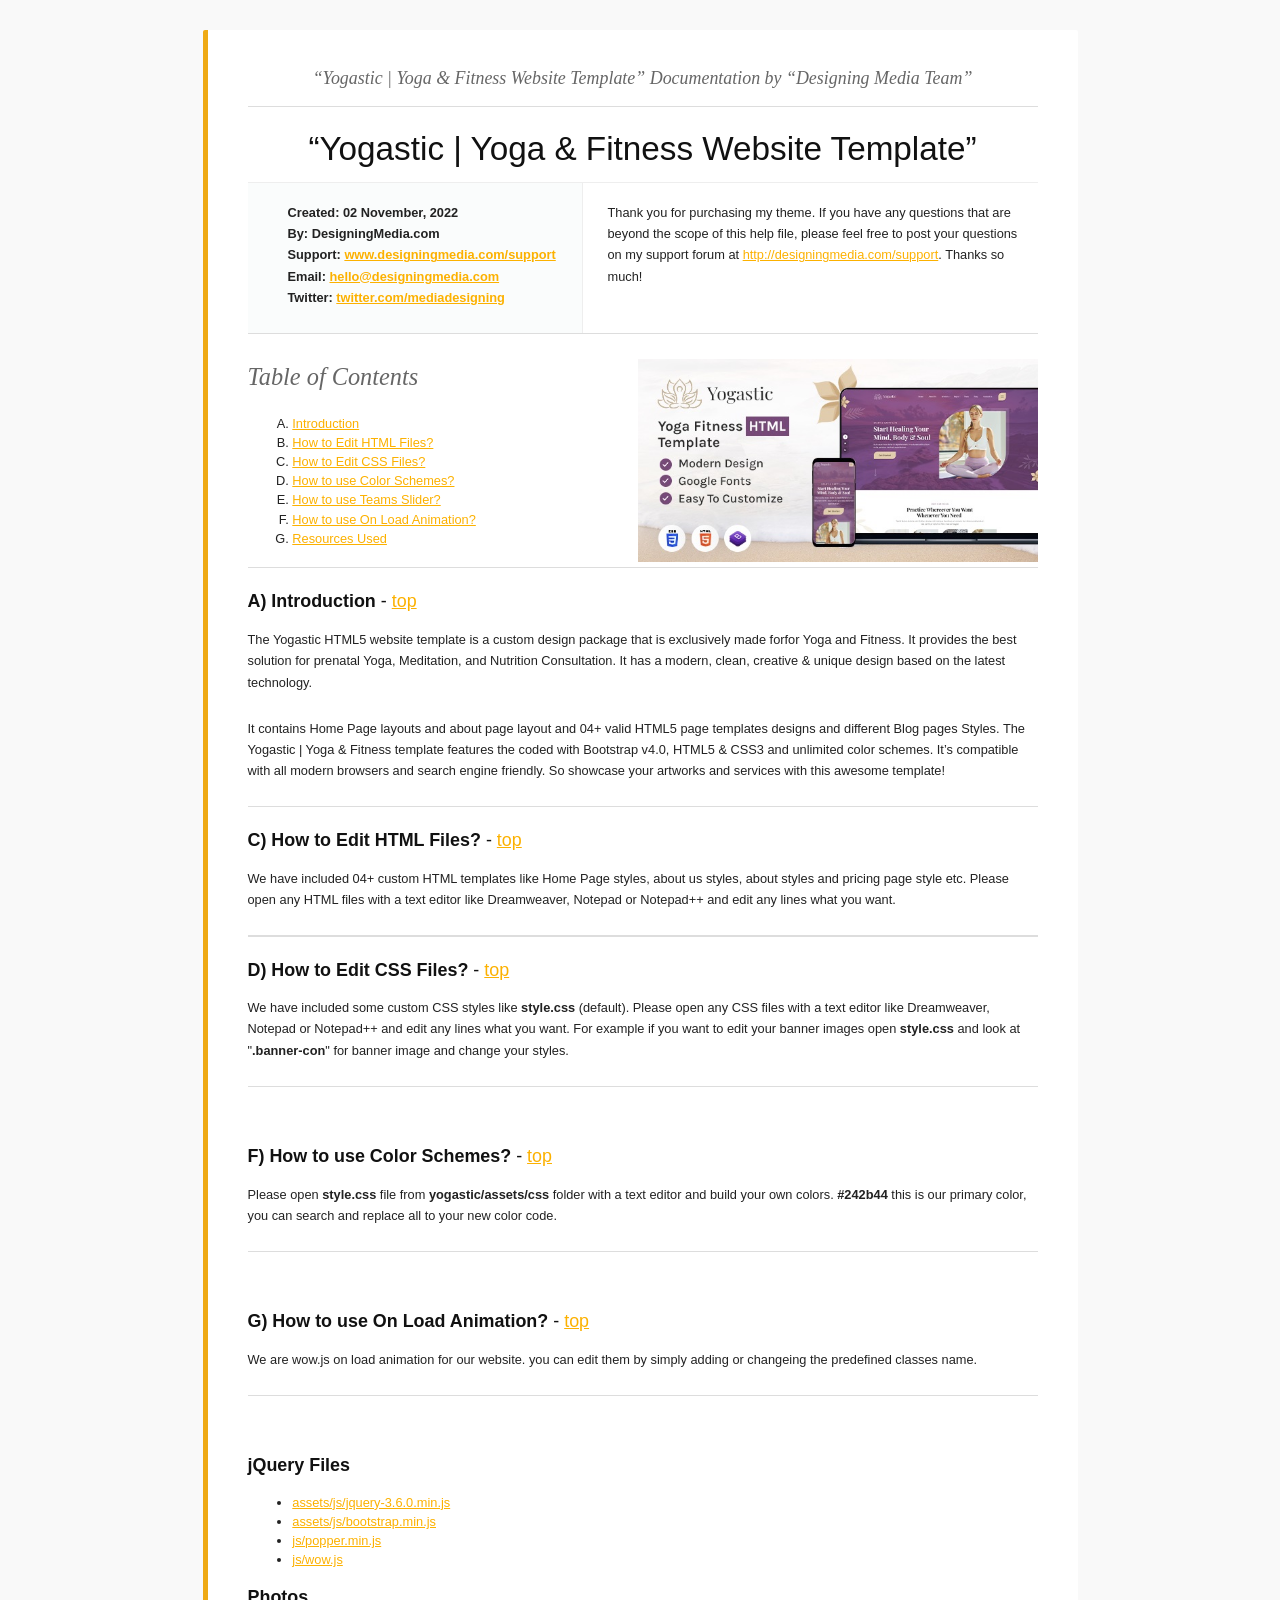
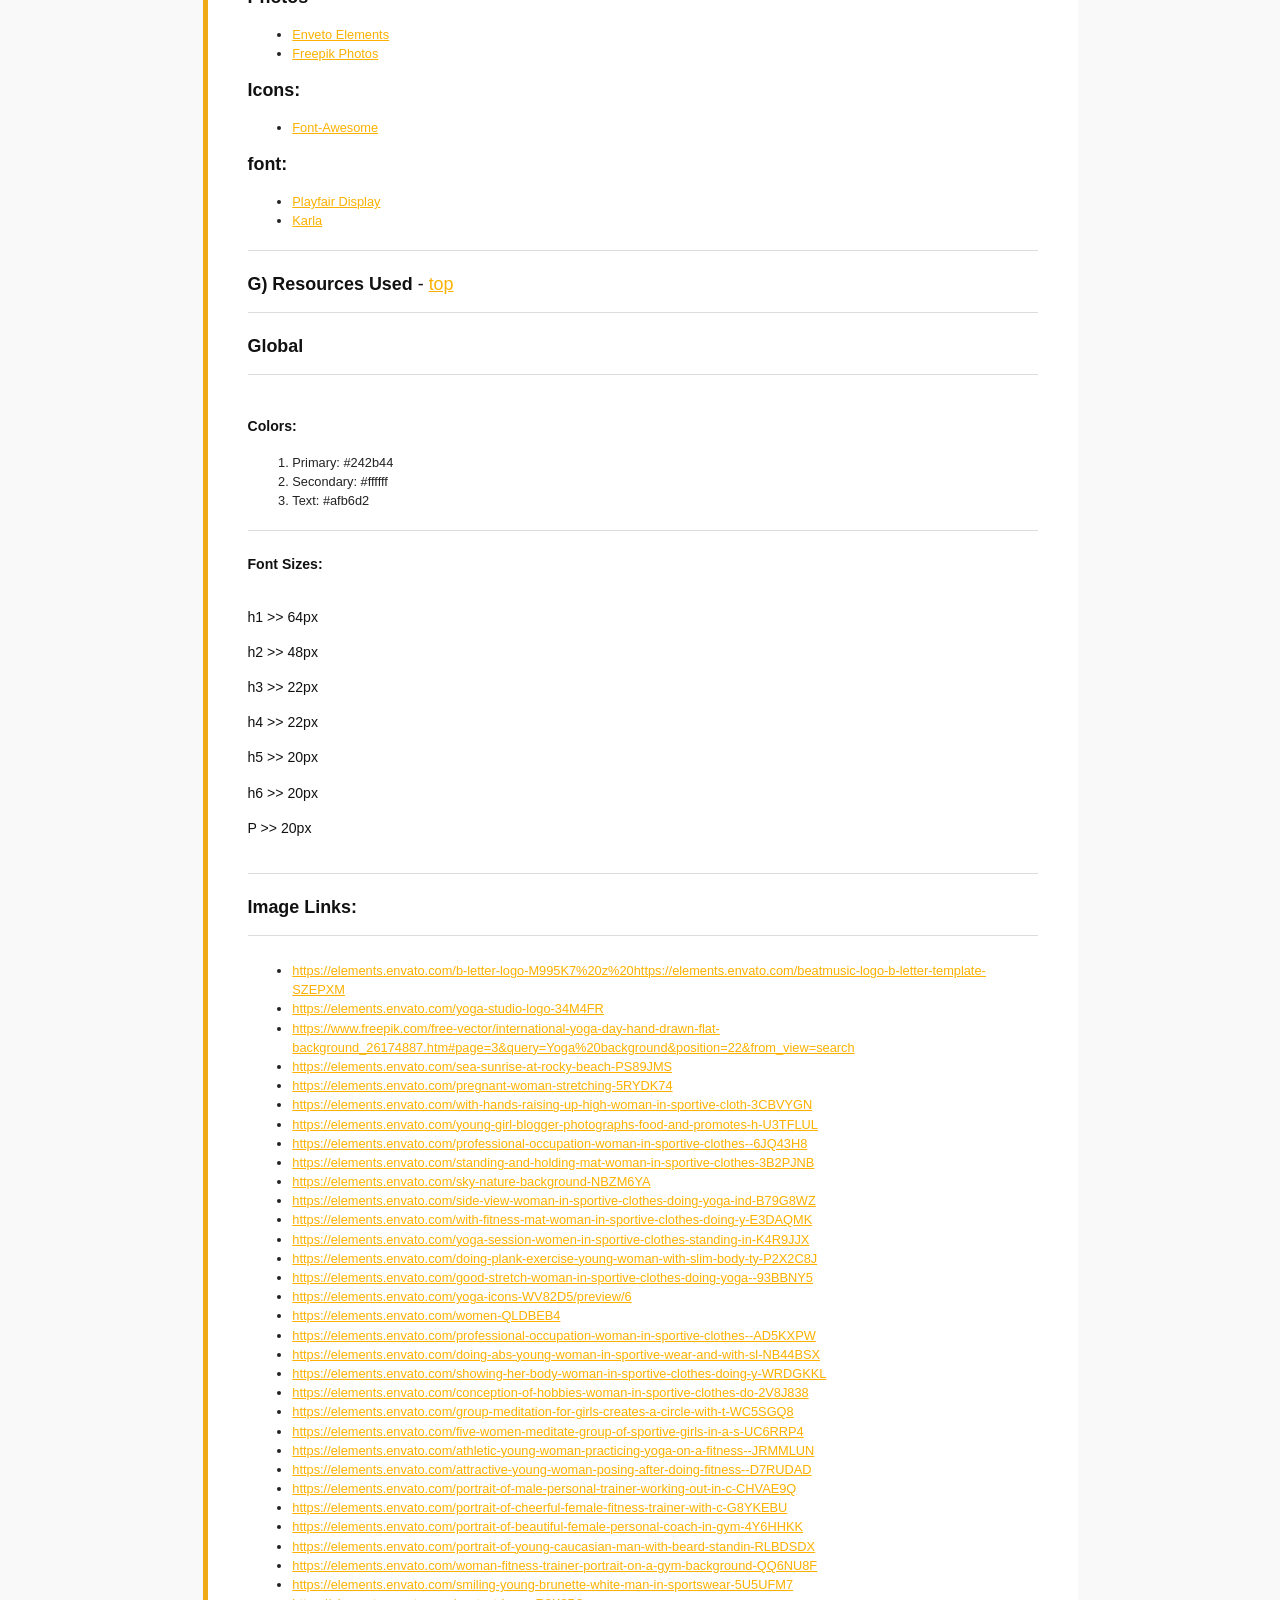
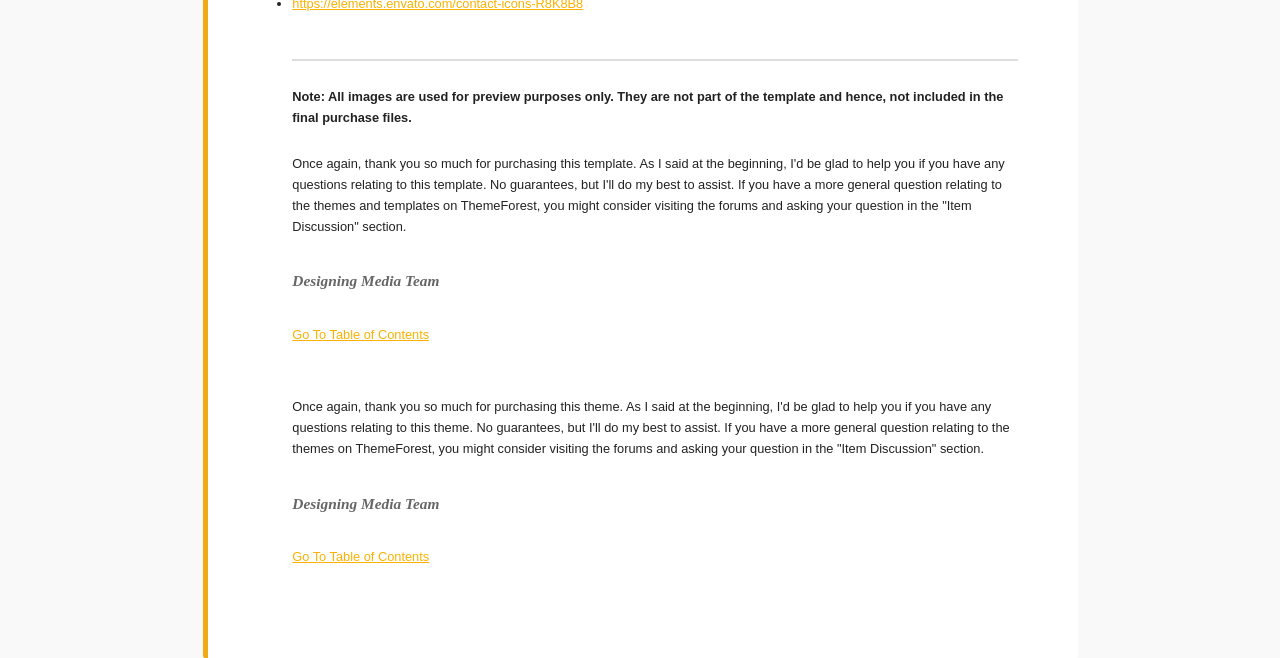
<file: Documentation/index.html>
<!DOCTYPE HTML PUBLIC "-//W3C//DTD HTML 4.01//EN" "http://www.w3.org/TR/html4/strict.dtd">
<head lang="en">
	<meta http-equiv="content-type" content="text/html;charset=utf-8">
	<title>Yogastic | Yoga & Fitness Website Template</title>
	<!-- Framework CSS -->
	<link rel="stylesheet" href="assets/blueprint-css/screen.css" type="text/css" media="screen, projection">
	<link rel="stylesheet" href="assets/blueprint-css/print.css" type="text/css" media="print">
	<!--[if lt IE 8]><link rel="stylesheet" href="assets/blueprint-css/ie.css" type="text/css" media="screen, projection"><![endif]-->
	<link rel="stylesheet" href="assets/blueprint-css/plugins/fancy-type/screen.css" type="text/css" media="screen, projection">
	<style type="text/css" media="screen">
		p, table, hr, .box { margin-bottom:25px; }
		.box p { margin-bottom:10px; }
	</style>
</head>


<body>
	<div class="container">
		<h3 class="center alt">&ldquo;Yogastic | Yoga & Fitness Website Template&rdquo; Documentation by &ldquo;Designing Media Team&rdquo;</h3>
		<hr>
		<h1 class="center">&ldquo;Yogastic | Yoga & Fitness Website Template&rdquo;</h1>
		
		<div class="borderTop">
			<div class="span-6 colborder info prepend-1">
				<p class="prepend-top">
					<strong>
					Created: 02 November, 2022<br>
					By: DesigningMedia.com<br>					
                         Support: <a href="//designingmedia.com/support">www.designingmedia.com/support</a>
                         <br>
                    Email: <a href="mailto:hello@designingmedia.com">hello@designingmedia.com</a><br>
					</strong>
			      <strong>Twitter: <a href="//twitter.com/mediadesigning">twitter.com/mediadesigning</a> </strong>
                </p>
			</div><!-- end div .span-6 -->		
	
			<div class="span-12 last">
				<p class="prepend-top append-0">Thank you for purchasing my theme. If you have any questions that are beyond the scope of this help file, please feel free to post your questions on my support forum at <a href="http://designingmedia.com/support">http://designingmedia.com/support</a>. Thanks so much!</p>
			</div>
		</div><!-- end div .borderTop -->
		<hr>
		<h2 id="toc" class="alt"><img src="assets/images/01_screenshot.jpg" width="400" align="right"></h2>
      
		<h2 class="alt">Table of Contents</h2>
            <ol class="alpha">
                <li><a href="#Introduction">Introduction</a></li>
                <li><a href="#html">How to Edit HTML Files?</a></li>
                <li><a href="#css">How to Edit CSS Files?</a></li>
                <li><a href="#colorschemes">How to use Color Schemes?</a></li>
                <li><a href="#loadingeffect">How to use Teams Slider?</a></li>
                <li><a href="#Onloadanimation">How to use On Load Animation?</a></li>
				<li><a href="#Resources-Used">Resources Used</a></li>
			</ol>
		<hr>

		
		
		<h3 id="Introduction"><strong>A) Introduction</strong> - <a href="#toc">top</a></h3>
		

			<p>The Yogastic HTML5 website template is a custom design package that is exclusively made forfor Yoga and Fitness. It provides the best solution for prenatal Yoga, Meditation, and Nutrition Consultation. It has a modern, clean, creative & unique design based on the latest technology.</p>
            
            <p>It contains Home Page layouts and about page layout and 04+ valid HTML5 page templates designs and different Blog pages Styles. The Yogastic | Yoga & Fitness template features the coded with Bootstrap v4.0, HTML5 & CSS3 and unlimited color schemes. It’s compatible with all modern browsers and search engine friendly. So showcase your artworks and services with this awesome template!</p>
                
		<hr>
    
		<h3 id="html"><strong>C) How to Edit HTML Files?</strong> - <a href="#toc">top</a></h3>            
            <p>We have included 04+ custom HTML templates like Home Page styles, about us styles, about styles and pricing page style etc. Please open any HTML files with a text editor like Dreamweaver, Notepad or Notepad++ and edit any lines what you want.</p>
                
		<hr>

		<h3 id="css"><strong>D) How to Edit CSS Files?</strong> - <a href="#toc">top</a></h3>            
            <p>We have included some custom CSS styles like  <strong>style.css</strong> (default). Please open any CSS files with a text editor like Dreamweaver, Notepad or Notepad++ and edit any lines what you want. For example if you want to edit your banner images open <strong>style.css</strong> and look at "<strong>.banner-con</strong>" for banner image and change your styles.</p>
                
		<hr>

		<h3 id="googlemap">&nbsp;</h3>
		<h3><strong>F) </strong><strong> How to use Color Schemes?</strong> - <a href="#toc">top</a></h3>            
            <p>Please open<strong> style.css</strong> file from <strong>yogastic/assets/css </strong>folder with a text editor and build your own colors. <strong>#242b44</strong> this is our primary color, you can search and replace all to your new color code.</p>
                
		<hr>

		<h3 id="Onloadanimation">&nbsp;</h3>
		<h3><strong>G) How to use On Load Animation?</strong> - <a href="#toc">top</a></h3>            
            <p>We are wow.js on load animation for our website. you can edit them by simply adding or changeing the predefined classes name.</p>
                
		<hr>
            
		
        
        <h3>&nbsp;</h3>
        <h3><strong> jQuery Files</strong></h3>
        
		<ul>
			<li><a href="http://jquery.com/download/">assets/js/jquery-3.6.0.min.js</a></li>
			<li><a href="http://getbootstrap.com/">assets/js/bootstrap.min.js</a></li>
			 <li><a href="http://getbootstrap.com/">js/popper.min.js</a></li>
			<li><a href="http://https://wowjs.uk/">js/wow.js</a></li>
	 	</ul>
        
        <h3><strong>Photos</strong></h3>
        
        <ul>
        	<li><a href="https://elements.envato.com">Enveto Elements</a></li>
        	<li><a href="https://www.freepik.com">Freepik Photos</a></li>
        </ul>
         <h3><strong>Icons:</strong></h3>
        
        <ul>
        	<li><a href="http://fortawesome.com">Font-Awesome</a></li>
        </ul>
        <h3><strong>font:</strong></h3>
        
        <ul>
        	<li><a href="https://fonts.google.com/specimen/Playfair+Display">Playfair Display</a></li>
			<li><a href="https://fonts.google.com/specimen/Karla">Karla</a></li>
        </ul>
        <hr>
        
		<h3 id="Resources-Used"><strong>G) Resources Used</strong> - <a href="#toc">top</a></h3>
		<hr>
		<h3 id="item-description__global"><strong>Global</strong></h3>
		<hr>
		<h4 id="item-description__colors">
		  <br><strong>Colors:</strong>
		  </h4>
		  <ol>
			<li>Primary: #242b44</li>
			<li>Secondary: #ffffff</li>
			<li>Text: #afb6d2</li>
		   </ol>
			<hr>

		  <h4 id="item-description__font-sizes"><strong>Font Sizes:</strong></h4>
		  <h4 id="item-description__h1-gt-gt-60-pxh2-gt-gt-46-pxh3-gt-gt-30-pxh4-gt-gt-22-pxh5-gt-gt">
			<br>h1 &gt;&gt; 64px<br>
			<br>h2 &gt;&gt; 48px<br>
			<br>h3 &gt;&gt; 22px<br>
			<br>h4 &gt;&gt; 22px<br>
			<br>h5 &gt;&gt; 20px<br>
			<br>h6 &gt;&gt; 20px<br>
			<br>P &gt;&gt; 20px<br>

			<br>
		  </h4>
		<hr>
		  <h3><strong>Image Links:</strong> </h3>
		<hr>
		<ul>
			<li><a href="https://elements.envato.com/relaxation-exercises-woman-in-sportive-clothes-doi-P6YJZ46">https://elements.envato.com/b-letter-logo-M995K7%20z%20https://elements.envato.com/beatmusic-logo-b-letter-template-SZEPXM</a></li></a></li>
			<li><a href="https://elements.envato.com/yoga-studio-logo-34M4FR">https://elements.envato.com/yoga-studio-logo-34M4FR</a></li>
			<li><a href="https://www.freepik.com/free-vector/international-yoga-day-hand-drawn-flat-background_26174887.htm#page=3&query=Yoga%20background&position=22&from_view=search">https://www.freepik.com/free-vector/international-yoga-day-hand-drawn-flat-background_26174887.htm#page=3&query=Yoga%20background&position=22&from_view=search</a></li>
			<li><a href="https://elements.envato.com/sea-sunrise-at-rocky-beach-PS89JMS">https://elements.envato.com/sea-sunrise-at-rocky-beach-PS89JMS</a></li>
			<li><a href="https://elements.envato.com/pregnant-woman-stretching-5RYDK74">https://elements.envato.com/pregnant-woman-stretching-5RYDK74</a></li>
			<li><a href="https://elements.envato.com/with-hands-raising-up-high-woman-in-sportive-cloth-3CBVYGN">https://elements.envato.com/with-hands-raising-up-high-woman-in-sportive-cloth-3CBVYGN</a></li>
			<li><a href="https://elements.envato.com/young-girl-blogger-photographs-food-and-promotes-h-U3TFLUL">https://elements.envato.com/young-girl-blogger-photographs-food-and-promotes-h-U3TFLUL</a></li>
			<li><a href="https://elements.envato.com/professional-occupation-woman-in-sportive-clothes--6JQ43H8">https://elements.envato.com/professional-occupation-woman-in-sportive-clothes--6JQ43H8</a></li>
			<li><a href="https://elements.envato.com/standing-and-holding-mat-woman-in-sportive-clothes-3B2PJNB">https://elements.envato.com/standing-and-holding-mat-woman-in-sportive-clothes-3B2PJNB</a></li>
			<li><a href="https://elements.envato.com/sky-nature-background-NBZM6YA">https://elements.envato.com/sky-nature-background-NBZM6YA</a></li>
			<li><a href="https://elements.envato.com/side-view-woman-in-sportive-clothes-doing-yoga-ind-B79G8WZ">https://elements.envato.com/side-view-woman-in-sportive-clothes-doing-yoga-ind-B79G8WZ</a></li>
			<li><a href="https://elements.envato.com/with-fitness-mat-woman-in-sportive-clothes-doing-y-E3DAQMK">https://elements.envato.com/with-fitness-mat-woman-in-sportive-clothes-doing-y-E3DAQMK</a></li>
			<li><a href="https://elements.envato.com/yoga-session-women-in-sportive-clothes-standing-in-K4R9JJX">https://elements.envato.com/yoga-session-women-in-sportive-clothes-standing-in-K4R9JJX</a></li>
			<li><a href="https://elements.envato.com/doing-plank-exercise-young-woman-with-slim-body-ty-P2X2C8J">https://elements.envato.com/doing-plank-exercise-young-woman-with-slim-body-ty-P2X2C8J</a></li>
			<li><a href="https://elements.envato.com/good-stretch-woman-in-sportive-clothes-doing-yoga--93BBNY5">https://elements.envato.com/good-stretch-woman-in-sportive-clothes-doing-yoga--93BBNY5</a></li>
			<li><a href="https://elements.envato.com/yoga-icons-WV82D5/preview/6">https://elements.envato.com/yoga-icons-WV82D5/preview/6</a></li>
			<li><a href="https://elements.envato.com/women-QLDBEB4">https://elements.envato.com/women-QLDBEB4</a></li>
			<li><a href="https://elements.envato.com/professional-occupation-woman-in-sportive-clothes--AD5KXPW">https://elements.envato.com/professional-occupation-woman-in-sportive-clothes--AD5KXPW</a></li>
			<li><a href="https://elements.envato.com/doing-abs-young-woman-in-sportive-wear-and-with-sl-NB44BSX">https://elements.envato.com/doing-abs-young-woman-in-sportive-wear-and-with-sl-NB44BSX</a></li>
			<li><a href="https://elements.envato.com/showing-her-body-woman-in-sportive-clothes-doing-y-WRDGKKL">https://elements.envato.com/showing-her-body-woman-in-sportive-clothes-doing-y-WRDGKKL</a></li>
			<li><a href="https://elements.envato.com/conception-of-hobbies-woman-in-sportive-clothes-do-2V8J838">https://elements.envato.com/conception-of-hobbies-woman-in-sportive-clothes-do-2V8J838</a></li>
			<li><a href="https://elements.envato.com/group-meditation-for-girls-creates-a-circle-with-t-WC5SGQ8">https://elements.envato.com/group-meditation-for-girls-creates-a-circle-with-t-WC5SGQ8</a></li>
			<li><a href="https://elements.envato.com/five-women-meditate-group-of-sportive-girls-in-a-s-UC6RRP4">https://elements.envato.com/five-women-meditate-group-of-sportive-girls-in-a-s-UC6RRP4</a></li>
			<li><a href="https://elements.envato.com/athletic-young-woman-practicing-yoga-on-a-fitness--JRMMLUN">https://elements.envato.com/athletic-young-woman-practicing-yoga-on-a-fitness--JRMMLUN</a></li>
			<li><a href="https://elements.envato.com/attractive-young-woman-posing-after-doing-fitness--D7RUDAD">https://elements.envato.com/attractive-young-woman-posing-after-doing-fitness--D7RUDAD</a></li>
			<li><a href="https://elements.envato.com/portrait-of-male-personal-trainer-working-out-in-c-CHVAE9Q">https://elements.envato.com/portrait-of-male-personal-trainer-working-out-in-c-CHVAE9Q</a></li>
			<li><a href="https://elements.envato.com/portrait-of-cheerful-female-fitness-trainer-with-c-G8YKEBU">https://elements.envato.com/portrait-of-cheerful-female-fitness-trainer-with-c-G8YKEBU</a></li>
			<li><a href="https://elements.envato.com/portrait-of-beautiful-female-personal-coach-in-gym-4Y6HHKK">https://elements.envato.com/portrait-of-beautiful-female-personal-coach-in-gym-4Y6HHKK</a></li>
			<li><a href="https://elements.envato.com/portrait-of-young-caucasian-man-with-beard-standin-RLBDSDX">https://elements.envato.com/portrait-of-young-caucasian-man-with-beard-standin-RLBDSDX</a></li>
			<li><a href="https://elements.envato.com/woman-fitness-trainer-portrait-on-a-gym-background-QQ6NU8F">https://elements.envato.com/woman-fitness-trainer-portrait-on-a-gym-background-QQ6NU8F</a></li>
			<li><a href="https://elements.envato.com/smiling-young-brunette-white-man-in-sportswear-5U5UFM7">https://elements.envato.com/smiling-young-brunette-white-man-in-sportswear-5U5UFM7</a></li>
			<li><a href="https://elements.envato.com/contact-icons-R8K8B8">https://elements.envato.com/contact-icons-R8K8B8</a></li>
			<p>&nbsp;</p>
		
		<hr>
		<p><strong>Note: All images are used for preview purposes only. They are not part of the template and hence, not included in the final purchase files.</strong></p>
			  <p>Once again, thank you so much for purchasing this template. As I said at the beginning, I'd be glad to help you if you have any questions relating to this template. No guarantees, but I'll do my best to assist. If you have a more general question relating to the themes and templates on ThemeForest, you might consider visiting the forums and asking your question in the "Item Discussion" section.</p>
			  <p class="append-bottom alt large"><strong>Designing Media Team</strong></p>
			  <p><a href="#toc">Go To Table of Contents</a></p>
			  <hr class="space">
		
              
		<p>Once again, thank you so much for purchasing this theme. As I said at the beginning, I'd be glad to help you if you have any questions relating to this theme. No guarantees, but I'll do my best to assist. If you have a more general question relating to the themes on ThemeForest, you might consider visiting the forums and asking your question in the "Item Discussion" section.</p> 
		<p class="append-bottom alt large"><strong>Designing Media Team</strong></p>
		<p><a href="#toc">Go To Table of Contents</a></p>
		
		<hr class="space">
	</div><!-- end div .container -->
</body>
</html>
</file>
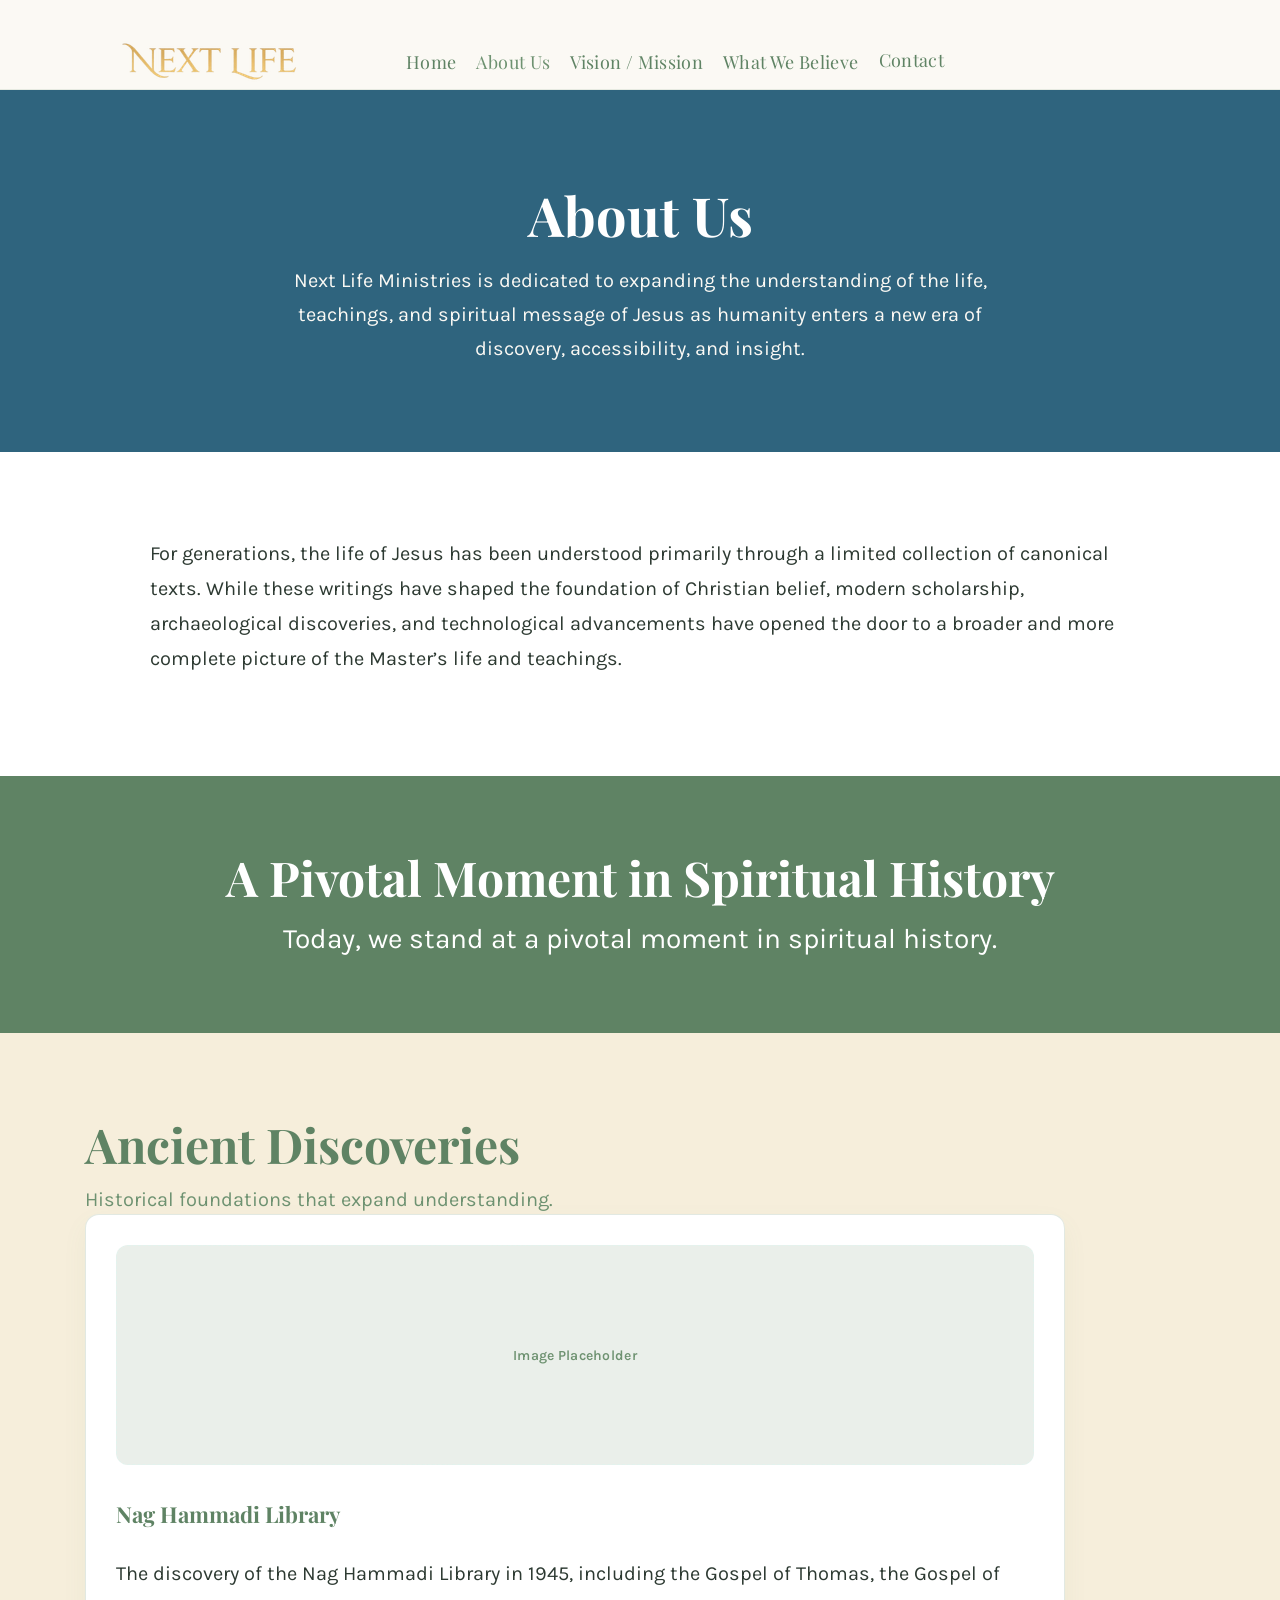
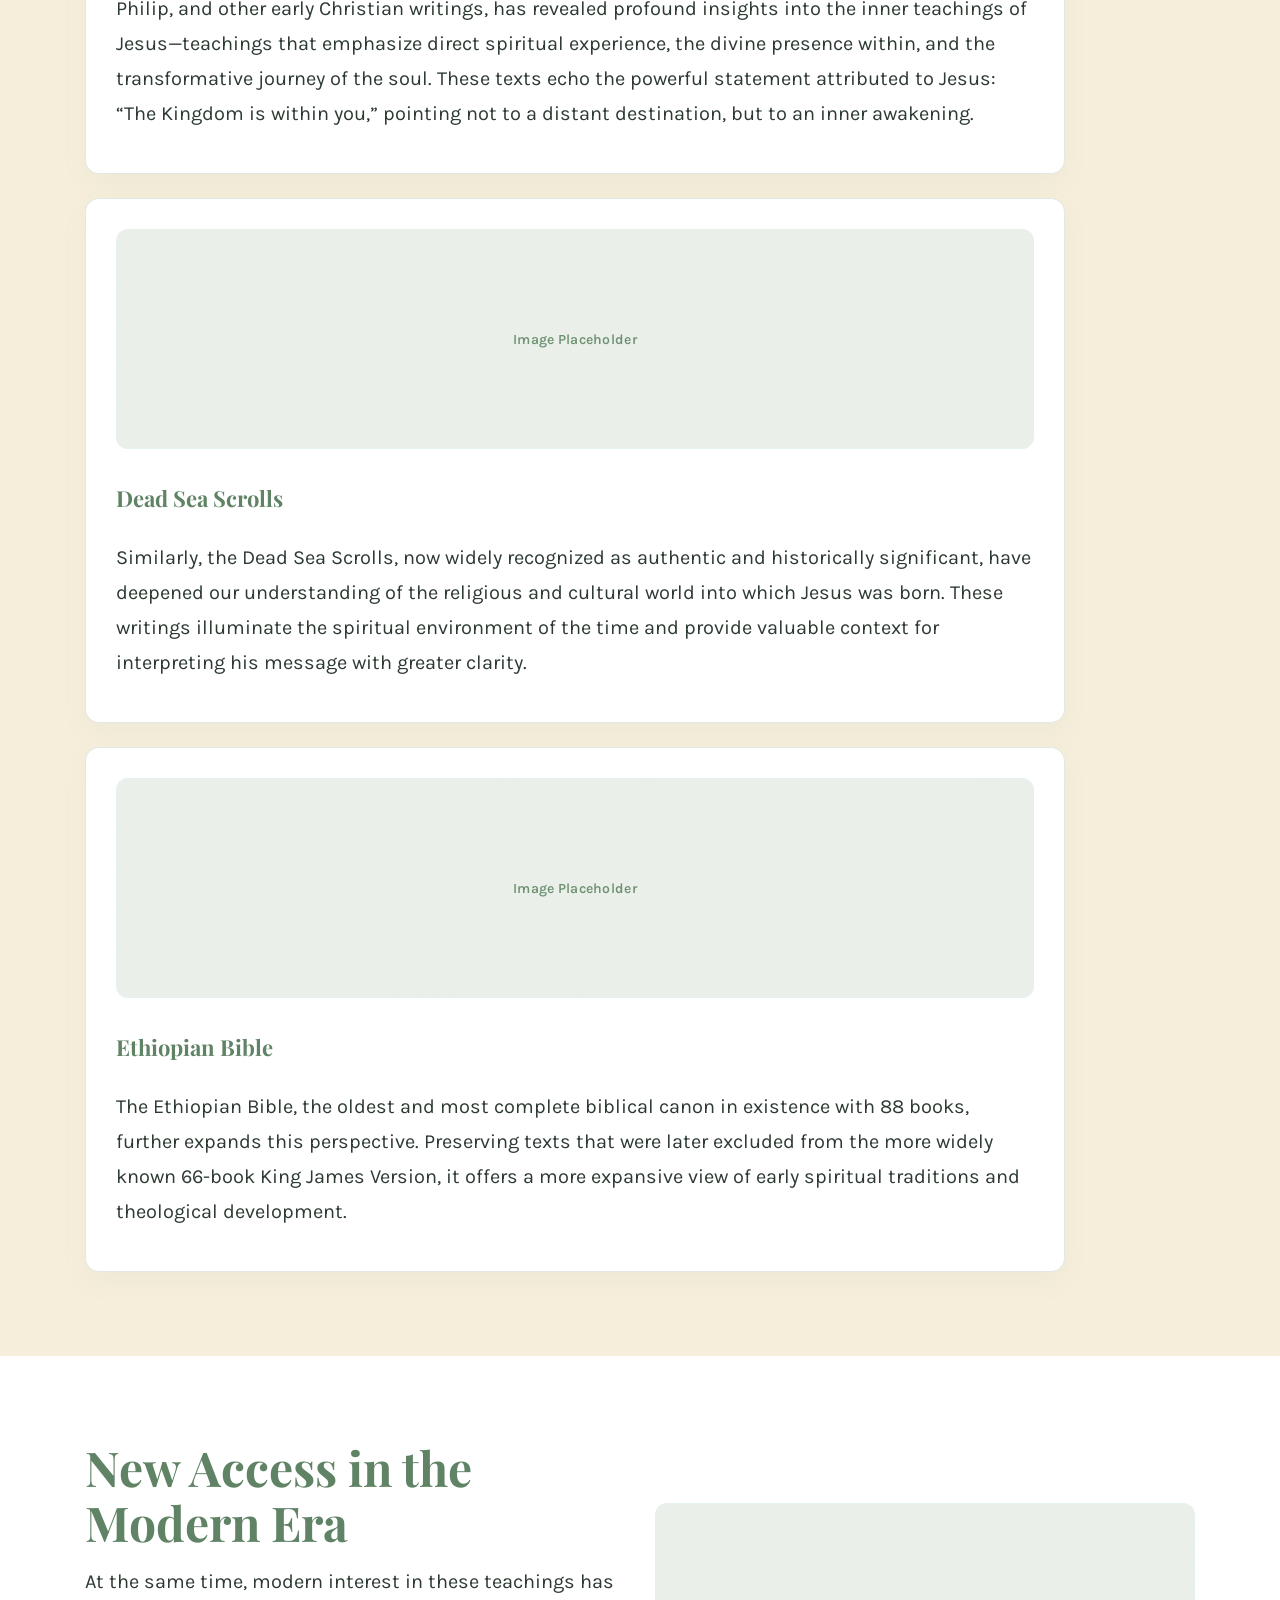
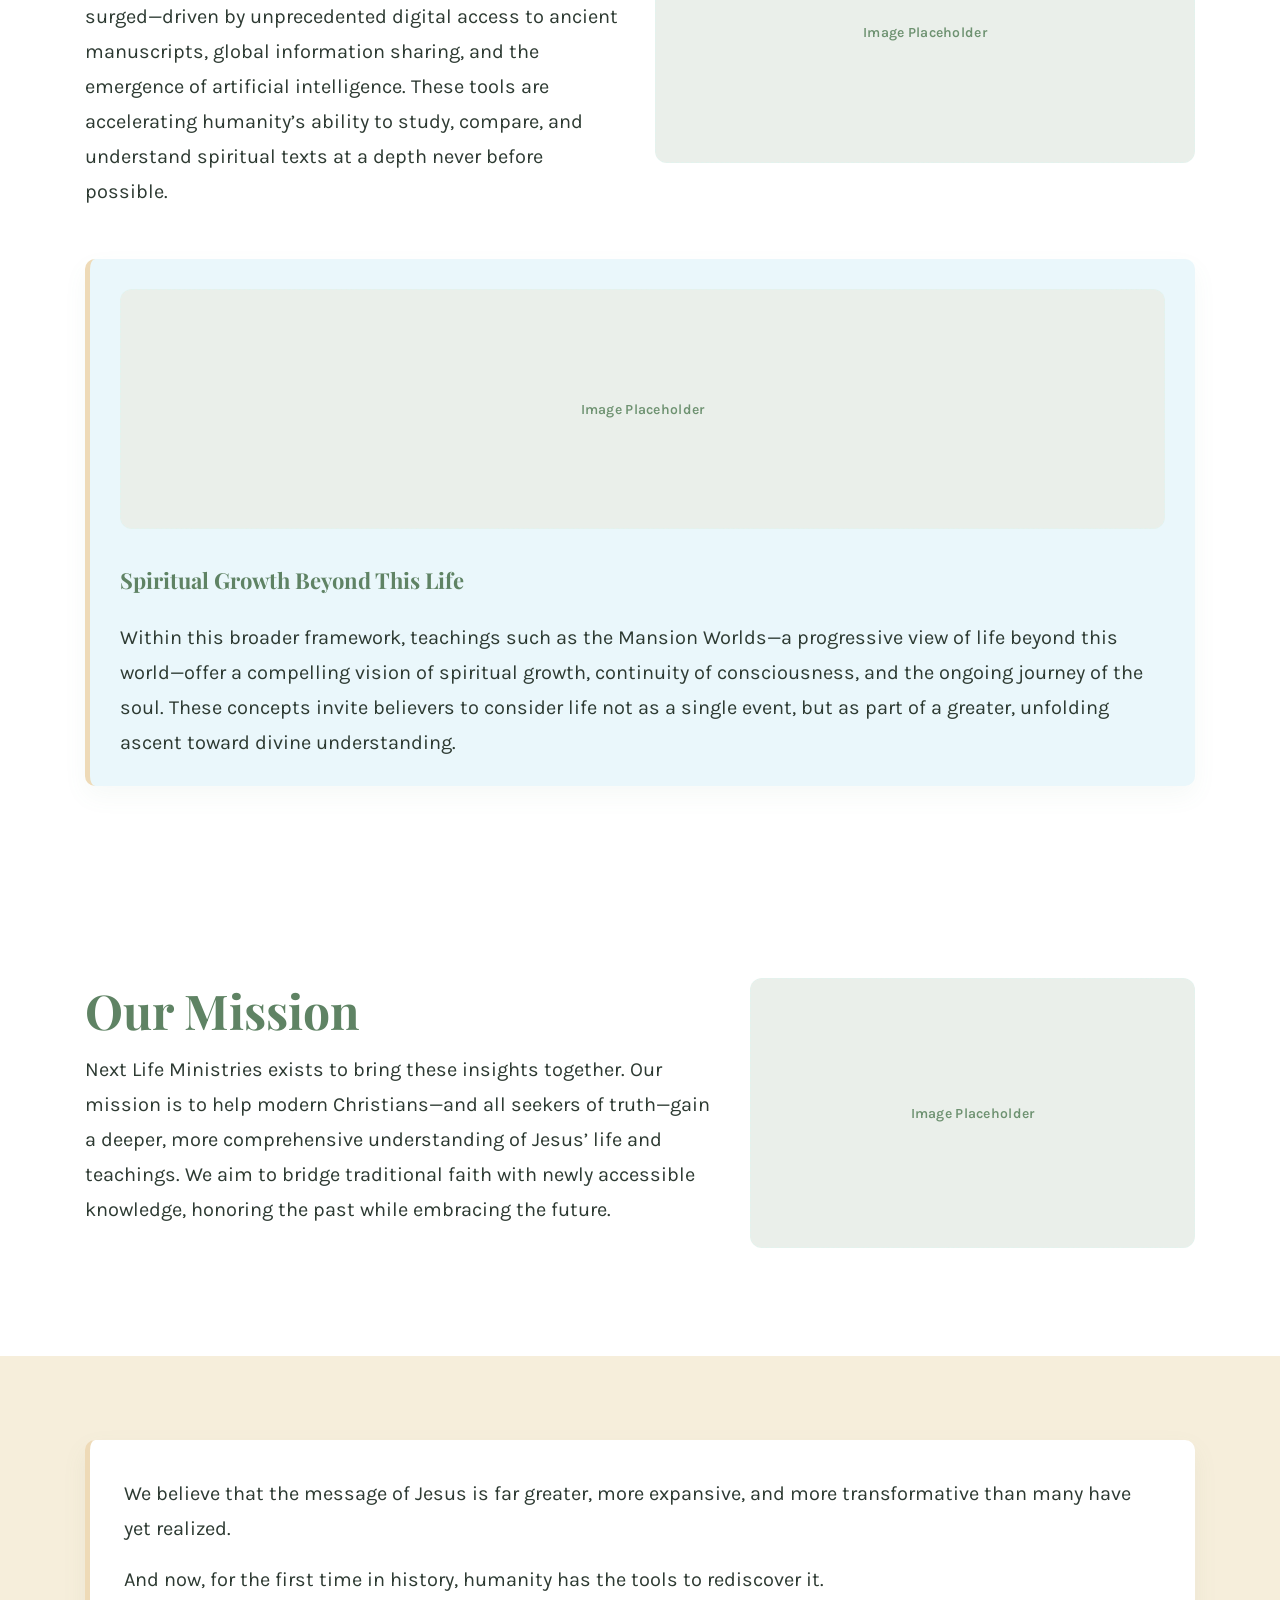
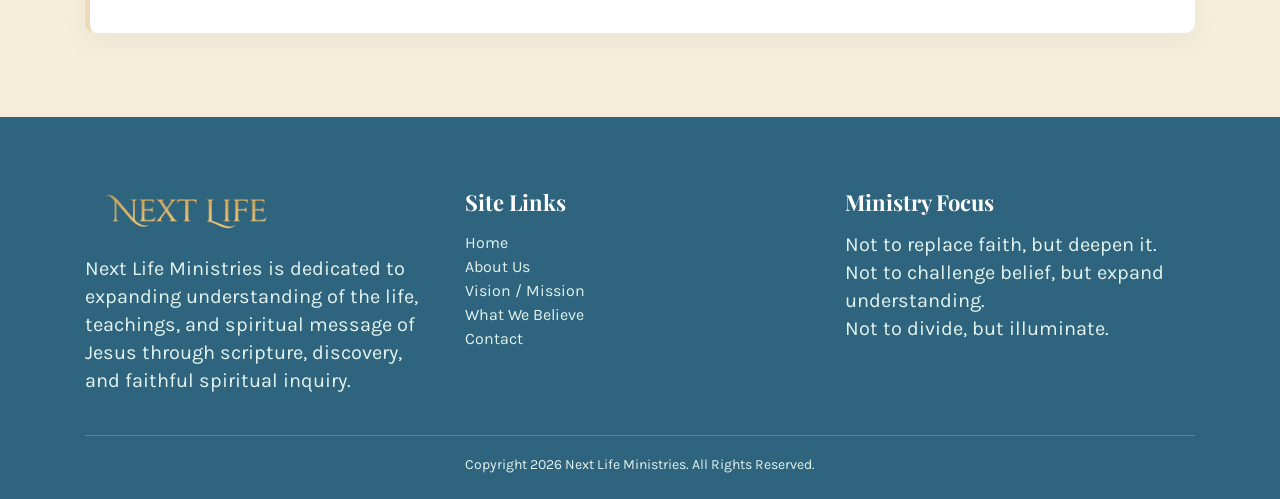
<file: yogastic/about.html>
<!DOCTYPE html>
<html lang="en">
<head>
    <title>About Us | Next Life Ministries</title>
    <meta name="viewport" content="width=device-width, initial-scale=1, maximum-scale=1, user-scalable=0">
    <meta charset="utf-8">
    <link rel="apple-touch-icon" sizes="57x57" href="./assets/images/favicon/apple-icon-57x57.png">
    <link rel="apple-touch-icon" sizes="60x60" href="./assets/images/favicon/apple-icon-60x60.png">
    <link rel="apple-touch-icon" sizes="72x72" href="./assets/images/favicon/apple-icon-72x72.png">
    <link rel="apple-touch-icon" sizes="76x76" href="./assets/images/favicon/apple-icon-76x76.png">
    <link rel="apple-touch-icon" sizes="114x114" href="./assets/images/favicon/apple-icon-114x114.png">
    <link rel="apple-touch-icon" sizes="120x120" href="./assets/images/favicon/apple-icon-120x120.png">
    <link rel="apple-touch-icon" sizes="144x144" href="./assets/images/favicon/apple-icon-144x144.png">
    <link rel="apple-touch-icon" sizes="152x152" href="./assets/images/favicon/apple-icon-152x152.png">
    <link rel="apple-touch-icon" sizes="180x180" href="./assets/images/favicon/apple-icon-180x180.png">
    <link rel="icon" type="image/png" sizes="192x192" href="./assets/images/favicon/android-icon-192x192.png">
    <link rel="icon" type="image/png" sizes="32x32" href="./assets/images/favicon/favicon-32x32.png">
    <link rel="icon" type="image/png" sizes="96x96" href="./assets/images/favicon/favicon-96x96.png">
    <link rel="icon" type="image/png" sizes="16x16" href="./assets/images/favicon/favicon-16x16.png">
    <link rel="manifest" href="./assets/images/favicon/manifest.json">
    <meta name="msapplication-TileColor" content="#ffffff">
    <meta name="msapplication-TileImage" content="/ms-icon-144x144.png">
    <meta name="theme-color" content="#ffffff">
    <link href="assets/bootstrap/bootstrap.min.css" rel="stylesheet">
    <link rel="stylesheet" href="https://cdnjs.cloudflare.com/ajax/libs/font-awesome/6.1.1/css/all.min.css">
    <link href="assets/css/style.css" rel="stylesheet" type="text/css">
    <link href="assets/css/mediaqueries.css" rel="stylesheet" type="text/css">
    <link href="assets/css/custom-style.css" rel="stylesheet" type="text/css">
    <link href="assets/css/special-classes.css" rel="stylesheet" type="text/css">
    <link href="https://unpkg.com/aos@2.3.1/dist/aos.css" rel="stylesheet">
</head>
<body class="about-content-page">
<div class="about-page-wrap">
    <header>
        <div class="main_header">
            <div class="container-fluid">
                <nav class="navbar navbar-expand-lg navbar-light p-0">
                    <a class="navbar-brand" href="./index.html"><figure class="mb-0"><img src="./assets/images/Next_Life_Ministries_Logo2.png" alt="Next Life Ministries"></figure></a>
                    <button class="navbar-toggler collapsed" type="button" data-toggle="collapse" data-target="#navbarSupportedContent" aria-controls="navbarSupportedContent" aria-expanded="false" aria-label="Toggle navigation">
                        <span class="navbar-toggler-icon"></span>
                        <span class="navbar-toggler-icon"></span>
                        <span class="navbar-toggler-icon"></span>
                    </button>
                    <div class="collapse navbar-collapse" id="navbarSupportedContent">
                        <ul class="navbar-nav">
                            <li class="nav-item"><a class="nav-link" href="./index.html">Home</a></li>
                            <li class="nav-item active"><a class="nav-link" href="./about.html">About Us</a></li>
                            <li class="nav-item"><a class="nav-link" href="./Vision.html">Vision / Mission</a></li>
                            <li class="nav-item"><a class="nav-link" href="./what-we-believe.html">What We Believe</a></li>
                            <li class="nav-item"><a class="nav-link contact_us" href="./contact.html">Contact</a></li>
                        </ul>
                    </div>
                </nav>
            </div>
        </div>
    </header>

    <section class="about-hero-section">
        <div class="container">
            <div class="row">
                <div class="col-lg-8 col-md-10 col-sm-12 col-xs-12 mx-auto">
                    <div class="about-hero-content text-center" data-aos="fade-up">
                        <h1>About Us</h1>
                        <p>Next Life Ministries is dedicated to expanding the understanding of the life, teachings, and spiritual message of Jesus as humanity enters a new era of discovery, accessibility, and insight.</p>
                    </div>
                </div>
            </div>
        </div>
    </section>

    <section class="about-content-section about-intro">
        <div class="container">
            <div class="about-section-body about-wide-reading">
                <p>For generations, the life of Jesus has been understood primarily through a limited collection of canonical texts. While these writings have shaped the foundation of Christian belief, modern scholarship, archaeological discoveries, and technological advancements have opened the door to a broader and more complete picture of the Master’s life and teachings.</p>
            </div>
        </div>
    </section>

    <section class="about-turning-point">
        <div class="container">
            <div class="about-turning-point-inner" data-aos="fade-up">
                <h2>A Pivotal Moment in Spiritual History</h2>
                <p>Today, we stand at a pivotal moment in spiritual history.</p>
            </div>
        </div>
    </section>

    <section class="about-content-section about-foundations">
        <div class="container">
            <div class="about-section-header">
                <h2>Ancient Discoveries</h2>
                <p class="about-section-sub">Historical foundations that expand understanding.</p>
            </div>

            <article class="about-discovery-block" data-aos="fade-up">
                <div class="image-placeholder image-placeholder-discovery">
                    <span>Image Placeholder</span>
                </div>
                <h3>Nag Hammadi Library</h3>
                <p>The discovery of the Nag Hammadi Library in 1945, including the Gospel of Thomas, the Gospel of Philip, and other early Christian writings, has revealed profound insights into the inner teachings of Jesus—teachings that emphasize direct spiritual experience, the divine presence within, and the transformative journey of the soul. These texts echo the powerful statement attributed to Jesus: “The Kingdom is within you,” pointing not to a distant destination, but to an inner awakening.</p>
            </article>

            <article class="about-discovery-block" data-aos="fade-up">
                <div class="image-placeholder image-placeholder-discovery">
                    <span>Image Placeholder</span>
                </div>
                <h3>Dead Sea Scrolls</h3>
                <p>Similarly, the Dead Sea Scrolls, now widely recognized as authentic and historically significant, have deepened our understanding of the religious and cultural world into which Jesus was born. These writings illuminate the spiritual environment of the time and provide valuable context for interpreting his message with greater clarity.</p>
            </article>

            <article class="about-discovery-block" data-aos="fade-up">
                <div class="image-placeholder image-placeholder-discovery">
                    <span>Image Placeholder</span>
                </div>
                <h3>Ethiopian Bible</h3>
                <p>The Ethiopian Bible, the oldest and most complete biblical canon in existence with 88 books, further expands this perspective. Preserving texts that were later excluded from the more widely known 66-book King James Version, it offers a more expansive view of early spiritual traditions and theological development.</p>
            </article>
        </div>
    </section>

    <section class="about-content-section about-modern-access">
        <div class="container">
            <div class="row align-items-center modern-access-row">
                <div class="col-lg-6 col-md-12 col-sm-12 col-xs-12">
                    <div class="about-section-header">
                        <h2>New Access in the Modern Era</h2>
                    </div>
                    <div class="about-section-body">
                        <p>At the same time, modern interest in these teachings has surged—driven by unprecedented digital access to ancient manuscripts, global information sharing, and the emergence of artificial intelligence. These tools are accelerating humanity’s ability to study, compare, and understand spiritual texts at a depth never before possible.</p>
                    </div>
                </div>
                <div class="col-lg-6 col-md-12 col-sm-12 col-xs-12">
                    <div class="image-placeholder image-placeholder-modern">
                        <span>Image Placeholder</span>
                    </div>
                </div>
            </div>
            <div class="about-subfeature-panel" data-aos="fade-up">
                <div class="image-placeholder image-placeholder-spiritual">
                    <span>Image Placeholder</span>
                </div>
                <h3>Spiritual Growth Beyond This Life</h3>
                <p>Within this broader framework, teachings such as the Mansion Worlds—a progressive view of life beyond this world—offer a compelling vision of spiritual growth, continuity of consciousness, and the ongoing journey of the soul. These concepts invite believers to consider life not as a single event, but as part of a greater, unfolding ascent toward divine understanding.</p>
            </div>
        </div>
    </section>

    <section class="about-content-section about-mission">
        <div class="container">
            <div class="row align-items-center">
                <div class="col-lg-7 col-md-12 col-sm-12 col-xs-12">
                    <div class="about-section-header">
                        <h2>Our Mission</h2>
                    </div>
                    <div class="about-section-body">
                        <p>Next Life Ministries exists to bring these insights together. Our mission is to help modern Christians—and all seekers of truth—gain a deeper, more comprehensive understanding of Jesus’ life and teachings. We aim to bridge traditional faith with newly accessible knowledge, honoring the past while embracing the future.</p>
                    </div>
                </div>
                <div class="col-lg-5 col-md-12 col-sm-12 col-xs-12">
                    <div class="image-placeholder image-placeholder-mission">
                        <span>Image Placeholder</span>
                    </div>
                </div>
            </div>
        </div>
    </section>

    <section class="about-content-section about-closing">
        <div class="container">
            <div class="about-closing-panel" data-aos="fade-up">
                <p>We believe that the message of Jesus is far greater, more expansive, and more transformative than many have yet realized.</p>
                <p>And now, for the first time in history, humanity has the tools to rediscover it.</p>
            </div>
        </div>
    </section>

    <footer class="about-nlm-footer" id="footer_section">
        <div class="container">
            <div class="row">
                <div class="col-lg-4 col-md-12 col-sm-12">
                    <div class="about-nlm-footer-brand">
                        <a href="./index.html"><img src="./assets/images/Next_Life_Ministries_Logo2.png" alt="Next Life Ministries"></a>
                        <p>Next Life Ministries is dedicated to expanding understanding of the life, teachings, and spiritual message of Jesus through scripture, discovery, and faithful spiritual inquiry.</p>
                    </div>
                </div>
                <div class="col-lg-4 col-md-6 col-sm-6">
                    <div class="about-nlm-footer-links">
                        <h4>Site Links</h4>
                        <ul class="list-unstyled">
                            <li><a href="./index.html">Home</a></li>
                            <li><a href="./about.html">About Us</a></li>
                            <li><a href="./Vision.html">Vision / Mission</a></li>
                            <li><a href="./what-we-believe.html">What We Believe</a></li>
                            <li><a href="./contact.html">Contact</a></li>
                        </ul>
                    </div>
                </div>
                <div class="col-lg-4 col-md-6 col-sm-6">
                    <div class="about-nlm-footer-focus">
                        <h4>Ministry Focus</h4>
                        <p>Not to replace faith, but deepen it.<br>Not to challenge belief, but expand understanding.<br>Not to divide, but illuminate.</p>
                    </div>
                </div>
            </div>
            <div class="about-nlm-footer-bottom text-center">
                <p>Copyright 2026 Next Life Ministries. All Rights Reserved.</p>
            </div>
        </div>
    </footer>
</div>

<script src="assets/js/jquery-3.6.0.min.js"></script>
<script src="assets/js/popper.min.js"></script>
<script src="assets/js/bootstrap.min.js"></script>
<script src="https://unpkg.com/aos@2.3.1/dist/aos.js"></script>
<script src="assets/js/animation.js"></script>
<script>AOS.init({ once: true, duration: 800 });</script>
</body>
</html>
</file>
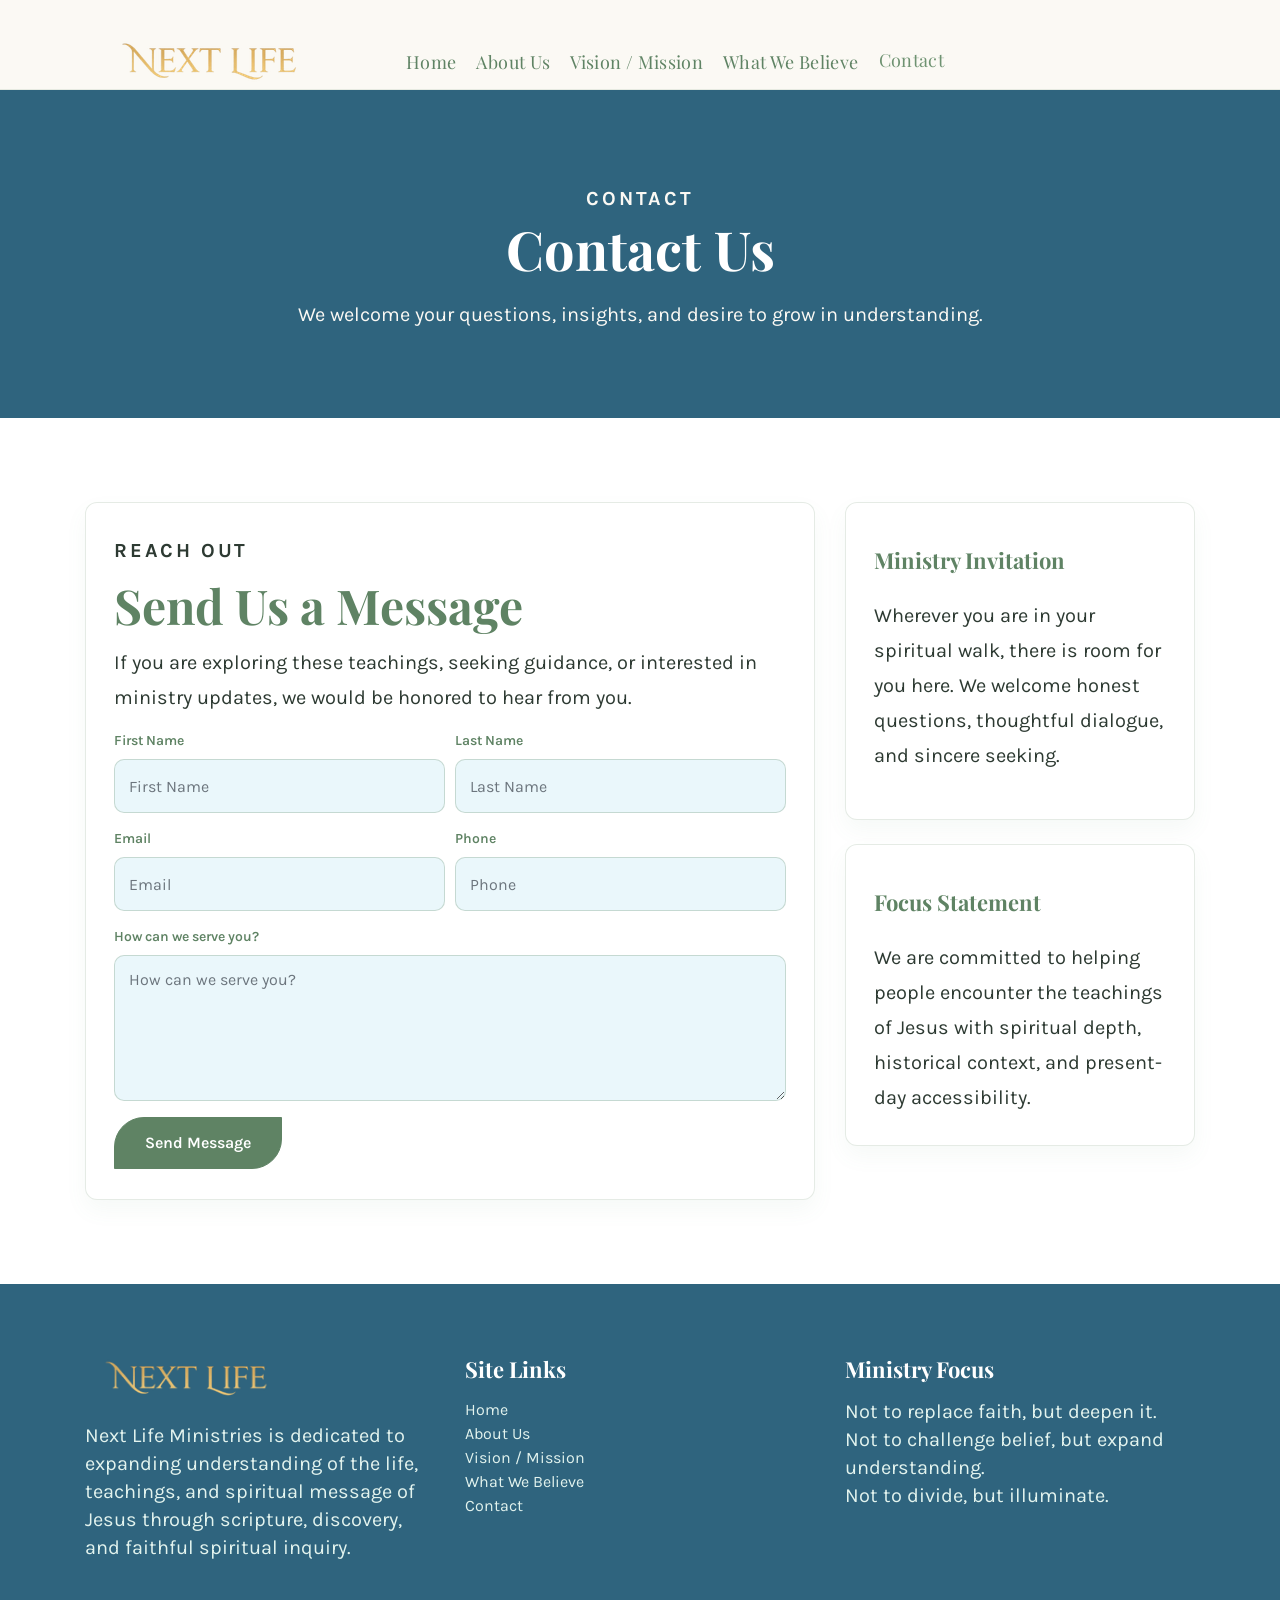
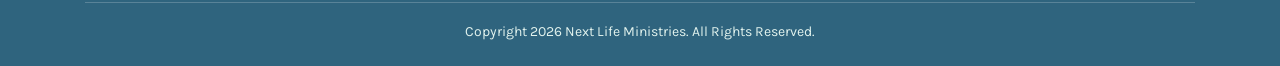
<file: yogastic/contact.html>
<!DOCTYPE html>
<html lang="en">
<head>
    <title>Contact | Next Life Ministries</title>
    <meta name="viewport" content="width=device-width, initial-scale=1, maximum-scale=1, user-scalable=0">
    <meta charset="utf-8">
    <link rel="apple-touch-icon" sizes="57x57" href="./assets/images/favicon/apple-icon-57x57.png">
    <link rel="apple-touch-icon" sizes="60x60" href="./assets/images/favicon/apple-icon-60x60.png">
    <link rel="apple-touch-icon" sizes="72x72" href="./assets/images/favicon/apple-icon-72x72.png">
    <link rel="apple-touch-icon" sizes="76x76" href="./assets/images/favicon/apple-icon-76x76.png">
    <link rel="apple-touch-icon" sizes="114x114" href="./assets/images/favicon/apple-icon-114x114.png">
    <link rel="apple-touch-icon" sizes="120x120" href="./assets/images/favicon/apple-icon-120x120.png">
    <link rel="apple-touch-icon" sizes="144x144" href="./assets/images/favicon/apple-icon-144x144.png">
    <link rel="apple-touch-icon" sizes="152x152" href="./assets/images/favicon/apple-icon-152x152.png">
    <link rel="apple-touch-icon" sizes="180x180" href="./assets/images/favicon/apple-icon-180x180.png">
    <link rel="icon" type="image/png" sizes="192x192" href="./assets/images/favicon/android-icon-192x192.png">
    <link rel="icon" type="image/png" sizes="32x32" href="./assets/images/favicon/favicon-32x32.png">
    <link rel="icon" type="image/png" sizes="96x96" href="./assets/images/favicon/favicon-96x96.png">
    <link rel="icon" type="image/png" sizes="16x16" href="./assets/images/favicon/favicon-16x16.png">
    <link rel="manifest" href="./assets/images/favicon/manifest.json">
    <meta name="msapplication-TileColor" content="#ffffff">
    <meta name="msapplication-TileImage" content="/ms-icon-144x144.png">
    <meta name="theme-color" content="#ffffff">
    <link href="assets/bootstrap/bootstrap.min.css" rel="stylesheet">
    <link rel="stylesheet" href="https://cdnjs.cloudflare.com/ajax/libs/font-awesome/6.1.1/css/all.min.css">
    <link href="assets/css/style.css" rel="stylesheet" type="text/css">
    <link href="assets/css/mediaqueries.css" rel="stylesheet" type="text/css">
    <link href="assets/css/custom-style.css" rel="stylesheet" type="text/css">
    <link href="assets/css/special-classes.css" rel="stylesheet" type="text/css">
    <link href="https://unpkg.com/aos@2.3.1/dist/aos.css" rel="stylesheet">
</head>
<body class="contact-page">
<header>
    <div class="main_header">
        <div class="container-fluid">
            <nav class="navbar navbar-expand-lg navbar-light p-0">
                <a class="navbar-brand" href="./index.html"><figure class="mb-0"><img src="./assets/images/Next_Life_Ministries_Logo2.png" alt="Next Life Ministries"></figure></a>
                <button class="navbar-toggler collapsed" type="button" data-toggle="collapse" data-target="#navbarSupportedContent" aria-controls="navbarSupportedContent" aria-expanded="false" aria-label="Toggle navigation">
                    <span class="navbar-toggler-icon"></span>
                    <span class="navbar-toggler-icon"></span>
                    <span class="navbar-toggler-icon"></span>
                </button>
                <div class="collapse navbar-collapse" id="navbarSupportedContent">
                    <ul class="navbar-nav">
                        <li class="nav-item"><a class="nav-link" href="./index.html">Home</a></li>
                        <li class="nav-item"><a class="nav-link" href="./about.html">About Us</a></li>
                        <li class="nav-item"><a class="nav-link" href="./Vision.html">Vision / Mission</a></li>
                        <li class="nav-item"><a class="nav-link" href="./what-we-believe.html">What We Believe</a></li>
                        <li class="nav-item active"><a class="nav-link contact_us" href="./contact.html">Contact</a></li>
                    </ul>
                </div>
            </nav>
        </div>
    </div>
</header>

<section class="contact-hero">
    <div class="container">
        <div class="row">
            <div class="col-lg-8 col-md-10 col-sm-12 col-xs-12 mx-auto">
                <div class="about-hero-content text-center" data-aos="fade-up">
                    <p class="contact-hero-label">CONTACT</p>
                    <h1>Contact Us</h1>
                    <p>We welcome your questions, insights, and desire to grow in understanding.</p>
                </div>
            </div>
        </div>
    </div>
</section>

<section class="contact-content-section">
    <div class="container">
        <div class="row align-items-start">
            <div class="col-lg-8 col-md-12 col-sm-12 col-xs-12" data-aos="fade-up">
                <div class="contact-panel contact-form-panel">
                    <p class="contact-eyebrow">Reach Out</p>
                    <h2>Send Us a Message</h2>
                    <p>If you are exploring these teachings, seeking guidance, or interested in ministry updates, we would be honored to hear from you.</p>
                    <form class="contact-form" method="POST" action="./contact-form.php">
                        <div class="form-row">
                            <div class="col-md-6 mb-3">
                                <label for="firstname">First Name</label>
                                <input id="firstname" type="text" name="firstname" class="form-control" placeholder="First Name">
                            </div>
                            <div class="col-md-6 mb-3">
                                <label for="lastname">Last Name</label>
                                <input id="lastname" type="text" name="lastname" class="form-control" placeholder="Last Name">
                            </div>
                            <div class="col-md-6 mb-3">
                                <label for="emailaddress">Email</label>
                                <input id="emailaddress" type="email" name="emailaddress" class="form-control" placeholder="Email">
                            </div>
                            <div class="col-md-6 mb-3">
                                <label for="phone">Phone</label>
                                <input id="phone" type="tel" name="phone" class="form-control" placeholder="Phone">
                            </div>
                            <div class="col-12 mb-3">
                                <label for="msg">How can we serve you?</label>
                                <textarea id="msg" rows="5" name="msg" class="form-control" placeholder="How can we serve you?"></textarea>
                            </div>
                        </div>
                        <button type="submit" class="contact-submit-btn">Send Message</button>
                    </form>
                </div>
            </div>
            <div class="col-lg-4 col-md-12 col-sm-12 col-xs-12" data-aos="fade-up" data-aos-delay="80">
                <div class="contact-panel contact-side-panel mb-4">
                    <h3>Ministry Invitation</h3>
                    <p>Wherever you are in your spiritual walk, there is room for you here. We welcome honest questions, thoughtful dialogue, and sincere seeking.</p>
                </div>
                <div class="contact-panel contact-side-panel">
                    <h3>Focus Statement</h3>
                    <p class="mb-0">We are committed to helping people encounter the teachings of Jesus with spiritual depth, historical context, and present-day accessibility.</p>
                </div>
            </div>
        </div>
    </div>
</section>

<footer class="about-nlm-footer" id="footer_section">
    <div class="container">
        <div class="row">
            <div class="col-lg-4 col-md-12 col-sm-12">
                <div class="about-nlm-footer-brand">
                    <a href="./index.html"><img src="./assets/images/Next_Life_Ministries_Logo2.png" alt="Next Life Ministries"></a>
                    <p>Next Life Ministries is dedicated to expanding understanding of the life, teachings, and spiritual message of Jesus through scripture, discovery, and faithful spiritual inquiry.</p>
                </div>
            </div>
            <div class="col-lg-4 col-md-6 col-sm-6">
                <div class="about-nlm-footer-links">
                    <h4>Site Links</h4>
                    <ul class="list-unstyled">
                        <li><a href="./index.html">Home</a></li>
                        <li><a href="./about.html">About Us</a></li>
                        <li><a href="./Vision.html">Vision / Mission</a></li>
                        <li><a href="./what-we-believe.html">What We Believe</a></li>
                        <li><a href="./contact.html">Contact</a></li>
                    </ul>
                </div>
            </div>
            <div class="col-lg-4 col-md-6 col-sm-6">
                <div class="about-nlm-footer-focus">
                    <h4>Ministry Focus</h4>
                    <p>Not to replace faith, but deepen it.<br>Not to challenge belief, but expand understanding.<br>Not to divide, but illuminate.</p>
                </div>
            </div>
        </div>
        <div class="about-nlm-footer-bottom text-center">
            <p>Copyright 2026 Next Life Ministries. All Rights Reserved.</p>
        </div>
    </div>
</footer>

<script src="assets/js/jquery-3.6.0.min.js"></script>
<script src="assets/js/popper.min.js"></script>
<script src="assets/js/bootstrap.min.js"></script>
<script src="https://unpkg.com/aos@2.3.1/dist/aos.js"></script>
<script src="assets/js/animation.js"></script>
<script>AOS.init({ once: true, duration: 800 });</script>
</body>
</html>
</file>
<file: Documentation/assets/blueprint-css/screen.css>
/* -----------------------------------------------------------------------


 Blueprint CSS Framework 0.9
 http://blueprintcss.org

   * Copyright (c) 2007-Present. See LICENSE for more info.
   * See README for instructions on how to use Blueprint.
   * For credits and origins, see AUTHORS.
   * This is a compressed file. See the sources in the 'src' directory.

----------------------------------------------------------------------- */

/* reset.css */
html, body, div, span, object, iframe, h1, h2, h3, h4, h5, h6, p, blockquote, pre, a, abbr, acronym, address, code, del, dfn, em, img, q, dl, dt, dd, ol, ul, li, fieldset, form, label, legend, table, caption, tbody, tfoot, thead, tr, th, td {margin:0;padding:0;border:0;font-weight:inherit;font-style:inherit;font-size:100%;font-family:inherit;vertical-align:baseline;}
body {line-height:1.5;}
table {border-collapse:separate;border-spacing:0;}
caption, th, td {text-align:left;font-weight:normal;}
table, td, th {vertical-align:middle;}
blockquote:before, blockquote:after, q:before, q:after {content:"";}
blockquote, q {quotes:"" "";}
a img {border:none;}

/* custom.css */
.info { background:#fafcfc; }
.borderTop { border-top: 1px solid #eee;}
.append-0 {padding-right:20px;}

/* typography.css */
body {font-size:80%;color:#222;background:#f9f9f9;font-family:"Helvetica Neue", Arial, Helvetica, sans-serif;padding-top:30px;}
h1, h2, h3, h4, h5, h6 {font-weight:normal;color:#111;}
h1 {font-size:2.6em;line-height:1;margin-bottom:0.5em;}
h2 {font-size:1.9em;margin-bottom:0.75em;}
h3 {font-size:1.4em;line-height:1;margin-bottom:1em;}
h4 {font-size:1.1em;line-height:1.25;margin-bottom:1.25em;}
h5 {font-size:1em;font-weight:bold;margin-bottom:1.5em;}
h6 {font-size:1em;font-weight:bold;}
h1 img, h2 img, h3 img, h4 img, h5 img, h6 img {margin:0;}
p {margin:0 0 1.5em;line-height:1.65em;}
p img.left {float:left;margin:1.5em 1.5em 1.5em 0;padding:0;}
p img.right {float:right;margin:1.5em 0 1.5em 1.5em;}
a:focus, a:hover {color:#000;}
a {
	color: #fcb100;text-decoration:underline;}
blockquote {margin:1.5em;color:#666;font-style:italic;}
strong {font-weight:bold;}
em, dfn {font-style:italic;}
dfn {font-weight:bold;}
sup, sub {line-height:0;}
abbr, acronym {border-bottom:1px dotted #666;}
address {margin:0 0 1.5em;font-style:italic;}
del {color:#666;}
pre {margin:1.5em 0;white-space:pre;}
pre, code, tt {font:13px 'andale mono', 'lucida console', monospace;line-height:1.5;}
li ul, li ol {margin:0 1.5em;}
ul, ol {margin:0 1.5em 1.5em 3.5em;}
ul {list-style-type:disc;}
ol {list-style-type:decimal;}
ol.alpha {list-style:upper-alpha;}
dl {margin:0 0 1.5em 0;}
dl dt {font-weight:bold;}
dd {margin-left:1.5em;}
table {margin-bottom:1.4em;width:100%;}
th {font-weight:bold;}
thead th {background:#c3d9ff;}
th, td, caption {padding:4px 10px 4px 5px;}
tr.even td {background:#e5ecf9;}
tfoot {font-style:italic;}
caption {background:#eee;}
.small {font-size:.85em;margin-bottom:1.875em;line-height:1.875em;}
.large {font-size:1.2em;line-height:2.5em;margin-bottom:1.25em;}
.hide {display:none;}
.quiet {color:#666;}
.loud {color:#000;}
.highlight {background:#ff0;}
.added {background:#060;color:#fff;}
.removed {background:#900;color:#fff;}
.first {margin-left:0;padding-left:0;}
.last {margin-right:0;padding-right:0;}
.top {margin-top:0;padding-top:0;}
.bottom {margin-bottom:0;padding-bottom:0;}
.center {text-align:center;}

/* forms.css */
label {font-weight:bold;}
fieldset {padding:1.4em;margin:0 0 1.5em 0;border:1px solid #ccc;}
legend {font-weight:bold;font-size:1.2em;}
input[type=text], input[type=password], input.text, input.title, textarea, select {background-color:#fff;border:1px solid #bbb;}
input[type=text]:focus, input[type=password]:focus, input.text:focus, input.title:focus, textarea:focus, select:focus {border-color:#666;}
input[type=text], input[type=password], input.text, input.title, textarea, select {margin:0.5em 0;}
input.text, input.title {width:300px;padding:5px;}
input.title {font-size:1.5em;}
textarea {width:390px;height:250px;padding:5px;}
input[type=checkbox], input[type=radio], input.checkbox, input.radio {position:relative;top:.25em;}
form.inline {line-height:3;}
form.inline p {margin-bottom:0;}
.error, .notice, .success {padding:.8em;margin-bottom:1em;border:2px solid #ddd;}
.error {background:#FBE3E4;color:#8a1f11;border-color:#FBC2C4;}
.notice {background:#FFF6BF;color:#514721;border-color:#FFD324;}
.success {background:#E6EFC2;color:#264409;border-color:#C6D880;}
.error a {color:#8a1f11;}
.notice a {color:#514721;}
.success a {color:#264409;}

/* grid.css */
.container {width:790px;margin:0 auto;background:#fff; padding:40px; border-left: 5px solid #efaa15;
    border-radius: 2px 2px 2px 2px;}
.showgrid {background:url(src/grid.png);}
.column, div.span-1, div.span-2, div.span-3, div.span-4, div.span-5, div.span-6, div.span-7, div.span-8, div.span-9, div.span-10, div.span-11, div.span-12, div.span-13, div.span-14, div.span-15, div.span-16, div.span-17, div.span-18, div.span-19, div.span-20, div.span-21, div.span-22, div.span-23, div.span-24 {float:left;margin-right:10px;}
.last, div.last {margin-right:0;}
.span-1 {width:30px;}
.span-2 {width:70px;}
.span-3 {width:110px;}
.span-4 {width:150px;}
.span-5 {width:190px;}
.span-6 {
	width:270px;
}
.span-7 {width:270px;}
.span-8 {width:310px;}
.span-9 {width:350px;}
.span-10 {width:390px;}
.span-11 {width:430px;}
.span-12 {
	width:430px;
}
.span-13 {width:510px;}
.span-14 {width:550px;}
.span-15 {width:590px;}
.span-16 {width:630px;}
.span-17 {width:670px;}
.span-18 {width:710px;}
.span-19 {width:750px;}
.span-20 {width:790px;}
.span-21 {width:830px;}
.span-22 {width:870px;}
.span-23 {width:910px;}
.span-24, div.span-24 {width:950px;margin:0;}
input.span-1, textarea.span-1, input.span-2, textarea.span-2, input.span-3, textarea.span-3, input.span-4, textarea.span-4, input.span-5, textarea.span-5, input.span-6, textarea.span-6, input.span-7, textarea.span-7, input.span-8, textarea.span-8, input.span-9, textarea.span-9, input.span-10, textarea.span-10, input.span-11, textarea.span-11, input.span-12, textarea.span-12, input.span-13, textarea.span-13, input.span-14, textarea.span-14, input.span-15, textarea.span-15, input.span-16, textarea.span-16, input.span-17, textarea.span-17, input.span-18, textarea.span-18, input.span-19, textarea.span-19, input.span-20, textarea.span-20, input.span-21, textarea.span-21, input.span-22, textarea.span-22, input.span-23, textarea.span-23, input.span-24, textarea.span-24 {border-left-width:1px!important;border-right-width:1px!important;padding-left:5px!important;padding-right:5px!important;}
input.span-1, textarea.span-1 {width:18px!important;}
input.span-2, textarea.span-2 {width:58px!important;}
input.span-3, textarea.span-3 {width:98px!important;}
input.span-4, textarea.span-4 {width:138px!important;}
input.span-5, textarea.span-5 {width:178px!important;}
input.span-6, textarea.span-6 {width:218px!important;}
input.span-7, textarea.span-7 {width:258px!important;}
input.span-8, textarea.span-8 {width:298px!important;}
input.span-9, textarea.span-9 {width:338px!important;}
input.span-10, textarea.span-10 {width:378px!important;}
input.span-11, textarea.span-11 {width:418px!important;}
input.span-12, textarea.span-12 {width:458px!important;}
input.span-13, textarea.span-13 {width:498px!important;}
input.span-14, textarea.span-14 {width:538px!important;}
input.span-15, textarea.span-15 {width:578px!important;}
input.span-16, textarea.span-16 {width:618px!important;}
input.span-17, textarea.span-17 {width:658px!important;}
input.span-18, textarea.span-18 {width:698px!important;}
input.span-19, textarea.span-19 {width:738px!important;}
input.span-20, textarea.span-20 {width:778px!important;}
input.span-21, textarea.span-21 {width:818px!important;}
input.span-22, textarea.span-22 {width:858px!important;}
input.span-23, textarea.span-23 {width:898px!important;}
input.span-24, textarea.span-24 {width:938px!important;}
.append-1 {padding-right:40px;}
.append-2 {padding-right:80px;}
.append-3 {padding-right:120px;}
.append-4 {padding-right:160px;}
.append-5 {padding-right:200px;}
.append-6 {padding-right:240px;}
.append-7 {padding-right:280px;}
.append-8 {padding-right:320px;}
.append-9 {padding-right:360px;}
.append-10 {padding-right:400px;}
.append-11 {padding-right:440px;}
.append-12 {padding-right:480px;}
.append-13 {padding-right:520px;}
.append-14 {padding-right:560px;}
.append-15 {padding-right:600px;}
.append-16 {padding-right:640px;}
.append-17 {padding-right:680px;}
.append-18 {padding-right:720px;}
.append-19 {padding-right:760px;}
.append-20 {padding-right:800px;}
.append-21 {padding-right:840px;}
.append-22 {padding-right:880px;}
.append-23 {padding-right:920px;}
.prepend-1 {padding-left:40px;}
.prepend-2 {padding-left:80px;}
.prepend-3 {padding-left:120px;}
.prepend-4 {padding-left:160px;}
.prepend-5 {padding-left:200px;}
.prepend-6 {padding-left:240px;}
.prepend-7 {padding-left:280px;}
.prepend-8 {padding-left:320px;}
.prepend-9 {padding-left:360px;}
.prepend-10 {padding-left:400px;}
.prepend-11 {padding-left:440px;}
.prepend-12 {padding-left:480px;}
.prepend-13 {padding-left:520px;}
.prepend-14 {padding-left:560px;}
.prepend-15 {padding-left:600px;}
.prepend-16 {padding-left:640px;}
.prepend-17 {padding-left:680px;}
.prepend-18 {padding-left:720px;}
.prepend-19 {padding-left:760px;}
.prepend-20 {padding-left:800px;}
.prepend-21 {padding-left:840px;}
.prepend-22 {padding-left:880px;}
.prepend-23 {padding-left:920px;}
div.border {padding-right:4px;margin-right:5px;border-right:1px solid #eee;}
div.colborder {
	padding-right:24px;
	margin-right:25px;
	border-right:1px solid #eee;
}
div.colborderTop {border-top:1px solid #eee;}
.pull-1 {margin-left:-40px;}
.pull-2 {margin-left:-80px;}
.pull-3 {margin-left:-120px;}
.pull-4 {margin-left:-160px;}
.pull-5 {margin-left:-200px;}
.pull-6 {margin-left:-240px;}
.pull-7 {margin-left:-280px;}
.pull-8 {margin-left:-320px;}
.pull-9 {margin-left:-360px;}
.pull-10 {margin-left:-400px;}
.pull-11 {margin-left:-440px;}
.pull-12 {margin-left:-480px;}
.pull-13 {margin-left:-520px;}
.pull-14 {margin-left:-560px;}
.pull-15 {margin-left:-600px;}
.pull-16 {margin-left:-640px;}
.pull-17 {margin-left:-680px;}
.pull-18 {margin-left:-720px;}
.pull-19 {margin-left:-760px;}
.pull-20 {margin-left:-800px;}
.pull-21 {margin-left:-840px;}
.pull-22 {margin-left:-880px;}
.pull-23 {margin-left:-920px;}
.pull-24 {margin-left:-960px;}
.pull-1, .pull-2, .pull-3, .pull-4, .pull-5, .pull-6, .pull-7, .pull-8, .pull-9, .pull-10, .pull-11, .pull-12, .pull-13, .pull-14, .pull-15, .pull-16, .pull-17, .pull-18, .pull-19, .pull-20, .pull-21, .pull-22, .pull-23, .pull-24 {float:left;position:relative;}
.push-1 {margin:0 -40px 1.5em 40px;}
.push-2 {margin:0 -80px 1.5em 80px;}
.push-3 {margin:0 -120px 1.5em 120px;}
.push-4 {margin:0 -160px 1.5em 160px;}
.push-5 {margin:0 -200px 1.5em 200px;}
.push-6 {margin:0 -240px 1.5em 240px;}
.push-7 {margin:0 -280px 1.5em 280px;}
.push-8 {margin:0 -320px 1.5em 320px;}
.push-9 {margin:0 -360px 1.5em 360px;}
.push-10 {margin:0 -400px 1.5em 400px;}
.push-11 {margin:0 -440px 1.5em 440px;}
.push-12 {margin:0 -480px 1.5em 480px;}
.push-13 {margin:0 -520px 1.5em 520px;}
.push-14 {margin:0 -560px 1.5em 560px;}
.push-15 {margin:0 -600px 1.5em 600px;}
.push-16 {margin:0 -640px 1.5em 640px;}
.push-17 {margin:0 -680px 1.5em 680px;}
.push-18 {margin:0 -720px 1.5em 720px;}
.push-19 {margin:0 -760px 1.5em 760px;}
.push-20 {margin:0 -800px 1.5em 800px;}
.push-21 {margin:0 -840px 1.5em 840px;}
.push-22 {margin:0 -880px 1.5em 880px;}
.push-23 {margin:0 -920px 1.5em 920px;}
.push-24 {margin:0 -960px 1.5em 960px;}
.push-1, .push-2, .push-3, .push-4, .push-5, .push-6, .push-7, .push-8, .push-9, .push-10, .push-11, .push-12, .push-13, .push-14, .push-15, .push-16, .push-17, .push-18, .push-19, .push-20, .push-21, .push-22, .push-23, .push-24 {float:right;position:relative;}
.prepend-top {margin-top:1.5em;}
.append-bottom {margin-bottom:1.5em;}
.box {padding:1.5em;margin-bottom:1.5em;background:#E5ECF9;}
hr {background:#ddd;color:#ddd;clear:both;float:none;width:100%;height:.1em;margin:0 0 1.45em;border:none;}
hr.space {background:#fff;color:#fff;}
.clearfix:after, .container:after {content:"\0020";display:block;height:0;clear:both;visibility:hidden;overflow:hidden;}
.clearfix, .container {display:block;}
.clear {clear:both;}
</file>
<file: Documentation/assets/blueprint-css/print.css>
/* -----------------------------------------------------------------------


 Blueprint CSS Framework 0.9
 http://blueprintcss.org

   * Copyright (c) 2007-Present. See LICENSE for more info.
   * See README for instructions on how to use Blueprint.
   * For credits and origins, see AUTHORS.
   * This is a compressed file. See the sources in the 'src' directory.

----------------------------------------------------------------------- */

/* print.css */
body {line-height:1.5;font-family:"Helvetica Neue", Arial, Helvetica, sans-serif;color:#000;background:none;font-size:10pt;}
.container {background:none;}
hr {background:#ccc;color:#ccc;width:100%;height:2px;margin:2em 0;padding:0;border:none;}
hr.space {background:#fff;color:#fff;}
h1, h2, h3, h4, h5, h6 {font-family:"Helvetica Neue", Arial, "Lucida Grande", sans-serif;}
code {font:.9em "Courier New", Monaco, Courier, monospace;}
img {float:left;margin:1.5em 1.5em 1.5em 0;}
a img {border:none;}
p img.top {margin-top:0;}
blockquote {margin:1.5em;padding:1em;font-style:italic;font-size:.9em;}
.small {font-size:.9em;}
.large {font-size:1.1em;}
.quiet {color:#999;}
.hide {display:none;}
a:link, a:visited {background:transparent;font-weight:700;text-decoration:underline;}
a:link:after, a:visited:after {content:" (" attr(href) ")";font-size:90%;}
</file>
<file: Documentation/assets/blueprint-css/ie.css>
/* -----------------------------------------------------------------------


 Blueprint CSS Framework 0.9
 http://blueprintcss.org

   * Copyright (c) 2007-Present. See LICENSE for more info.
   * See README for instructions on how to use Blueprint.
   * For credits and origins, see AUTHORS.
   * This is a compressed file. See the sources in the 'src' directory.

----------------------------------------------------------------------- */

/* ie.css */
body {text-align:center;}
.container {text-align:left;}
* html .column, * html div.span-1, * html div.span-2, * html div.span-3, * html div.span-4, * html div.span-5, * html div.span-6, * html div.span-7, * html div.span-8, * html div.span-9, * html div.span-10, * html div.span-11, * html div.span-12, * html div.span-13, * html div.span-14, * html div.span-15, * html div.span-16, * html div.span-17, * html div.span-18, * html div.span-19, * html div.span-20, * html div.span-21, * html div.span-22, * html div.span-23, * html div.span-24 {overflow-x:hidden;}
* html legend {margin:0px -8px 16px 0;padding:0;}
ol {margin-left:2em;}
sup {vertical-align:text-top;}
sub {vertical-align:text-bottom;}
html>body p code {*white-space:normal;}
hr {margin:-8px auto 11px;}
img {-ms-interpolation-mode:bicubic;}
.clearfix, .container {display:inline-block;}
* html .clearfix, * html .container {height:1%;}
fieldset {padding-top:0;}
input.text, input.title {background-color:#fff;border:1px solid #bbb;}
input.text:focus, input.title:focus {border-color:#666;}
input.text, input.title, textarea, select {margin:0.5em 0;}
input.checkbox, input.radio {position:relative;top:.25em;}
form.inline div, form.inline p {vertical-align:middle;}
form.inline label {position:relative;top:-0.25em;}
form.inline input.checkbox, form.inline input.radio, form.inline input.button, form.inline button {margin:0.5em 0;}
button, input.button {position:relative;top:0.25em;}
</file>
<file: Documentation/assets/blueprint-css/plugins/fancy-type/screen.css>
/* -------------------------------------------------------------- 
  
   fancy-type.css
   * Lots of pretty advanced classes for manipulating text.
   
   See the Readme file in this folder for additional instructions.

-------------------------------------------------------------- */

/* Indentation instead of line shifts for sibling paragraphs. */
   /* p + p { text-indent:2em; margin-top:-1.5em; } */
   form p + p  { text-indent: 0; } /* Don't want this in forms. */
   

/* For great looking type, use this code instead of asdf: 
   <span class="alt">asdf</span>  
   Best used on prepositions and ampersands. */
  
.alt { 
  color: #666; 
  font-family: "Warnock Pro", "Goudy Old Style","Palatino","Book Antiqua", Georgia, serif; 
  font-style: italic;
  font-weight: normal;
}


/* For great looking quote marks in titles, replace "asdf" with:
   <span class="dquo">&#8220;</span>asdf&#8221;
   (That is, when the title starts with a quote mark). 
   (You may have to change this value depending on your font size). */  
   
.dquo { margin-left: -.5em; } 


/* Reduced size type with incremental leading
   (http://www.markboulton.co.uk/journal/comments/incremental_leading/)

   This could be used for side notes. For smaller type, you don't necessarily want to 
   follow the 1.5x vertical rhythm -- the line-height is too much. 
   
   Using this class, it reduces your font size and line-height so that for 
   every four lines of normal sized type, there is five lines of the sidenote. eg:

   New type size in em's:
     10px (wanted side note size) / 12px (existing base size) = 0.8333 (new type size in ems)

   New line-height value:
     12px x 1.5 = 18px (old line-height)
     18px x 4 = 72px 
     72px / 5 = 14.4px (new line height)
     14.4px / 10px = 1.44 (new line height in em's) */

p.incr, .incr p {
	font-size: 10px;
	line-height: 1.44em;  
	margin-bottom: 1.5em;
}


/* Surround uppercase words and abbreviations with this class.
   Based on work by Jørgen Arnor Gårdsø Lom [http://twistedintellect.com/] */
   
.caps { 
  font-variant: small-caps; 
  letter-spacing: 1px; 
  text-transform: lowercase; 
  font-size:1.2em;
  line-height:1%;
  font-weight:bold;
  padding:0 2px;
}
</file>
<file: yogastic/assets/css/style.css>
/*------------------------------------------------------------------
[Master Stylesheet]

Project: Yogastic
-------------------------------------------------------------------*/
/*------------------------------------------------------------------
[Table of contents]

1. Body
2. Header
3. Banner Section
4. Our Services Section
5. About Us Section
6. Our Specialties Section
7. Get In Touch Section
8. What We Offer Section
9. Testimonial Section
10. Blog Posts Section
11. Subscribe Now Section
12. Footer Section
*/

@import url('https://fonts.googleapis.com/css2?family=DM+Serif+Display&family=Karla:wght@400;500;600&family=Playfair+Display:wght@400;700&display=swap');

body {
    font-family: 'Karla', sans-serif;
}
:root {
    --e-global-color-primary: #2E3A35;
    --e-global-color-secondary: #6E9271;
    --e-global-color-text: #2E3A35;
    --e-global-color-accent: #6E9271;
	--e-global-color-white: #ffffff;
    --e-global-color-soft-orange: #EEDAB7;
    --e-global-color-desaturated-magenta: #6E9271;
    --e-global-color-very-dark-desaturated-magenta: #2F647E;
    --e-global-color-mostly-desaturated-magenta: #6E9271;
    --e-global-color-pale-blue: #EAF7FB;
    --nlm-ocean-blue: #4F88B8;
    --nlm-ocean-teal: #2F647E;
    --nlm-soft-aqua: #EAF7FB;
    --nlm-seafoam: #E2F3EE;
    --nlm-sand: #EEDAB7;
    --nlm-sand-soft: #F6EEDB;
    --nlm-off-white: #FBF9F4;
    --nlm-muted-palm: #6E9271;
    --nlm-text-dark: #2E3A35;
}
html{
    scroll-behavior: smooth;
}
h1{
    font-family: 'Playfair Display', serif;
    font-size: 64px;
    line-height: 82px;
    font-weight: 700;
    color: var(--e-global-color-white);
}
h2{
    font-family: 'Playfair Display', serif;
    font-size: 48px;
    line-height: 55px;
    font-weight: 700;
}
h3{
    font-family: 'Playfair Display', serif;
    font-size: 22px;
    line-height: 55px;
    font-weight: 700;
}
h4{
    font-family: 'Playfair Display', serif;
    font-size: 22px;
    line-height: 30px;
    font-weight: 700;
}
h5{
    font-size: 20px;
    line-height: 30px;
    font-weight: 400;
}
h6{
    font-family: 'Playfair Display', serif;
    font-size: 20px;
    line-height: 28px;
    font-weight: 700;
}
p{
    font-size: 20px;
    line-height: 28px;
    font-weight: 400;
}

/* Home Page Style */

/* Home Page Header Section Style */

.banner-section-outer{
    background-image: url('../images/Homepage_Background_2.png');
    background-size: cover;
    background-repeat: no-repeat;
    background-position: center;
}
.main_header {    
    padding: 42px 292px 0;
}
.navbar-collapse ul{
    text-align: center;
    align-items: center; 
    display: inherit; 
}
.navbar-expand-lg{
    position: relative;
    z-index: 1;
}
.navbar-expand-lg .navbar-nav .nav-link {
    padding-right: 0;
    padding-left: 0;
}
.nav-link{
    padding: 0;
}
.navbar-brand {
    margin-left: 0;
    margin-right: 0;
    padding-top: 0;
    padding-bottom: 0;
}
.navbar-nav {
    padding-left: 220px;
}
.navbar-nav li {
    margin: 0 35px 0 18px;
}
.navbar-nav li:first-child{
    margin-left: 0;
}
.navbar-nav li:last-child{
    margin-right: 0;
    padding-right: 0;
}
.navbar-nav .nav-item a{
    font-family: 'Playfair Display', serif;
    font-size: 18px;
    line-height: 18px;
    font-weight: 400;
    letter-spacing: 0.02em;
    color: var(--e-global-color-white) !important;
    text-decoration: none;
    transition: color 0.25s ease, opacity 0.25s ease;
}
.navbar-nav .nav-item a:hover{
    color: var(--e-global-color-soft-orange) !important;
    background-color: transparent;
}
.navbar-nav .active > a{
    color: var(--e-global-color-soft-orange) !important;
}
.navbar-nav .dropdown{
    margin: 0 15px 0 20px;
}
.navbar-nav .nav-item .dropdown-item{
    color: var(--e-global-color-primary) !important;
    transition: all 0.3s ease-in-out;
}
.navbar-nav .nav-item .dropdown-item:hover{
    color: var(--e-global-color-primary) !important;
    background-color: var(--e-global-color-soft-orange) !important;
}
.navbar-nav .drop-down-pages .active > a{
    color: var(--e-global-color-primary) !important;
    background-color: var(--e-global-color-soft-orange) !important;
}
.navbar-collapse .drop-down-pages {
    text-align: left;
    margin-left: 0;
}
.navbar-nav .dropdown-menu {
    background-color: var(--e-global-color-white);
    position: absolute;
    left: -20px;
    top: 38px;
    padding: 0;
    border: none;
    box-shadow: 1px 1px 30px rgb(0 0 0 / 1%);
}
.navbar-nav .drop-down-pages li{
    margin: 0;
}
.navbar-nav .drop-down-pages .nav-item a {
    font-size: 16px;
    line-height: 16px;
    font-weight: 400;
    padding: 12px 20px;
}
.navbar-expand-lg .drop-down-pages .nav-link {
    padding-left: 0;
}
.navbar-nav .nav-item .contact_us{
    background-color: transparent;
    color: var(--e-global-color-white) !important;
    padding: 0;
    text-align: left;
    display: inline;
    border-radius: 0;
}
.navbar-nav .nav-item .contact_us:hover {
    color: var(--e-global-color-soft-orange) !important;
    background-color: transparent;
}
.navbar-nav .active > .contact_us{
    color: var(--e-global-color-soft-orange) !important;
    background-color: transparent;
}

/* Home Page Social Icons Style */

.left_icons {
    height: 860px;
    z-index: 1;
    position: relative;
}
.left_icons ul{
    background-color: var(--e-global-color-very-dark-desaturated-magenta);
    border-radius: 0 30px 30px 0;
}
.left_icons ul li{
    display: block;
    padding: 10px 15px 8px 10px;
}
.left_icons ul li i{
    border-radius: 100%;
    background: var(--e-global-color-desaturated-magenta);
    color: var(--e-global-color-white);
    font-size: 18px;
    line-height: 48px;
    height: 48px;
    width: 48px;
    text-align: center;
    transition: all 0.3s ease-in-out;
}
.left_icons ul li i:hover{
    background-color: var(--e-global-color-white);
    color: var(--e-global-color-secondary);
}

/* Home Page Banner Section Style */

.banner-section-outer .banner-section{
    padding: 50px 292px 138px;
    position: relative;
}
.banner-section-outer .banner-section .banner-section-content{
    padding-top: 168px;
}
.banner-section-outer .banner-section h5{
    text-transform: uppercase;
    color: var(--e-global-color-white);
    letter-spacing: 3.1px;
    margin-bottom: 0;
}
.banner-section-outer .banner-section h1{
    margin-bottom: 18px;
    margin-left: -2px;
}
.banner-section-outer .ityped-cursor {
    font-size: 1em;
    opacity: 1;
    -webkit-animation: blink 0.3s infinite;
    -moz-animation: blink 0.3s infinite;
    animation: blink 0.3s infinite;
    animation-direction: alternate;
}
@keyframes blink {
    100% {
        opacity: 0;
    }
}
@-webkit-keyframes blink {
    100% {
        opacity: 0;
    }
}
@-moz-keyframes blink {
    100% {
        opacity: 0;
    }
}
.banner-section-content h1 span{
    color: var(--e-global-color-soft-orange);
    border-right: var(--e-global-color-soft-orange);
}
.banner-section-outer .banner-section p{
    color: var(--e-global-color-white);
    margin-bottom: 28px;
    padding-right: 60px;
    margin-left: -2px;
}
.banner-section-outer .banner-section-content .btn_wrapper{
    margin-bottom: 100px;
}
.banner-section-outer .btn_wrapper .getstarted_btn {
    position: relative;
    font-size: 22px;
    line-height: 22px;
    font-weight: 500;
    padding: 24px 50px;
    text-align: center;
    color: var(--e-global-color-accent);
    display: inline-block;
    background-color: var(--e-global-color-soft-orange);
    border-radius: 35px 0px 35px 0px;
    transition: all 0.3s ease-in-out;
    overflow: hidden;
}
.banner-section-outer .btn_wrapper .getstarted_btn:hover {
    color: var(--e-global-color-secondary);
    background-color: var(--e-global-color-white);
    transform: translateY(-10px);
}
.banner-section-outer .btn_wrapper .getstarted_btn:hover:before {
	left: 0%;
	right: auto;
	width: 100%;
}
.banner-section-outer .btn_wrapper .getstarted_btn:before {
	display: block;
	position: absolute;
	top: 0px;
	right: 0px;
	height: 100%;
	width: 0px;
	z-index: -1;
	content: '';
	color: var(--e-global-color-secondary) !important;
	background: var(--e-global-color-white);
	transition: all 0.4s cubic-bezier(0.12, 0, 0.38, 1) 0s;
}
.banner-section-outer .banner-section .banner-section-image{
    position: relative;
    animation: float 6s ease-in-out infinite;
    
}
.banner-section-outer .banner-section .banner-section-image figure{
    position: absolute;
    top: 10px;
    left: 20px;
}

@keyframes float {
	0% {
		box-shadow: 0 5px 15px 0px rgba(0,0,0,0.6);
		transform: translatex(0px);
	}
	50% {
		box-shadow: 0 25px 15px 0px rgba(0,0,0,0.2);
		transform: translatex(-20px);
	}
	100% {
		box-shadow: 0 5px 15px 0px rgba(0,0,0,0.6);
		transform: translatex(0px);
	}
}
.banner-section-outer .banner-section .banner_left_top_shape{
    position: absolute;
    top: -8px;
    left: 0;
}
.banner-section-outer .banner-section .banner_left_bottom_shape{
    position: absolute;
    top: 80px;
    left: 0;
}
.left_shape img {
    -webkit-animation: mover 1s infinite  alternate;
    animation: mover 1s infinite  alternate;
}
@-webkit-keyframes mover {
    0% { transform: translateY(0); }
    100% { transform: translateY(-30px); }
}
.banner-section-outer .banner-section .banner_right_top_shape{
    position: absolute;
    bottom: 0px;
    right: 0;
}
.banner-section-outer .banner-section .banner_right_bottom_shape{
    position: absolute;
    bottom: 80px;
    right: 0;
}
.right_shape img {
    -webkit-animation: mover 1s infinite  alternate;
    animation: mover 1s infinite  alternate;
}
@-webkit-keyframes mover {
    0% { transform: translateY(0); }
    100% { transform: translateY(-30px); }
}

/* Home Page Our Services Section Style */

.services_section{
    padding: 120px 0 130px;
    position: relative;
}
.services_section .services_content{
    text-align: center;
}
.services_content h5{
    text-transform: uppercase;
    color: var(--e-global-color-secondary);
    letter-spacing: 3.1px;
    margin-bottom: 12px;
}
.services_content h2{
    margin-bottom: 20px;
    padding: 0 120px;
    color: var(--e-global-color-primary);
}
.services_content p {
    margin-bottom: 35px;
    padding: 0 110px;
    color: var(--e-global-color-text);
}
.services_section .services_box_content{
    transition: all 0.3s ease-in-out;
}
.services_section .services_box_content .services_box_upper_portion{
    margin-bottom: 10px;
    animation: float_img 6s ease-in-out infinite;
}
.services_section .services_box_content .services_box_upper_portion img{
    transition: all 0.3s ease-in-out;
}
@keyframes float_img {
	0% {
		transform: translatey(0px);
	}
	50% {
		transform: translatey(-20px);
	}
	100% {
		transform: translatey(0px);
	}
}
.services_box_content .services_box_lower_portion h3{
    margin-bottom: 0;
}
.services_box_content .services_box_lower_portion p{
    font-size: 18px;
    line-height: 24px;
    font-weight: 400;
}
.services_box_content .services_box_lower_portion .btn_wrapper i{
    color: var(--e-global-color-accent);
    background-color: var(--e-global-color-soft-orange);
    font-size: 26px;
    line-height: 26px;
    padding: 12px 15px;
    border-radius: 18px 0 18px 0;
    transition: all ease-in-out 0.3s;
}
.services_box_content:hover{
    transform: translateY(-10px);
}
.services_section .services_box_content:hover .services_box_upper_portion img{
    opacity: 0.6;
}
.services_box_content:hover .services_box_lower_portion .btn_wrapper i{
    color: var(--e-global-color-white);
    background-color: var(--e-global-color-secondary);
}
.services_section .services_left_shape{
    position: absolute;
    top: 115px;
    left: 0;
}

/* Home Page About Us Section Style */

.aboutus_section{
    background-image: url('../images/aboutus_background.png');
    background-size: cover;
    background-repeat: no-repeat;
    background-position: center;
    padding: 100px 0 130px;
}
.aboutus_image{
    position: relative;
    z-index: 1;
}
.aboutus_image figure{
    margin-top: -12px;
}
.aboutus_section .aboutus_top_shape {
    position: absolute;
    top: -10px;
    left: -38px;
}
.aboutus_section .aboutus_bottom_shape {
    position: absolute;
    top: 250px;
    left: -65px;
}
.aboutus_content{
    padding-top: 145px;
    padding-left: 16px;
}
.aboutus_content h5{
    text-transform: uppercase;
    color: var(--e-global-color-secondary);
    letter-spacing: 3.1px;
    margin-bottom: 12px;
}
.aboutus_content h2{
    margin-bottom: 18px;
    color: var(--e-global-color-primary);
}
.aboutus_content p {
    margin-bottom: 15px;
    color: var(--e-global-color-text);
}
.aboutus_content h6{
    color: var(--e-global-color-secondary);
    margin-left: 16px;
    margin-bottom: 35px;
}
.aboutus_line_wrapper{
    position: relative;
}
.aboutus_line_wrapper .purple_line{
    position: absolute;
    left: 0;
    top: 5px;
}
.aboutus_content .btn_wrapper .get_started_btn {
    position: relative;
    font-size: 22px;
    line-height: 22px;
    font-weight: 500;
    padding: 24px 40px;
    text-align: center;
    color: var(--e-global-color-accent);
    display: inline-block;
    background-color: var(--e-global-color-soft-orange);
    border-radius: 35px 0px 35px 0px;
    transition: all 0.3s ease-in-out;
    overflow: hidden;
}
.aboutus_content .btn_wrapper .get_started_btn:hover {
    color: var(--e-global-color-white);
    background-color: var(--e-global-color-secondary);
    transform: translateY(-10px);
}
.aboutus_content .btn_wrapper .get_started_btn:hover:before {
	left: 0%;
	right: auto;
	width: 100%;
}
.aboutus_content .btn_wrapper .get_started_btn:before {
	display: block;
	position: absolute;
	top: 0px;
	right: 0px;
	height: 100%;
	width: 0px;
	z-index: -1;
	content: '';
	color: var(--e-global-color-white);
	background: var(--e-global-color-secondary);
	transition: all 0.4s cubic-bezier(0.12, 0, 0.38, 1) 0s;
}

/* Home Page Our Specialties Section Style */

.our_specialties_section{
    padding: 120px 0 108px;
    position: relative;
}
.our_specialties_heading_content{
    text-align: center;
}
.our_specialties_heading_content h5{
    text-transform: uppercase;
    color: var(--e-global-color-secondary);
    letter-spacing: 3.1px;
    margin-bottom: 12px;
}
.our_specialties_heading_content h2{
    margin-bottom: 18px;
    color: var(--e-global-color-primary);
}
.our_specialties_heading_content p {
    margin-bottom: 35px;
    padding: 0 95px;
    color: var(--e-global-color-text);
}
.s1{
    padding-top: 110px;
    padding-right: 25px;
}
.s2{
    padding-right: 70px;
}
.s3{
    padding-right: 75px;
}
.s4{
    padding-right: 25px;
}
.specialties_content_wrapper{
    position: relative;
}
.specialties_content {
    text-align: right;
    margin-bottom: 46px;
    position: relative;
}
.specialties_content .specialties_name {
    font-family: 'Playfair Display', serif;
    font-size: 18px;
    line-height: 24px;
    font-weight: 700;
    color: var(--e-global-color-primary);
    margin-bottom: 6px;
}
.specialties_content .specialties_paragraph {
    font-size: 18px;
    line-height: 22px;
    font-weight: 400;
    color: var(--e-global-color-text);
    margin-bottom: 0;
}
.specialties_left_line {
    position: absolute;
    top: 120px;
    right: -50px;
}
.specialties_left_line img {
    height: 390px;
}
.specialties_content::after {
    content: "\f058";
    height: 76px;
    width: 76px;
    background-color: var(--e-global-color-secondary);
    position: absolute;
    border-radius: 100%;
    z-index: 1;
    text-align: center;
    padding: 5px;
    font-weight: 400;
    font-size: 42px;
    line-height: 64px;
    color: var(--e-global-color-white);
    font-family: 'Font Awesome 6 Free';
}
.s1::after {
    top: 110px;
    right: -78px;
}
.s2::after {
    top: 0px;
    right: -30px;
}
.s3::after {
    top: 0;
    right: -30px;
}
.s4::after {
    top: 0;
    right: -78px;
}
.specialties_content2{
    text-align: left;
}
.specialties_content2::after {
    content: "\f058";
    height: 76px;
    width: 76px;
    background-color: var(--e-global-color-secondary);
    position: absolute;
    border-radius: 100%;
    z-index: 1;
    text-align: center;
    padding: 5px;
    font-weight: 400;
    font-size: 42px;
    line-height: 64px;
    color: var(--e-global-color-white);
    font-family: 'Font Awesome 6 Free';
}
.s5{
    padding-top: 110px;
    padding-left: 24px;
}
.s6{
    padding-left: 74px;
}
.s7{
    padding-left: 74px;
}
.s8{
    padding-left: 24px;
}
.s5::after {
    top: 110px;
    left: -78px;
}
.s6::after {
    top: 0px;
    left: -30px;
}
.s7::after {
    top: 0;
    left: -30px;
}
.s8::after {
    top: 0;
    left: -78px;
}
.specialties_right_line {
    position: absolute;
    top: 120px;
    left: -50px;
}
.specialties_right_line img {
    height: 390px;
}
.our_specialties_section .specialties_image{
    text-align: center;
    animation: float_img 6s ease-in-out infinite;
}
.our_specialties_section .our_specialties_right_shape{
    position: absolute;
    top: 150px;
    right: 0;
}

/* Home Page Get In Touch Section Style */

.get_in_touch_section{
    padding: 120px 0 130px;
    position: relative;
    overflow: hidden;
}
.get_in_touch_section:before {
    background: var(--e-global-color-soft-orange);
    content: "";
    width: 50%;
    height: 806px;
    top: 0;
    left: 0;
    position: absolute;
}
.get_in_touch_section::after {
    background: url(../images/get_in_touch_image.jpg);
    content: "";
    width: 50%;
    height: 806px;
    position: absolute;
    right: 0;
    top: 0;
    z-index: -1;
}
.get_in_touch_content h5 {
    text-transform: uppercase;
    color: var(--e-global-color-secondary);
    letter-spacing: 3.1px;
    margin-bottom: 12px;
}
.get_in_touch_content h2{
    color: var(--e-global-color-primary);
    margin-bottom: 32px;
    padding-right: 25px;
}
.get_in_touch_content input {
    font-family: 'Karla', sans-serif;
    font-weight: 400;
    font-size: 18px;
    line-height: 25px;
    background-color: var(--e-global-color-white);
    color: var(--e-global-color-text);
    padding-top: 28px;
    padding-bottom: 28px;
    padding-left: 20px;
    border-radius: 0;
    width: 98%;
    margin-bottom: 16px;
    outline: none;
    border: none;
}
.get_in_touch_content .form_style{
    margin-left: -18px;
}
.get_in_touch_content textarea {
    font-family: 'Karla', sans-serif;
    font-weight: 400;
    font-size: 18px;
    line-height: 25px;
    background-color: var(--e-global-color-white);
    color: var(--e-global-color-text);
    border-radius: 0;
    padding: 18px 20px;
    width: 96%;
    outline: none;
    resize: none;
    height: 115px;
    margin-bottom: 42px;
    border: none;
}
.get_in_touch_content .form-control:focus{
    box-shadow: none;
    outline: none;
    border: none;
}
textarea {
    overflow: auto;
}
.get_in_touch_content button {
    font-size: 22px;
    line-height: 22px;
    font-weight: 500;
    padding: 24px 40px;
    text-align: center;
    color: var(--e-global-color-white);
    display: inline-block;
    background-color: var(--e-global-color-secondary);
    border-radius: 35px 0px 35px 0px;
    transition: all 0.3s ease-in-out;
    outline: none;
    border: none;
    overflow: hidden;
    position: relative;
}
.get_in_touch_content button:hover {
    color: var(--e-global-color-secondary);
    background-color: var(--e-global-color-white);
    transform: translateY(-10px);
}
.get_in_touch_content button:hover:before {
	left: 0%;
	right: auto;
	width: 100%;
}
.get_in_touch_content button:before {
	display: block;
	position: absolute;
	top: 0px;
	right: 0px;
	height: 100%;
	width: 0px;
	z-index: -1;
	content: '';
    color: var(--e-global-color-secondary);
    background-color: var(--e-global-color-white);
	transition: all 0.4s cubic-bezier(0.12, 0, 0.38, 1) 0s;
}
.get_in_touch_section .get_in_touch_shape{
    position: absolute;
    bottom: 210px;
    left: 0;
}
.get_in_touch_section .get_in_touch_video .video_img {
    position: absolute;
    left: 80px;
    top: 202px;
    margin-right: -30px;
}

/* Home Page Pricing Plans Section Style */

.pricing_plans_section{
    padding: 140px 0 130px;
}
.pricing_plans_content{
    text-align: center;
}
.pricing_plans_content h5{
    text-transform: uppercase;
    color: var(--e-global-color-secondary);
    letter-spacing: 3.1px;
    margin-bottom: 12px;
}
.pricing_plans_content h2{
    margin-bottom: 18px;
    color: var(--e-global-color-primary);
}
.pricing_plans_content p {
    margin-bottom: 35px;
    padding: 0 95px;
    color: var(--e-global-color-text);
}
.pricing_plans_box_content{
    box-shadow: 1px 1px 50px rgb(0 0 0 / 5%);
    width: 100%;
    cursor: pointer;
    transition: all 0.3s ease-in-out;
    border-radius: 60px 0 60px 0;
}
.pricing_plans_box_content:hover .pricing_plans_box_upper_portion .pricing_plans_image img{
    opacity: 0.8;
}
.pricing_plans_box_upper_portion{
    position: relative;
}
.pricing_plans_box_upper_portion .pricing_plans_image img{
    width: 100%;
    transition: all 0.3s ease-in-out;
}
.pricing_plans_box_image_content{
    background-color: var(--e-global-color-secondary);
    width: 118px;
    height: 118px;
    text-align: center;
    border-radius: 100px;
    position: absolute;
    bottom: -60px;
    margin: 0 auto;
    left: 0;
    right: 0;
    padding: 28px 28px;
    border: 4px solid var(--e-global-color-white);
    transition: all 0.3s ease-in-out;
}
.pricing_plans_box_content:hover .pricing_plans_box_image_content{
    background-color: var(--e-global-color-soft-orange);
}
.pricing_plans_box_lower_portion {
    padding: 70px 60px 30px;
}
.second_lower_portion{
    padding: 70px 69px 30px;
}
.third_lower_portion{
    padding: 70px 72px 30px;
}
.pricing_plans_box_lower_portion h3{
    color: var(--e-global-color-primary);
    text-align: center;
    margin-bottom: 0px;
}
.pricing_plans_box_lower_portion ul{
    margin-bottom: 16px;
}
.pricing_plans_box_lower_portion ul li {
    font-size: 18px;
    line-height: 32px;
    color: var(--e-global-color-text);
    font-weight: 400;
}
.pricing_plans_box_lower_portion ul li i {
    color: var(--e-global-color-secondary);
    font-size: 16px;
    line-height: 16px;
    margin-right: 10px;
}
.pricing_plans_box_lower_portion .pricing_plans_span_wrapper{
    text-align: center;
    margin-bottom: 12px;
}
.pricing_plans_box_lower_portion .pricing_plans_span_wrapper .price{
    font-family: 'Playfair Display', serif;
    font-size: 48px;
    line-height: 55px;
    font-weight: 700;
    color: var(--e-global-color-secondary);
}
.pricing_plans_box_lower_portion .pricing_plans_span_wrapper .per_month{
    font-family: 'Playfair Display', serif;
    font-size: 16px;
    line-height: 55px;
    font-weight: 400;
    color: var(--e-global-color-text);
    margin-left: -5px;
}
.pricing_plans_box_lower_portion .btn_wrapper {
    text-align: center;
    padding-left: 10px;
}
.pricing_plans_box_lower_portion .enroll_now_btn {
    font-size: 20px;
    line-height: 20px;
    font-weight: 500;
    padding: 20px 35px;
    text-align: center;
    color: var(--e-global-color-accent);
    display: inline-block;
    background-color: var(--e-global-color-soft-orange);
    border-radius: 32px 0px 32px 0px;
    transition: all 0.3s ease-in-out;
}
.pricing_plans_box_content:hover .pricing_plans_box_lower_portion .enroll_now_btn {
    color: var(--e-global-color-white);
    background-color: var(--e-global-color-secondary);
    transform: translateY(-10px);
}

/* Home Page Testimonial Section Style */

.testimonial_section{
    background-image: url('../images/testimonial_background.jpg');
    background-size: cover;
    background-repeat: no-repeat;
    background-position: center;
    padding: 145px 0 135px;
    position: relative;
}
.testimonial_content {
    text-align: center;
}
.testimonial_content i{
    font-size: 140px;
    line-height: 88px;
    color: var(--e-global-color-secondary);
    margin-bottom: 35px;
}
.testimonial_content .testimonial_paragraph{
    font-size: 24px;
    line-height: 36px;
    font-weight: 500;
    color: var(--e-global-color-primary);
    padding: 0 52px 0 55px;
    margin-bottom: 26px;
}
.testimonial_content figure{
    margin-bottom: 18px;
}
.testimonial_content .testimonial_person_name{
    font-family: 'DM Serif Display', serif;
    font-size: 22px;
    line-height: 24px;
    font-weight: 400;
    color: var(--e-global-color-primary);
    margin-bottom: 5px;
}
.testimonial_content span{
    font-size: 18px;
    line-height: 24px;
    font-weight: 400;
    color: var(--e-global-color-text);
}
.testimonial_section .testimonial_left_shape{
    position: absolute;
    left: 0;
    top: 78px;
}
.testimonial_section .testimonial_right_shape{
    position: absolute;
    right: 0;
    bottom: 78px;
}
#carouselExampleControls .carousel-control-prev{
    left: -112px;
    top: -70px;
    font-size: 50px;
    line-height: 50px;
    color: var(--e-global-color-secondary);
    opacity: 1;
}
#carouselExampleControls .carousel-control-prev i{
    transition: all 0.3s ease-in-out;
}
#carouselExampleControls .carousel-control-prev i:hover{
    color: var(--e-global-color-soft-orange);
}
#carouselExampleControls .carousel-control-next{
    right: -112px;
    top: -70px;
    font-size: 50px;
    line-height: 50px;
    color: var(--e-global-color-secondary);
    opacity: 1;
}
#carouselExampleControls .carousel-control-next i{
    transition: all 0.3s ease-in-out;
}
#carouselExampleControls .carousel-control-next i:hover{
    color: var(--e-global-color-soft-orange);
}

/* Home Page Blog Posts Section Style */

.blog_posts_section{
    padding: 120px 0 130px;
    position: relative;
}
.blog_posts_content{
    text-align: center;
}
.blog_posts_content h5{
    text-transform: uppercase;
    color: var(--e-global-color-secondary);
    letter-spacing: 3.1px;
    margin-bottom: 12px;
}
.blog_posts_content h2{
    margin-bottom: 18px;
    color: var(--e-global-color-primary);
}
.blog_posts_content p {
    margin-bottom: 35px;
    padding: 0 95px;
    color: var(--e-global-color-text);
}
.blog_posts_image {
    margin-bottom: 45px;
    animation: float_img 6s ease-in-out infinite;
    transition: all 0.3s ease-in-out;
}
.blog_posts_image_content{
    position: absolute;
    bottom: 22px;
    left: 40px;
}
.blog_posts_image_content span{
    font-size: 18px;
    line-height: 18px;
    font-weight: 400;
    color: var(--e-global-color-white);
    background-color: var(--e-global-color-secondary);
    padding: 5px 18px;
    border-radius: 15px 0 15px 0;
    margin-bottom: 15px;
    display: inline-block;
}
.blog_posts_image_content h4{
    color: var(--e-global-color-white);
    margin-bottom: 22px;
    padding-right: 30px;
}
.blog_posts_image_content i{
    font-size: 20px;
    line-height: 20px;
    color: var(--e-global-color-white);
    transition: all 0.3s ease-in-out;
}
.blog_posts_image:hover .blog_posts_image_content i{
    color: var(--e-global-color-soft-orange);
}
.blog_posts_section .btn_wrapper{
    text-align: center;
}
.blog_posts_section .btn_wrapper .view_blog{
    font-size: 22px;
    line-height: 22px;
    font-weight: 500;
    padding: 24px 36px;
    text-align: center;
    color: var(--e-global-color-accent);
    display: inline-block;
    background-color: var(--e-global-color-soft-orange);
    border-radius: 35px 0px 35px 0px;
    transition: all 0.3s ease-in-out;
    position: relative;
    overflow: hidden;
}
.blog_posts_section .btn_wrapper .view_blog:hover {
    color: var(--e-global-color-white);
    background-color: var(--e-global-color-secondary);
    transform: translateY(-10px);
}
.blog_posts_section .btn_wrapper .view_blog:hover:before {
	left: 0%;
	right: auto;
	width: 100%;
}
.blog_posts_section .btn_wrapper .view_blog:before {
	display: block;
	position: absolute;
	top: 0px;
	right: 0px;
	height: 100%;
	width: 0px;
	z-index: -1;
	content: '';
    color: var(--e-global-color-white);
    background-color: var(--e-global-color-secondary);
	transition: all 0.4s cubic-bezier(0.12, 0, 0.38, 1) 0s;
}
.blog_posts_section .blog_posts_left_shape{
    position: absolute;
    left: 0;
    bottom: -110px;
}
.blog_posts_section .blog_posts_right_shape{
    position: absolute;
    right: 0;
    bottom: 302px;
}

/* Home Page Subscribe Section Style */

.subscribe_section{
    z-index: 1;
    position: relative;
}
.subscribe_background_image {
    background-image: url('../images/subscribe_background.png');
    background-repeat: no-repeat;
    position: relative;
    padding: 118px 80px 130px;
}
.subscribe_content h5 {
    text-transform: uppercase;
    color: var(--e-global-color-secondary);
    letter-spacing: 3.1px;
    margin-bottom: 12px;
}
.subscribe_content h2{
    color: var(--e-global-color-primary);
    margin-bottom: 32px;
}
.subscribe_content input {
    font-family: 'Karla', sans-serif;
    font-weight: 400;
    font-size: 18px;
    line-height: 25px;
    background-color: var(--e-global-color-white);
    color: var(--e-global-color-text);
    padding-top: 25px;
    padding-bottom: 28px;
    padding-left: 20px;
    border-radius: 0;
    width: 90%;
    margin-bottom: 26px;
    outline: none;
    border: none;
}
.subscribe_content button {
    font-size: 20px;
    line-height: 20px;
    font-weight: 500;
    padding: 20px 39px;
    text-align: center;
    color: var(--e-global-color-white);
    display: inline-block;
    background-color: var(--e-global-color-secondary);
    border-radius: 35px 0px 35px 0px;
    transition: all 0.3s ease-in-out;
    outline: none;
    border: none;
    overflow: hidden;
    position: relative;
}
.subscribe_content button:hover {
    color: var(--e-global-color-secondary);
    background-color: var(--e-global-color-white);
    transform: translateY(-10px);
}
.subscribe_content button:hover:before {
	left: 0%;
	right: auto;
	width: 100%;
}
.subscribe_content button:before {
	display: block;
	position: absolute;
	top: 0px;
	right: 0px;
	height: 100%;
	width: 0px;
	z-index: -1;
	content: '';
    color: var(--e-global-color-secondary);
    background-color: var(--e-global-color-white);
	transition: all 0.4s cubic-bezier(0.12, 0, 0.38, 1) 0s;
}
.subscribe_content .form-control:focus{
    box-shadow: none;
    outline: none;
    border: none;
}
.subscribe_background_image .subscribe_image {
    position: absolute;
    bottom: -125px;
    right: -66px;
}

/* Home Page Footer Section Style */

.footer-section{
    position: relative;
    background-color: var(--e-global-color-secondary);
    padding: 308px 0 0px;
    margin-top: -218px;
}
.middle-portion {
    margin-bottom: 92px;
}
.middle-portion .footer_logo{
    padding-left: 62px;
    padding-top: 5px;
}
.middle-portion .about_col{
    margin-left: -8px;
}
.middle-portion .about_col h4 {
    margin-bottom: 18px;
    padding-left: 2px;
}
.middle-portion h4{
    color: var(--e-global-color-white);
    margin-bottom: 16px;
}
.middle-portion ul{
    margin-bottom: 0;
}
.middle-portion .about_col ul li p {
    font-size: 18px;
    line-height: 26px;
    font-weight: 400;
    color: var(--e-global-color-white);
    margin-bottom: 24px;
}
.middle-portion ul .icons {
    display: inline-block;
    margin-right: 8px;
}
.middle-portion ul .icons i {
    border-radius: 100%;
    background: var(--e-global-color-desaturated-magenta);
    color: var(--e-global-color-white);
    font-size: 18px;
    line-height: 48px;
    height: 48px;
    width: 48px;
    text-align: center;
    margin-right: 0;
    transition: all 0.3s ease-in-out;
}
.middle-portion ul .icons i:hover{
    color: var(--e-global-color-secondary);
    background-color: var(--e-global-color-white);
    transform: translateY(-5px);
}
.middle-portion li a {
    text-decoration: none;
    color: var(--e-global-color-white);
    font-weight: 400;
    font-size: 18px;
    line-height: 32px;
    transition: all 0.3s ease-in-out;
}
.middle-portion .links_col {
    padding-left: 42px;
}
.middle-portion .contact_col {
    padding-right: 15px;
    margin-left: -42px;
}
.middle-portion .contact_col ul li{
    margin-bottom: 8px;
}
.middle-portion li i {
    color: var(--e-global-color-white);
    margin-right: 12px;
    transition: all 0.3s ease-in-out;
}
.middle-portion li .location{
    margin-right: 15px;
}
.middle-portion .contact_col li span {
    color: var(--e-global-color-white);
    font-weight: 400;
    font-size: 18px;
    line-height: 25px;
}
.middle-portion li a:hover{
    color: var(--e-global-color-soft-orange);
}
.middle-portion .contact_col ul .contact_icons:hover i{
    color: var(--e-global-color-soft-orange);
}
.bottom-portion{
    border-top: 1px solid var(--e-global-color-mostly-desaturated-magenta);
    text-align: center;
}
.copyright {
    padding: 24px 0;
}
.copyright p{
    color: var(--e-global-color-white);
    font-weight: 400;
    font-size: 14px;
    line-height: 26px;
    margin: 0;
}
.footer_shape figure {
    position: absolute;
    bottom: 120px;
    right: 0;
}

/* About Page Style */

/* About Page Sub Banner Section Style */

.sub-banner-section{
    background-image: url('../images/subbanner_section_background.jpg');
    background-size: cover;
    background-repeat: no-repeat;
    background-position: center;
}
.sub-banner-section .banner-section {
    padding: 110px 0 120px;
    position: relative;
}
.sub-banner-section .banner-section .banner-section-content {
    text-align: center;
}
.sub-banner-section .banner-section h1 {
    margin-bottom: 16px;
}
.sub-banner-section .banner-section p {
    color: var(--e-global-color-white);
    padding: 0 260px;
    margin-bottom: 26px;
}
.sub-banner-section .banner-section .btn_wrapper {
    font-size: 20px;
    line-height: 20px;
    font-weight: 400;
    padding: 14px 24px;
    text-align: center;
    background-color: #5F8364;
    color: var(--e-global-color-white);
    display: inline-block;
    border-radius: 25px 0 25px 0;
    transition: all 0.3s ease-in-out;
}
.sub-banner-section .banner-section .btn_wrapper .sub_home_span {
    margin-right: 8px;
}
.sub-banner-section .banner-section .btn_wrapper i {
    font-size: 14px;
}
.sub-banner-section .banner-section .btn_wrapper .sub_span {
    color: var(--e-global-color-soft-orange);
    margin-left: 8px;
}

.sub-banner-section .banner-section .banner_left_top_shape {
    position: absolute;
    top: -8px;
    left: 0;
}
.sub-banner-section .banner-section .banner_left_bottom_shape{
    position: absolute;
    top: 112px;
    left: 0;
}
.sub-banner-section .banner-section .banner_right_top_shape {
    position: absolute;
    bottom: 222px;
    right: 0;
}
.sub-banner-section .banner-section .banner_right_bottom_shape {
    position: absolute;
    bottom: 98px;
    right: 0;
}

/* About Page About Us Section Style */

.aboutpage_aboutus_section{
    padding: 132px 0;
}
.aboutpage_aboutus_image{
    position: relative;
}
.aboutpage_aboutus_image figure{
    margin-top: -12px;
}
.aboutpage_aboutus_section .aboutus_top_shape {
    position: absolute;
    top: 6px;
    left: -36px;
    z-index: -1;
}
.aboutpage_aboutus_section .aboutus_bottom_shape {
    position: absolute;
    top: 265px;
    left: -62px;
    z-index: -1;
}
.aboutpage_aboutus_content{
    padding-top: 110px;
}
.aboutpage_aboutus_content h5{
    text-transform: uppercase;
    color: var(--e-global-color-secondary);
    letter-spacing: 3.1px;
    margin-bottom: 12px;
}
.aboutpage_aboutus_content h2{
    margin-bottom: 18px;
    color: var(--e-global-color-primary);
}
.aboutpage_aboutus_content p {
    margin-bottom: 12px;
    color: var(--e-global-color-text);
}
.aboutpage_aboutus_content .margin_bottom{
    margin-bottom: 30px;
}
.aboutpage_aboutus_content .box {
    width: 48%;
    background-color: var(--e-global-color-white);
    display: inline-block;
    align-items: center;
    padding: 20px 24px 15px;
    border-radius: 30px 0 30px 0;
    margin-bottom: 22px;
    margin-right: 12px;
    box-shadow: 1px 1px 50px rgb(0 0 0 / 7%);
    transition: all 0.3s ease-in-out;
    position: relative;
}
.aboutpage_aboutus_content .box i{
    position: absolute;
    left: 22px;
    top: 24px;
    border-radius: 100%;
    border: 2px solid var(--e-global-color-secondary);
    height: 38px;
    width: 38px;
    text-align: center;
    font-size: 18px;
    line-height: 36px;
    color: var(--e-global-color-secondary);
}
.aboutpage_aboutus_content .box span{
    font-size: 18px;
    line-height: 21px;
    font-weight: 600;
    padding-left: 50px;
    display: inline-block;
    color: var(--e-global-color-primary);
}
.aboutpage_aboutus_content .box:hover{
    transform: translateY(-10px);
}

/* About Page Discount Section Style */

.discount_section{
    background-image: url('../images/discount_background.jpg');
    background-size: cover;
    background-repeat: no-repeat;
    background-position: center;
    padding: 120px 0 130px;
}
.discount_content{
    text-align: center;
}
.discount_content h2{
    margin-bottom: 18px;
    color: var(--e-global-color-primary);
    padding: 0 230px;
}
.discount_content span{
    color: var(--e-global-color-secondary);
}
.discount_content p {
    margin-bottom: 35px;
    padding: 0 160px;
    color: var(--e-global-color-text);
}
.discount_content .btn_wrapper .get_started{
    font-size: 22px;
    line-height: 22px;
    font-weight: 500;
    padding: 24px 50px;
    text-align: center;
    color: var(--e-global-color-accent);
    display: inline-block;
    background-color: var(--e-global-color-soft-orange);
    border-radius: 35px 0px 35px 0px;
    transition: all 0.3s ease-in-out;
    position: relative;
    overflow: hidden;
}
.discount_content .btn_wrapper .get_started:hover {
    color: var(--e-global-color-white);
    background-color: var(--e-global-color-secondary);
    transform: translateY(-10px);
}
.discount_content .btn_wrapper .get_started:hover:before {
	left: 0%;
	right: auto;
	width: 100%;
}
.discount_content .btn_wrapper .get_started:before {
	display: block;
	position: absolute;
	top: 0px;
	right: 0px;
	height: 100%;
	width: 0px;
	z-index: -1;
	content: '';
    color: var(--e-global-color-white);
    background-color: var(--e-global-color-secondary);
	transition: all 0.4s cubic-bezier(0.12, 0, 0.38, 1) 0s;
}

/* About Page Our Mission Section Style */

.mission_section{
    padding: 130px 0 45px;
    position: relative;
}
.mission_section .mission_box{
    width: 100%;
    background-color: var(--e-global-color-white);
    border-radius: 200px 0 200px 0;
    box-shadow: 1px 1px 50px rgb(0 0 0 / 7%);
}
.mission_content{
    padding-top: 150px;
    padding-left: 96px;
}
.mission_content h5{
    text-transform: uppercase;
    color: var(--e-global-color-secondary);
    letter-spacing: 3.1px;
    margin-bottom: 12px;
}
.mission_content h2{
    margin-bottom: 16px;
    color: var(--e-global-color-primary);
}
.mission_content p {
    margin-bottom: 32px;
    color: var(--e-global-color-text);
    padding-right: 25px;
}
.mission_content .btn_wrapper .read_more_btn{
    font-size: 22px;
    line-height: 22px;
    font-weight: 500;
    padding: 24px 44px;
    text-align: center;
    color: var(--e-global-color-white);
    display: inline-block;
    background-color: var(--e-global-color-secondary);
    border-radius: 35px 0px 35px 0px;
    transition: all 0.3s ease-in-out;
    position: relative;
    overflow: hidden;
}
.mission_content .btn_wrapper .read_more_btn:hover {
    color: var(--e-global-color-accent);
    background-color: var(--e-global-color-soft-orange);
    transform: translateY(-10px);
}
.mission_content .btn_wrapper .read_more_btn:hover:before {
	left: 0%;
	right: auto;
	width: 100%;
}
.mission_content .btn_wrapper .read_more_btn:before {
	display: block;
	position: absolute;
	top: 0px;
	right: 0px;
	height: 100%;
	width: 0px;
	z-index: -1;
	content: '';
    color: var(--e-global-color-accent);
    background-color: var(--e-global-color-soft-orange);
	transition: all 0.4s cubic-bezier(0.12, 0, 0.38, 1) 0s;
}
.mission_section .mission_right_shape {
    position: absolute;
    top: 210px;
    right: 0;
}

/* About Page Our Vision Section Style */

.vision_section{
    padding: 45px 0 130px;
    position: relative;
}
.vision_section .vision_box{
    width: 100%;
    background-color: var(--e-global-color-white);
    border-radius: 200px 0 200px 0;
    box-shadow: 1px 1px 50px rgb(0 0 0 / 7%);
}
.vision_content{
    padding-top: 150px;
    padding-left: 40px;
}
.vision_content h5{
    text-transform: uppercase;
    color: var(--e-global-color-secondary);
    letter-spacing: 3.1px;
    margin-bottom: 12px;
}
.vision_content h2{
    margin-bottom: 16px;
    color: var(--e-global-color-primary);
}
.vision_content p {
    margin-bottom: 32px;
    color: var(--e-global-color-text);
    padding-right: 60px;
}
.vision_content .btn_wrapper .read_more_btn{
    font-size: 22px;
    line-height: 22px;
    font-weight: 500;
    padding: 24px 44px;
    text-align: center;
    color: var(--e-global-color-white);
    display: inline-block;
    background-color: var(--e-global-color-secondary);
    border-radius: 35px 0px 35px 0px;
    transition: all 0.3s ease-in-out;
    position: relative;
    overflow: hidden;
}
.vision_content .btn_wrapper .read_more_btn:hover {
    color: var(--e-global-color-accent);
    background-color: var(--e-global-color-soft-orange);
    transform: translateY(-10px);
}
.vision_content .btn_wrapper .read_more_btn:hover:before {
	left: 0%;
	right: auto;
	width: 100%;
}
.vision_content .btn_wrapper .read_more_btn:before {
	display: block;
	position: absolute;
	top: 0px;
	right: 0px;
	height: 100%;
	width: 0px;
	z-index: -1;
	content: '';
    color: var(--e-global-color-accent);
    background-color: var(--e-global-color-soft-orange);
	transition: all 0.4s cubic-bezier(0.12, 0, 0.38, 1) 0s;
}
.vision_section .vision_left_shape {
    position: absolute;
    top: 140px;
    left: 0;
}

/* About Page Achievement Section Style */

.achievement_section{
    background-color: var(--e-global-color-pale-blue);
    padding: 122px 0 110px;
}
.achievement_content{
    text-align: center;
}
.achievement_content h5{
    text-transform: uppercase;
    color: var(--e-global-color-secondary);
    letter-spacing: 3.1px;
    margin-bottom: 12px;
}
.achievement_content h2{
    margin-bottom: 18px;
    color: var(--e-global-color-primary);
}
.achievement_content p {
    margin-bottom: 25px;
    padding: 0 85px;
    color: var(--e-global-color-text);
}
.achievement_section .logo_wrapper{
    animation: float_img 6s ease-in-out infinite;
}
.achievement_section .logo_wrapper figure{
    height: 100px;
    line-height: 100px;
}
.achievement_section .craft{
    padding-left: 5px;
}
.achievement_section .q-power{
    margin-left: -2px;
}
.achievement_section .logo{
    padding-left: 20px;
}
.achievement_section .minimum{
    padding-left: 8px;
}
.achievement_section .logoipsum{
    padding-left: 30px;
}

/* Services Page Style */

/* Services Page Services Section Style */

.services_section .services_page_services_right_shape {
    position: absolute;
    top: 115px;
    right: 0;
}

/* Pricing Page Style */

/* Pricing Page Pricing Plans Section Style */

.pricing_plans_section_padding{
    padding: 120px 0 130px;
}

/* Team Page Style */

/* Team Page Our Team Section Style */

.our_team_section{
    padding: 120px 0 80px;
}
.our_team_section .our_team_content{
    text-align: center;
}
.our_team_content h5{
    text-transform: uppercase;
    color: var(--e-global-color-secondary);
    letter-spacing: 3.1px;
    margin-bottom: 12px;
}
.our_team_content h2{
    margin-bottom: 18px;
    color: var(--e-global-color-primary);
}
.our_team_content p {
    margin-bottom: 35px;
    padding: 0 110px;
    color: var(--e-global-color-text);
}
.our_team_section .our_team_box_content{
    margin-bottom: 50px;
    transition: all 0.3s ease-in-out;
}
.our_team_section .our_team_box_content .our_team_box_upper_portion{
    margin-bottom: 10px;
}
.our_team_section .our_team_box_content .our_team_box_upper_portion img{
    transition: all 0.3s ease-in-out;
}
@keyframes float_img {
	0% {
		transform: translatey(0px);
	}
	50% {
		transform: translatey(-20px);
	}
	100% {
		transform: translatey(0px);
	}
}
.our_team_box_content .our_team_box_lower_portion h3{
    margin-bottom: 0;
}
.our_team_box_content .our_team_box_lower_portion p{
    font-size: 18px;
    line-height: 24px;
    font-weight: 400;
    margin-top: -6px;
    margin-bottom: 12px;
}
.our_team_box_content .our_team_box_lower_portion .social_icons i{
    color: var(--e-global-color-white);
    background-color: var(--e-global-color-secondary);
    border-radius: 100%;
    font-size: 14px;
    line-height: 36px;
    height: 36px;
    width: 36px;
    margin-right: 10px;
    display: inline-block;
    text-align: center;
    transition: all 0.3s ease-in-out;
}
.our_team_box_content:hover{
    transform: translateY(-10px);
}
.our_team_section .our_team_box_content:hover .our_team_box_upper_portion img{
    opacity: 0.8;
}
.our_team_box_content:hover .our_team_box_lower_portion .social_icons i{
    color: var(--e-global-color-accent);
    background-color: var(--e-global-color-soft-orange);
}

/* Faq Page Style */

/* Faq Page Faq's Section Style */

.accordian-section{
    padding: 120px 0 130px;
}
.accordian_content{
    text-align: center;
}
.accordian_content h5{
    text-transform: uppercase;
    color: var(--e-global-color-secondary);
    letter-spacing: 3.1px;
    margin-bottom: 12px;
}
.accordian_content h2{
    margin-bottom: 18px;
    color: var(--e-global-color-primary);
}
.accordian_content p {
    margin-bottom: 40px;
    padding: 0 110px;
    color: var(--e-global-color-text);
}
.accordian-section .accordian-section-inner{
    padding-left: 46px;
}
.accordian-section .accordian-inner .accordion-card {
    margin-bottom: 36px;
    box-shadow: 1px 1px 50px rgb(0 0 0 / 10%);
    background: var(--e-global-color-white);
    border-radius: 35px 0 35px 0;
    width: 95%;
}
.accordian-section .accordion-card a.btn.btn-link {
    color: var(--e-global-color-primary);
    background: var(--e-global-color-white);
    position: relative;
    border-radius: 35px 0 35px 0;
}
.accordian-section .accordian-inner .accordion-card .btn {
    padding: 20px 85px;
    text-decoration: none;
    text-align: left;
}
.accordian-section .accordian-inner .accordion-card h6{
    margin-bottom: 0;
}
.accordian-section .accordian-inner .card-header {
    padding: 0;
    margin-bottom: 0;
    border: none;
    background: none;
}
.accordian-section .accordian-inner .card-body {
    padding: 3px 60px 28px;
}
.accordian-section .accordian-inner .card-body .faq_wrapper{
    position: relative;
}
.accordian-section .accordian-inner .card-body .faq_wrapper figure{
    position: absolute;
    top: 5px;
    left: 26px;
}
.accordian-section .accordian-inner .card-body .faq_wrapper p{
    font-size: 18px;
    line-height: 24px;
    color: var(--e-global-color-text);
    font-weight: 400;
    margin-left: 45px;
}
.accordian-section .accordion-card a.btn.btn-link:focus {
    outline: none;
    box-shadow: none;
}
.accordian-section .accordion-card .btn-link:before {
    content: "\f068";
    position: absolute;
    left: 25px;
    top: 16px;
    font-family: 'Font Awesome 6 FREE';
    display: inline-block;
    vertical-align: middle;
    background-color: transparent;
    color: var(--e-global-color-soft-orange);
    border: 2px solid var(--e-global-color-soft-orange);
    font-size: 20px;
    height: 40px;
    width: 40px;
    line-height: 38px;
    font-weight: 700;
    border-radius: 100px;
    text-align: center;
}
.accordian-section .accordion-card .collapsed:before {
    content: "\2b";
    background-color: transparent;
    color: var(--e-global-color-secondary);
    border: 2px solid var(--e-global-color-secondary);
    border-radius: 100px;
    text-align: center;
}
.accordian-section .accordian-inner .accordion-card:last-child {
    margin-bottom: 0 !important;
}

/* Contact Page Style */

/* Contact Page Message Section Style */

.message_section{
    padding: 120px 0 130px;
    background-color: var(--e-global-color-pale-blue);
}
.message_content h5 {
    text-transform: uppercase;
    color: var(--e-global-color-secondary);
    letter-spacing: 3.1px;
    margin-bottom: 12px;
}
.message_content h2{
    color: var(--e-global-color-primary);
    margin-bottom: 18px;
}
.message_content p{
    padding-right: 100px;
    margin-bottom: 36px;
    color: var(--e-global-color-text);
}
.message_content input {
    font-family: 'Karla', sans-serif;
    font-weight: 400;
    font-size: 18px;
    line-height: 25px;
    background-color: var(--e-global-color-white);
    color: var(--e-global-color-text);
    padding-top: 32px;
    padding-bottom: 32px;
    padding-left: 25px;
    border-radius: 0;
    width: 90%;
    margin-bottom: 28px;
    outline: none;
    border: none;
    box-shadow: 1px 1px 50px rgb(0 0 0 / 5%);
}
.message_content .form_style {
    margin-left: -40px;
}
.message_content textarea {
    font-family: 'Karla', sans-serif;
    font-weight: 400;
    font-size: 18px;
    line-height: 25px;
    background-color: var(--e-global-color-white);
    color: var(--e-global-color-text);
    border-radius: 0;
    padding: 18px 25px;
    width: 90%;
    outline: none;
    resize: none;
    height: 128px;
    margin-bottom: 42px;
    border: none;
    box-shadow: 1px 1px 50px rgb(0 0 0 / 5%);
}
.message_content .form-control:focus{
    box-shadow: none;
    outline: none;
    border: none;
}
textarea {
    overflow: auto;
}
.message_content button {
    font-size: 22px;
    line-height: 22px;
    font-weight: 500;
    padding: 24px 40px;
    text-align: center;
    color: var(--e-global-color-accent);
    display: inline-block;
    background-color: var(--e-global-color-soft-orange);
    border-radius: 35px 0px 35px 0px;
    transition: all 0.3s ease-in-out;
    outline: none;
    border: none;
    overflow: hidden;
    position: relative;
}
.message_content button:hover {
    color: var(--e-global-color-white);
    background-color: var(--e-global-color-secondary);
    transform: translateY(-10px);
}
.message_content button:hover:before {
	left: 0%;
	right: auto;
	width: 100%;
}
.message_content button:before {
	display: block;
	position: absolute;
	top: 0px;
	right: 0px;
	height: 100%;
	width: 0px;
	z-index: -1;
	content: '';
    color: var(--e-global-color-white);
    background-color: var(--e-global-color-secondary);
	transition: all 0.4s cubic-bezier(0.12, 0, 0.38, 1) 0s;
}

.message_section .box_padding{
    margin-top: 10px;
}
.message_section .box{
    box-shadow: 1px 1px 50px rgb(0 0 0 / 5%);
    width: 380px;
    transition: all 0.3s ease-in-out;
    border-radius: 45px 0 45px 0;
    background-color: var(--e-global-color-white);
    padding: 30px 18px 40px;
    margin-left: -30px;
    margin-bottom: 30px;
}
.message_section .box .box_wrapper{
    position: relative;
    padding-left: 20px;
    margin-top: -12px;
    display: inline-block;
    width: 74%;
}
.message_section .box .box_wrapper h3{
    margin-bottom: 5px;
    color: var(--e-global-color-primary);
}
.message_section .box .box_wrapper p{
    font-size: 18px;
    line-height: 24px;
    font-weight: 400;
    margin-top: -10px;
    margin-bottom: 11px;
    color: var(--e-global-color-text);
}
.message_section .box .box_wrapper a{
    color: var(--e-global-color-text);
    transition: all 0.3s ease-in-out;
}
.message_section .box .box_wrapper a:hover{
    color: var(--e-global-color-soft-orange);
}
.message_section .box .box_image_content{
    float: left;
    width: 26%;
}
.message_section .box .box_image_content figure{
    background-color: var(--e-global-color-secondary);
    width: 90px;
    height: 90px;
    line-height: 90px;
    text-align: center;
    border-radius: 100px;
    transition: all 0.3s ease-in-out;
}
.message_section .box:hover .box_image_content figure{
    background-color: var(--e-global-color-soft-orange);
}

/* Contact Page Contact Map Section Style */

.contact_map_section {
    overflow: hidden;
    margin-bottom: -10px;
}

/* Contact Page Contact Subscribe Section Style */

.contact_subscribe_section{
    margin-top: -360px;
}

/* Blog Posts Page Style */

.blog-posts {
    padding: 120px 0 130px;
}
.single-post .single-post-heading {
    font-size: 30px !important;
}
</file>
<file: yogastic/assets/css/mediaqueries.css>
/* Media Queries  */

@media screen and (max-width: 1440px){
    .main_header {
        padding: 35px 85px 0;
    }
    .navbar-nav {
        padding-left: 90px;
    }
    .navbar-nav li {
        margin: 0 10px 0 10px;
    }

    .left_icons ul li {
        padding: 10px 12px 8px 10px;
    }

    .banner-section-outer .banner-section {
        padding: 50px 85px 138px;
    }
    h1 {
        font-size: 54px;
        line-height: 66px;
    }
    .banner-section-outer .banner-section .banner-section-image img{
        width: 600px;
    }
    .banner-section-outer .banner-section .banner_left_bottom_shape img{
        width: 185px;
    }
    .banner-section-outer .banner-section .banner_right_top_shape {
        bottom: 155px;
    }
    .banner-section-outer .banner-section .banner_right_top_shape img{
        width: 155px;
    }
    .banner-section-outer .banner-section .banner_right_bottom_shape {
        bottom: 40px;
    }

    .services_section .services_left_shape {
        top: 65px;
    }
    .services_section .services_left_shape img{
        width: 230px;
    }

    .our_specialties_section .our_specialties_right_shape {
        top: 110px;
    }

    .get_in_touch_section .get_in_touch_shape {
        bottom: 0;
    }
    .get_in_touch_section .get_in_touch_shape img {
        width: 120px;
    }
    .get_in_touch_section::after {
        width: 58%;
    }
    .get_in_touch_section .get_in_touch_video .video_img {
        left: -15px;
        top: 220px;
        margin-right: 0;
    }

    .testimonial_content .testimonial_paragraph {
        padding: 0 86px 0;
    }
    #carouselExampleControls .carousel-control-prev {
        left: -45px;
    }
    #carouselExampleControls .carousel-control-next {
        right: -45px;
    }
    .testimonial_section .testimonial_left_shape {
        top: 30px;
    }
    .testimonial_section .testimonial_left_shape img{
        width: 180px;
    }
    .testimonial_section .testimonial_right_shape img{
        width: 185px;
    }

    .blog_posts_section .blog_posts_right_shape {
        bottom: 705px;
    }
    .blog_posts_section .blog_posts_right_shape img{
        width: 190px;
    }
    .blog_posts_section .blog_posts_left_shape {
        bottom: 0;
    }
    .blog_posts_section .blog_posts_left_shape img {
        width: 190px;
    }

    .footer_shape figure {
        bottom: 85px;
    }
    .footer_shape figure img {
        width: 160px;
    }

    .mission_section .mission_right_shape {
        top: 15px;
    }
    .mission_section .mission_right_shape img{
        width: 90px;
    }
    .vision_section .vision_left_shape {
        top: unset;
        bottom: 15px;
    }
    .vision_section .vision_left_shape img{
        width: 95px;
    }

    .services_section .services_page_services_right_shape {
        top: 30px;
    }
    .services_section .services_page_services_right_shape img{
        width: 255px;
    }

    .contact_map_section iframe{
        width: -webkit-fill-available;
    }
}

@media screen and (max-width: 1199px){
    .main_header {
        padding: 30px 60px 0;
    }
    .navbar-brand img{
        width: 190px;
    }
    .navbar-nav {
        padding-left: 36px;
    }
    .navbar-nav li {
        margin: 0 14px 0 10px;
    }
    .navbar-nav .nav-item a {
        font-size: 16px;
        line-height: 16px;
    }
    .navbar-nav .dropdown {
        margin: 0 12px 0 12px;
    }
    .navbar-nav .nav-item .contact_us {
        padding: 0;
    }
    .navbar-nav .drop-down-pages .nav-item a {
        font-size: 15px;
        line-height: 15px;
    }
    .navbar-nav .dropdown-menu {
        top: 32px;
    }
    .left_icons {
        height: 745px;
    }
    .left_icons ul li {
        padding: 8px 10px 6px 8px;
    }
    .left_icons ul li i {
        font-size: 16px;
        line-height: 42px;
        height: 42px;
        width: 42px;
    }

    .banner-section-outer .banner-section {
        padding: 90px 60px 100px;
    }
    .banner-section-outer .banner-section .banner-section-content {
        padding-top: 115px;
    }
    h5 {
        font-size: 18px;
        line-height: 26px;
    }
    .banner-section-outer .banner-section h1 {
        margin-bottom: 15px;
    }
    h1 {
        font-size: 42px;
        line-height: 62px;
    }
    p {
        font-size: 18px;
        line-height: 26px;
    }
    .banner-section-outer .banner-section p {
        margin-bottom: 25px;
        padding-right: 0;
    }
    .banner-section-outer .banner-section-content .btn_wrapper {
        margin-bottom: 40px;
    }
    .banner-section-outer .btn_wrapper .getstarted_btn {
        font-size: 20px;
        line-height: 20px;
        padding: 22px 45px;
    }
    .banner-section-outer .banner-section .banner-section-image figure {
        top: 0;
        left: 0;
    }
    .banner-section-outer .banner-section .banner-section-image img {
        width: 470px;
    }
    .banner-section-outer .banner-section .banner_left_top_shape {
        top: -42px;
    }
    .banner-section-outer .banner-section .banner_left_top_shape img{
        width: 70px;
    }
    .banner-section-outer .banner-section .banner_left_bottom_shape {
        top: 60px;
    }
    .banner-section-outer .banner-section .banner_left_bottom_shape img {
        width: 160px;
    }
    .banner-section-outer .banner-section .banner_right_top_shape {
        bottom: 120px;
    }
    .banner-section-outer .banner-section .banner_right_top_shape img {
        width: 95px;
    }
    .banner-section-outer .banner-section .banner_right_bottom_shape {
        bottom: 25px;
    }
    .banner-section-outer .banner-section .banner_right_bottom_shape img {
        width: 55px;
    }

    .services_section {
        padding: 95px 0 100px;
    }
    .services_content h5 {
        margin-bottom: 5px;
    }
    h2 {
        font-size: 40px;
        line-height: 50px;
    }
    .services_content h2 {
        margin-bottom: 15px;
    }
    .services_content p {
        margin-bottom: 30px;
        padding: 0 70px;
    }
    h3 {
        font-size: 18px;
        line-height: 45px;
    }
    .services_box_content .services_box_lower_portion p {
        font-size: 16px;
        line-height: 22px;
    }
    .services_box_content .services_box_lower_portion .btn_wrapper i {
        font-size: 22px;
        line-height: 22px;
        padding: 10px 12px;
    }
    .services_section .services_left_shape {
        top: 60px;
    }
    .services_section .services_left_shape img {
        width: 170px;
    }

    .aboutus_section {
        padding: 85px 0 100px;
    }
    .aboutus_image figure {
        margin-top: 0;
    }
    .aboutus_section .aboutus_top_shape {
        top: -10px;
        left: -15px;
    }
    .aboutus_section .aboutus_top_shape img{
        width: 250px
    }
    .aboutus_section .aboutus_bottom_shape {
        top: 230px;
        left: -25px;
    }
    .aboutus_section .aboutus_bottom_shape img {
        width: 115px;
    }
    .aboutus_content {
        padding-top: 130px;
        padding-left: 10px;
    }
    .aboutus_content h5 {
        margin-bottom: 5px;
    }
    .aboutus_content h2 {
        margin-bottom: 15px;
    }
    .aboutus_content p {
        margin-bottom: 12px;
    }
    h6 {
        font-size: 18px;
        line-height: 26px;
    }
    .aboutus_content h6 {
        margin-left: 12px;
        margin-bottom: 25px;
    }
    .aboutus_content .btn_wrapper .get_started_btn {
        font-size: 20px;
        line-height: 20px;
        padding: 22px 35px;
    }

    .our_specialties_section {
        padding: 95px 0 75px;
    }
    .our_specialties_heading_content h5 {
        margin-bottom: 8px;
    }
    .our_specialties_heading_content h2 {
        margin-bottom: 15px;
    }
    .our_specialties_heading_content p {
        margin-bottom: 30px;
        padding: 0 15px;
    }
    .specialties_content {
        margin-bottom: 42px;
    }
    .s1 {
        padding-right: 10px;
    }
    .specialties_content .specialties_name {
        font-size: 16px;
        line-height: 22px;
    }
    .specialties_content .specialties_paragraph {
        font-size: 16px;
        line-height: 20px;
    }
    .s1::after {
        right: -70px;
    }
    .specialties_content::after {
        height: 65px;
        width: 65px;
        font-size: 38px;
        line-height: 56px;
    }
    .s2 {
        padding-right: 45px;
    }
    .s3 {
        padding-right: 45px;
    }
    .s4::after {
        right: -65px;
    }
    .specialties_left_line img {
        height: 380px;
    }
    .s5 {
        padding-left: 10px;
    }
    .s5::after {
        left: -70px;
    }
    .s6 {
        padding-left: 48px;
    }
    .s6::after {
        left: -28px;
    }
    .s7 {
        padding-left: 48px;
    }
    .s7::after {
        left: -28px;
    }
    .s8 {
        padding-left: 24px;
    }
    .s8::after {
        left: -65px;
    }
    .specialties_right_line img {
        height: 380px;
    }
    .our_specialties_section .our_specialties_right_shape {
        top: 115px;
    }
    .our_specialties_section .our_specialties_right_shape img {
        width: 240px;
    }

    .get_in_touch_section {
        padding: 95px 0 100px;
    }
    .get_in_touch_section:before {
        width: 52%;
    }
    .get_in_touch_content h5 {
        margin-bottom: 8px;
    }
    .get_in_touch_content h2 {
        margin-bottom: 28px;
    }
    .get_in_touch_content input {
        font-size: 16px;
        line-height: 22px;
        padding-top: 26px;
        padding-bottom: 26px;
        width: 100%;
        margin-bottom: 14px;
    }
    .get_in_touch_content .form_style {
        margin-left: -10px;
    }
    .get_in_touch_content textarea {
        font-size: 16px;
        line-height: 22px;
        padding: 16px 20px;
        width: 98%;
        height: 110px;
        margin-bottom: 35px;
    }
    .get_in_touch_content button {
        font-size: 20px;
        line-height: 20px;
        padding: 22px 35px;
    }
    .get_in_touch_section .get_in_touch_video .video_img {
        left: -50px;
        top: 260px;
    }
    .get_in_touch_section .get_in_touch_video .video_img img{
        width: 135px;
    }
    .get_in_touch_section .get_in_touch_shape img {
        width: 92px;
    }
    .get_in_touch_section::after {
        width: 68%;
    }

    .pricing_plans_section {
        padding: 95px 0 100px;
    }
    .pricing_plans_content h5 {
        margin-bottom: 5px;
    }
    .pricing_plans_content h2 {
        margin-bottom: 15px;
    }
    .pricing_plans_content p {
        margin-bottom: 30px;
        padding: 0 60px;
    }
    .pricing_plans_box_image_content {
        width: 100px;
        height: 100px;
        bottom: -50px;
        padding: 22px 22px;
    }
    .pricing_plans_box_lower_portion {
        padding: 55px 40px 30px;
    }
    .pricing_plans_box_lower_portion ul {
        margin-bottom: 10px;
    }
    .pricing_plans_box_lower_portion ul li {
        font-size: 16px;
        line-height: 30px;
    }
    .pricing_plans_box_lower_portion ul li i {
        font-size: 14px;
        line-height: 14px;
        margin-right: 8px;
    }
    .pricing_plans_box_lower_portion .pricing_plans_span_wrapper {
        margin-bottom: 10px;
    }
    .pricing_plans_box_lower_portion .pricing_plans_span_wrapper .price {
        font-size: 40px;
        line-height: 50px;
    }
    .pricing_plans_box_lower_portion .pricing_plans_span_wrapper .per_month {
        font-size: 16px;
        line-height: 50px;
    }
    .pricing_plans_box_lower_portion .btn_wrapper {
        padding-left: 0;
    }
    .pricing_plans_box_lower_portion .enroll_now_btn {
        font-size: 18px;
        line-height: 18px;
        padding: 18px 32px;
    }
    .second_lower_portion {
        padding: 55px 40px 30px;
    }
    .third_lower_portion {
        padding: 55px 40px 30px;
    }

    .testimonial_section {
        padding: 100px 0;
    }
    .testimonial_content i {
        font-size: 115px;
        line-height: 75px;
        margin-bottom: 25px;
    }
    .testimonial_content .testimonial_paragraph {
        font-size: 20px;
        line-height: 32px;
        padding: 0 46px 0;
        margin-bottom: 22px;
    }
    .testimonial_content figure {
        margin-bottom: 15px;
    }
    .testimonial_content .testimonial_person_name {
        font-size: 20px;
        line-height: 22px;
    }
    .testimonial_content span {
        font-size: 16px;
        line-height: 22px;
    }
    #carouselExampleControls .carousel-control-prev {
        left: -20px;
        width: 5%;
        top: -80px;
        font-size: 35px;
        line-height: 35px;
    }
    #carouselExampleControls .carousel-control-next {
        right: -20px;
        width: 5%;
        top: -80px;
        font-size: 35px;
        line-height: 35px;
    }
    .testimonial_section .testimonial_left_shape {
        top: 20px;
    }
    .testimonial_section .testimonial_left_shape img {
        width: 100px;
    }
    .testimonial_section .testimonial_right_shape {
        bottom: 55px;
    }
    .testimonial_section .testimonial_right_shape img {
        width: 110px;
    }

    .blog_posts_section {
        padding: 95px 0 100px;
    }
    .blog_posts_content h5 {
        margin-bottom: 5px;
    }
    .blog_posts_content h2 {
        margin-bottom: 15px;
    }
    .blog_posts_content p {
        margin-bottom: 30px;
        padding: 0 55px;
    }
    .blog_posts_image {
        margin-bottom: 40px;
    }
    .blog_posts_image_content {
        bottom: 20px;
        left: 30px;
    }
    .blog_posts_image_content span {
        font-size: 16px;
        line-height: 16px;
        padding: 5px 16px;
        margin-bottom: 12px;
    }
    .blog_posts_image_content h4 {
        margin-bottom: 18px;
    }
    h4 {
        font-size: 20px;
        line-height: 28px;
    }
    .blog_posts_image_content i {
        font-size: 18px;
        line-height: 18px;
    }
    .blog_posts_section .btn_wrapper .view_blog {
        font-size: 20px;
        line-height: 20px;
        padding: 22px 32px;
    }
    .blog_posts_section .blog_posts_left_shape img {
        width: 170px;
    }
    .blog_posts_section .blog_posts_right_shape {
        bottom: 600px;
    }
    .blog_posts_section .blog_posts_right_shape img {
        width: 170px;
    }

    .subscribe_background_image {
        padding: 95px 65px 100px;
        border-radius: 0 0 50px;
    }
    .subscribe_content h5 {
        margin-bottom: 5px;
    }
    .subscribe_content h2 {
        margin-bottom: 25px;
    }
    .subscribe_content input {
        margin-bottom: 22px;
    }
    .subscribe_content button {
        font-size: 18px;
        line-height: 18px;
        padding: 18px 35px;
    }
    .subscribe_background_image .subscribe_image {
        bottom: -100px;
        right: -50px;
    }
    .subscribe_background_image .subscribe_image img{
        width: 780px;
    }

    .footer-section {
        padding: 230px 0 0px;
        margin-top: -135px;
    }
    .middle-portion .footer_logo {
        padding-left: 20px;
        padding-top: 0px;
    }
    .middle-portion .about_col {
        margin-left: -25px;
    }
    .middle-portion .about_col h4 {
        margin-bottom: 16px;
        padding-left: 0px;
    }
    .middle-portion .about_col ul li p {
        font-size: 16px;
        line-height: 24px;
        margin-bottom: 20px;
    }
    .middle-portion ul .icons {
        margin-right: 5px;
    }
    .middle-portion ul .icons i {
        font-size: 16px;
        line-height: 44px;
        height: 44px;
        width: 44px;
    }
    .middle-portion .links_col {
        padding-left: 0px;
    }
    .middle-portion h4 {
        margin-bottom: 14px;
    }
    .middle-portion li a {
        font-size: 16px;
        line-height: 30px;
    }
    .middle-portion .contact_col {
        padding-right: 0px;
        margin-left: -40px;
    }
    .middle-portion li i {
        margin-right: 10px;
    }
    .middle-portion li .location {
        margin-right: 10px;
    }
    .middle-portion .contact_col li span {
        font-size: 16px;
        line-height: 22px;
    }
    .copyright {
        padding: 20px 0;
    }
    .copyright p {
        line-height: 20px;
    }
    .footer_shape figure {
        bottom: 70px;
    }
    .footer_shape figure img {
        width: 120px;
    }

    .sub-banner-section .banner-section {
        padding: 80px 0 100px;
    }
    .sub-banner-section .banner-section h1 {
        margin-bottom: 12px;
    }
    .sub-banner-section .banner-section p {
        padding: 0 200px;
        margin-bottom: 22px;
    }
    .sub-banner-section .banner-section .btn_wrapper {
        font-size: 18px;
        line-height: 18px;
        padding: 12px 20px;
    }
    .sub-banner-section .banner-section .btn_wrapper .sub_home_span {
        margin-right: 5px;
    }
    .sub-banner-section .banner-section .btn_wrapper .sub_span {
        margin-left: 5px;
    }
    .sub-banner-section .banner-section .banner_left_top_shape {
        top: -20px;
    }
    .sub-banner-section .banner-section .banner_left_top_shape img{
        width: 80px;
    }
    .sub-banner-section .banner-section .banner_left_bottom_shape {
        top: 85px;
    }
    .sub-banner-section .banner-section .banner_left_bottom_shape img{
        width: 200px;
    }
    .sub-banner-section .banner-section .banner_right_top_shape {
        bottom: 190px;
    }
    .sub-banner-section .banner-section .banner_right_top_shape img{
        width: 175px;
    }
    .sub-banner-section .banner-section .banner_right_bottom_shape {
        bottom: 75px;
    }
    .sub-banner-section .banner-section .banner_right_bottom_shape img{
        width: 70px;
    }

    .aboutpage_aboutus_section {
        padding: 100px 0;
    }
    .aboutpage_aboutus_section .aboutus_top_shape {
        top: 15px;
        left: -12px;
    }
    .aboutpage_aboutus_section .aboutus_top_shape img {
        width: 220px;
    }
    .aboutpage_aboutus_section .aboutus_bottom_shape {
        top: 240px;
        left: -15px;
    }
    .aboutpage_aboutus_section .aboutus_bottom_shape img{
        width: 100px;
    }
    .aboutpage_aboutus_content h5 {
        margin-bottom: 8px;
    }
    .aboutpage_aboutus_content h2 {
        margin-bottom: 12px;
    }
    .aboutpage_aboutus_content p {
        margin-bottom: 8px;
    }
    .aboutpage_aboutus_content .margin_bottom {
        margin-bottom: 25px;
    }
    .aboutpage_aboutus_content .box {
        width: 47%;
        padding: 20px 13px 15px;
    }
    .aboutpage_aboutus_content .box i {
        left: 15px;
        top: 25px;
        height: 34px;
        width: 34px;
        font-size: 16px;
        line-height: 32px;
    }
    .aboutpage_aboutus_content .box span {
        font-size: 16px;
        line-height: 19px;
        padding-left: 45px;
    }

    .discount_section {
        padding: 95px 0 100px;
    }
    .discount_content h2 {
        margin-bottom: 15px;
    }
    .discount_content p {
        margin-bottom: 30px;
        padding: 0 115px;
    }
    .discount_content .btn_wrapper .get_started {
        font-size: 20px;
        line-height: 20px;
        padding: 22px 45px;
    }

    .mission_section {
        padding: 100px 0 50px;
    }
    .mission_content {
        padding-top: 135px;
        padding-left: 70px;
    }
    .mission_content h5 {
        margin-bottom: 8px;
    }
    .mission_content h2 {
        margin-bottom: 12px;
    }
    .mission_content p {
        margin-bottom: 28px;
        padding-right: 18px;
    }
    .mission_content .btn_wrapper .read_more_btn {
        font-size: 20px;
        line-height: 20px;
        padding: 22px 40px;
    }
    .mission_section .mission_right_shape {
        display: none;
    }

    .vision_section {
        padding: 50px 0 100px;
    }
    .vision_content {
        padding-top: 80px;
        padding-left: 15px;
    }
    .vision_content h5 {
        margin-bottom: 8px;
    }
    .vision_content h2 {
        margin-bottom: 12px;
    }
    .vision_content p {
        margin-bottom: 28px;
        padding-right: 40px;
    }
    .vision_content .btn_wrapper .read_more_btn {
        font-size: 20px;
        line-height: 20px;
        padding: 22px 40px;
    }
    .vision_section .vision_left_shape {
        display: none;
    }

    .achievement_section {
        padding: 95px 0 80px;
    }
    .achievement_content h5 {
        margin-bottom: 8px;
    }
    .achievement_content h2 {
        margin-bottom: 12px;
    }
    .achievement_content p {
        margin-bottom: 20px;
        padding: 0 40px;
    }

    .services_section .services_page_services_right_shape img {
        width: 190px;
    }

    .our_team_section {
        padding: 95px 0 50px;
    }
    .our_team_content h5 {
        margin-bottom: 8px;
    }
    .our_team_content h2 {
        margin-bottom: 15px;
    }
    .our_team_content p {
        margin-bottom: 30px;
        padding: 0 50px;
    }
    .our_team_section .our_team_box_content .our_team_box_upper_portion {
        margin-bottom: 5px;
    }
    .our_team_box_content .our_team_box_lower_portion p {
        font-size: 16px;
        line-height: 22px;
        margin-top: -5px;
        margin-bottom: 10px;
    }
    .our_team_box_content .our_team_box_lower_portion .social_icons i {
        line-height: 34px;
        height: 34px;
        width: 34px;
        margin-right: 5px;
    }

    .accordian-section {
        padding: 95px 0 100px;
    }
    .accordian_content h5 {
        margin-bottom: 8px;
    }
    .accordian_content h2 {
        margin-bottom: 15px;
    }
    .accordian_content p {
        margin-bottom: 30px;
        padding: 0 60px;
    }
    .accordian-section .accordian-inner .accordion-card {
        margin-bottom: 32px;
    }
    .accordian-section .accordian-inner .accordion-card .btn {
        padding: 18px 70px;
    }
    .accordian-section .accordion-card .btn-link:before {
        left: 20px;
        top: 14px;
        font-size: 18px;
        height: 36px;
        width: 36px;
        line-height: 34px;
    }
    .accordian-section .accordian-inner .card-body {
        padding: 3px 20px 25px;
    }
    .accordian-section .accordian-inner .card-body .faq_wrapper figure {
        top: 4px;
        left: 50px;
    }
    .accordian-section .accordian-inner .card-body .faq_wrapper p {
        font-size: 16px;
        line-height: 22px;
        margin-left: 60px;
    }

    .message_section {
        padding: 95px 0 100px;
    }
    .message_content h5 {
        margin-bottom: 8px;
    }
    .message_content h2 {
        margin-bottom: 15px;
    }
    .message_content p {
        margin-bottom: 30px;
    }
    .message_content input {
        padding-top: 30px;
        padding-bottom: 30px;
        padding-left: 22px;
        margin-bottom: 25px;
    }
    .message_content .form_style {
        margin-left: -32px;
    }
    .message_content textarea {
        padding: 16px 22px;
        height: 122px;
        margin-bottom: 35px;
    }
    .message_content button {
        font-size: 20px;
        line-height: 20px;
        padding: 22px 36px;
    }
    .message_section .box {
        width: 340px;
        padding: 26px 16px 35px;
        margin-bottom: 25px;
    }
    .message_section .box .box_image_content {
        width: 22%;
    }
    .message_section .box .box_image_content figure {
        width: 80px;
        height: 80px;
        line-height: 80px;
    }
    .message_section .box .box_wrapper {
        padding-left: 22px;
        margin-top: -10px;
        width: 78%;
    }
    .message_section .box .box_wrapper p {
        font-size: 16px;
        line-height: 22px;
    }

    .contact_subscribe_section {
        margin-top: -352px;
    }

    .blog-posts {
        padding: 100px 0 75px;
    }
}

@media screen and (max-width: 991px){
    .main_header {
        padding: 25px 30px 0;
    }
    .navbar-brand img {
        width: 175px;
    }
    .navbar-nav {
        padding-left: 0;
    }
    .navbar-collapse {
        background: var(--e-global-color-white);
        position: absolute;
        right: 0px;
        width: 30%;
        top: 45px;
        z-index: 16;
        padding: 0;
        box-shadow: 1px 1px 30px rgb(0 0 0 / 10%);
    }
    .navbar-nav .active > a{
        color: var(--e-global-color-secondary) !important;
        background-color: transparent !important;
    }
    .navbar-nav .nav-item a:hover{
        color: var(--e-global-color-secondary) !important;
        background-color: transparent !important;
    }
    .navbar-toggler {
        margin-left: auto;
        border: none !important;
        padding: 0;
        width: 30px;
        height: 22px;
    }
    .navbar-light .navbar-toggler-icon {
        background: var(--e-global-color-white);
        height: 2px;
        margin: 7px 0 0 0;
        width: 100%;
        float: right;
    }
    .navbar-toggler.collapsed span:nth-child(1) {
        transform: rotate(0deg);
    }
    .navbar-toggler span.navbar-toggler-icon:first-child {
        margin-top: 0;
    }
    .navbar-toggler span:nth-child(1) {
        transform: rotate(45deg);
        transform-origin: 0% 80%;
    }
    .navbar-toggler span.navbar-toggler-icon {
        transition: all 0.15s;
    }
    .navbar-toggler.collapsed span:nth-child(2) {
        opacity: 1;
    }
    .navbar-toggler span:nth-child(2) {
        opacity: 0;
    }
    .navbar-toggler.collapsed span:nth-child(3) {
        transform: rotate(0deg);
    }
    .navbar-toggler span:nth-child(3) {
        transform: rotate(-45deg);
        transform-origin: 15% 100%;
    }
    .collapse:not(.show) {
        display: none;
    }
    .navbar-collapse ul{
        align-items: unset;
        text-align: unset;
        margin-left: 0;
    }
    button:focus {
        outline: none;
    }
    .navbar li {
        margin: 0 !important;
        padding: 0;
    }
    .navbar-nav .nav-item a {
        padding: 12px 30px !important;
        color: var(--e-global-color-primary) !important;
    }
    .navbar-nav .active > a {
        font-weight: bold;
    }
    .navbar-nav .dropdown-menu {
        position: static;
        border: none;
        box-shadow: none;
        background-color: var(--e-global-color-white);
    }
    .navbar-collapse .drop-down-pages {
        margin-left: 0;
    }
    .navbar-nav .drop-down-pages .nav-item a {
        padding: 12px 40px !important;
    }
    .navbar-nav .drop-down-pages a {
        padding: 0 !important;
    }
    .navbar-nav .nav-item .contact_us{
        background-color: transparent;
        color: var(--e-global-color-primary) !important;
        display: block;
        text-align: left;
        border-radius: 0;
    } 
    
    .left_icons ul {
        display: none;
    }

    .banner-section-outer .banner-section {
        padding: 65px 30px 70px;
    }
    .banner-section-outer .banner-section .banner-section-content {
        padding-top: 50px;
    }
    h5 {
        font-size: 16px;
        line-height: 24px;
    }
    .banner-section-outer .banner-section h1 {
        margin-bottom: 12px;
    }
    h1 {
        font-size: 36px;
        line-height: 56px;
    }
    p {
        font-size: 16px;
        line-height: 24px;
    }
    .banner-section-outer .banner-section p {
        margin-bottom: 20px;
        margin-left: 0;
    }
    .banner-section-outer .banner-section-content .btn_wrapper {
        margin-bottom: 25px;
    }
    .banner-section-outer .btn_wrapper .getstarted_btn {
        font-size: 18px;
        line-height: 18px;
        padding: 20px 40px;
    }
    .banner-section-outer .banner-section .banner-section-image img {
        width: 360px;
    }
    .banner-section-outer .banner-section .banner_left_top_shape {
        top: -10px;
    }
    .banner-section-outer .banner-section .banner_left_top_shape img {
        width: 50px;
    }
    .banner-section-outer .banner-section .banner_left_bottom_shape {
        top: 55px;
    }
    .banner-section-outer .banner-section .banner_left_bottom_shape img {
        width: 112px;
    }
    .banner-section-outer .banner-section .banner_right_top_shape {
        bottom: 100px;
    }
    .banner-section-outer .banner-section .banner_right_top_shape img {
        width: 75px;
    }
    .banner-section-outer .banner-section .banner_right_bottom_shape {
        bottom: 15px;
    }
    .banner-section-outer .banner-section .banner_right_bottom_shape img {
        width: 45px;
    }

    .services_section {
        padding: 65px 0 40px;
    }
    h2 {
        font-size: 34px;
        line-height: 44px;
    }
    .services_content h2 {
        margin-bottom: 10px;
        padding: 0 70px;
    }
    .services_content p {
        margin-bottom: 25px;
        padding: 0;
    }
    .services_section .services_box_content {
        margin-bottom: 30px;
    }
    .services_section .services_box_content .services_box_upper_portion {
        margin-bottom: 5px;
    }
    .services_section .services_box_content .services_box_upper_portion img {
        width: 100%;
    }
    .services_box_content .services_box_lower_portion p {
        padding-right: 70px;
    }
    .services_box_content .services_box_lower_portion .btn_wrapper i {
        font-size: 20px;
        line-height: 20px;
        padding: 10px 10px;
    }
    .services_section .services_left_shape {
        top: 35px;
    }
    .services_section .services_left_shape img {
        width: 125px;
    }

    .aboutus_section {
        padding: 55px 0 70px;
    }
    .aboutus_section .aboutus_top_shape {
        top: 0;
        left: 0px;
    }
    .aboutus_section .aboutus_top_shape img {
        width: 170px;
    }
    .aboutus_section .aboutus_bottom_shape {
        top: 180px;
        left: -22px;
    }
    .aboutus_section .aboutus_bottom_shape img {
        width: 110px;
    }
    .aboutus_content {
        padding-top: 60px;
        padding-left: 0;
    }
    .aboutus_content h2 {
        margin-bottom: 12px;
    }
    .aboutus_content p {
        margin-bottom: 10px;
    }
    .aboutus_content h6 {
        margin-left: 10px;
        margin-bottom: 20px;
    }
    h6 {
        font-size: 16px;
        line-height: 24px;
    }
    .aboutus_line_wrapper .purple_line {
        top: 10px;
    }
    .aboutus_content .btn_wrapper .get_started_btn {
        font-size: 18px;
        line-height: 18px;
        padding: 20px 30px;
    }

    .our_specialties_section {
        padding: 65px 0 25px;
    }
    .our_specialties_heading_content h5 {
        margin-bottom: 5px;
    }
    .our_specialties_heading_content h2 {
        margin-bottom: 12px;
    }
    .our_specialties_heading_content p {
        margin-bottom: 25px;
        padding: 0;
    }
    .s1 {
        padding-top: 15px;
    }
    .s1::after {
        top: 15px;
    }
    .specialties_content::after {
        height: 60px;
        width: 60px;
        font-size: 36px;
        line-height: 52px;
    }
    .s5 {
        padding-top: 15px;
    }
    .s5::after {
        top: 15px;
    }
    .specialties_left_line {
        top: 30px;
    }
    .specialties_left_line img {
        height: 370px;
    }
    .specialties_right_line {
        top: 30px;
    }
    .specialties_right_line img {
        height: 370px;
    }
    .our_specialties_section .specialties_image{
        padding-top: 60px;
    }
    .our_specialties_section .our_specialties_right_shape {
        top: 50px;
    }
    .our_specialties_section .our_specialties_right_shape img {
        width: 150px;
    }

    .get_in_touch_section {
        padding: 65px 0 70px;
    }
    .get_in_touch_content h5 {
        margin-bottom: 5px;
    }
    .get_in_touch_content h2 {
        margin-bottom: 22px;
        padding-right: 0px;
    }
    .get_in_touch_content input {
        padding-top: 24px;
        padding-bottom: 24px;
        margin-bottom: 12px;
        padding-left: 12px;
    }
    .get_in_touch_content .form_style {
        margin-left: 0px;
    }
    .get_in_touch_content textarea {
        padding: 14px 12px;
        width: 100%;
        height: 105px;
        margin-bottom: 28px;
    }
    .get_in_touch_content button {
        font-size: 18px;
        line-height: 18px;
        padding: 20px 32px;
    }
    .get_in_touch_section .get_in_touch_video .video_img {
        left: -80px;
        top: 290px;
    }
    .get_in_touch_section .get_in_touch_video .video_img img {
        width: 115px;
    }
    .get_in_touch_section .get_in_touch_shape {
        display: none;
    }
    .get_in_touch_section::after {
        width: 87%;
    }

    .pricing_plans_section {
        padding: 65px 0 70px;
    }
    .pricing_plans_content h2 {
        margin-bottom: 12px;
    }
    .pricing_plans_content p {
        margin-bottom: 25px;
        padding: 0;
    }
    .pricing_plans_box_image_content {
        width: 80px;
        height: 80px;
        bottom: -40px;
        padding: 20px 20px;
    }
    .pricing_plans_box_lower_portion {
        padding: 38px 15px 25px;
    }
    .pricing_plans_box_lower_portion ul {
        margin-bottom: 5px;
    }
    .pricing_plans_box_lower_portion ul li {
        font-size: 14px;
        line-height: 28px;
    }
    .pricing_plans_box_lower_portion ul li i {
        font-size: 12px;
        line-height: 12px;
        margin-right: 5px;
    }
    .pricing_plans_box_lower_portion .pricing_plans_span_wrapper {
        margin-bottom: 8px;
    }
    .pricing_plans_box_lower_portion .pricing_plans_span_wrapper .price {
        font-size: 34px;
        line-height: 44px;
    }
    .pricing_plans_box_lower_portion .pricing_plans_span_wrapper .per_month {
        font-size: 14px;
        line-height: 42px;
    }
    .pricing_plans_box_lower_portion .enroll_now_btn {
        font-size: 16px;
        line-height: 16px;
        padding: 16px 25px;
    }
    .second_lower_portion {
        padding: 38px 15px 25px;
    }
    .third_lower_portion {
        padding: 38px 15px 25px;
    }

    .testimonial_section {
        padding: 70px 0;
    }
    .testimonial_content i {
        font-size: 100px;
        line-height: 62px;
        margin-bottom: 20px;
    }
    .testimonial_content .testimonial_paragraph {
        font-size: 18px;
        line-height: 28px;
        padding: 0 12px 0;
        margin-bottom: 18px;
    }
    .testimonial_content figure {
        margin-bottom: 10px;
    }
    .testimonial_content .testimonial_person_name {
        font-size: 18px;
        line-height: 20px;
        margin-bottom: 0;
    }
    #carouselExampleControls .carousel-control-prev {
        left: -28px;
        width: 5%;
        top: -85px;
        font-size: 32px;
        line-height: 32px;
    }
    #carouselExampleControls .carousel-control-next {
        right: -28px;
        width: 5%;
        top: -85px;
        font-size: 32px;
        line-height: 32px;
    }
    .testimonial_section .testimonial_left_shape {
        top: 15px;
    }
    .testimonial_section .testimonial_left_shape img {
        width: 80px;
    }
    .testimonial_section .testimonial_right_shape {
        bottom: 45px;
    }
    .testimonial_section .testimonial_right_shape img {
        width: 90px;
    }

    .blog_posts_section {
        padding: 65px 0 70px;
    }
    .blog_posts_content h2 {
        margin-bottom: 12px;
    }
    .blog_posts_content p {
        margin-bottom: 25px;
        padding: 0;
    }
    .blog_posts_image {
        margin-bottom: 30px;
    }
    .blog_posts_image_content {
        bottom: 15px;
        left: 15px;
    }
    .blog_posts_image_content span {
        font-size: 14px;
        line-height: 14px;
        padding: 5px 14px;
        margin-bottom: 5px;
    }
    .blog_posts_image_content h4 {
        margin-bottom: 12px;
        padding-right: 0;
    }
    h4 {
        font-size: 18px;
        line-height: 26px;
    }
    .blog_posts_section .btn_wrapper .view_blog {
        font-size: 18px;
        line-height: 18px;
        padding: 20px 25px;
    }
    .blog_posts_section .blog_posts_left_shape img {
        width: 125px;
    }
    .blog_posts_section .blog_posts_right_shape {
        bottom: 470px;
    }
    .blog_posts_section .blog_posts_right_shape img {
        width: 125px;
    }

    .subscribe_background_image {
        padding: 65px 30px 70px;
    }
    .subscribe_content h2 {
        margin-bottom: 20px;
    }
    .subscribe_content input {
        font-size: 16px;
        line-height: 22px;
        padding-top: 22px;
        padding-bottom: 25px;
        padding-left: 18px;
        margin-bottom: 20px;
    }
    .subscribe_content button {
        font-size: 16px;
        line-height: 16px;
        padding: 16px 32px;
    }
    .subscribe_background_image .subscribe_image {
        bottom: -70px;
        right: -12px;
    }
    .subscribe_background_image .subscribe_image img {
        width: 575px;
    }

    .footer-section {
        padding: 200px 0 0;
    }
    .middle-portion {
        margin-bottom: 70px;
    }
    .middle-portion .about_col {
        margin-left: 0;
    }
    .middle-portion .about_col h4 {
        margin-bottom: 14px;
    }
    .middle-portion .about_col ul li p {
        margin-bottom: 15px;
    }
    .middle-portion ul .icons i {
        font-size: 14px;
        line-height: 40px;
        height: 40px;
        width: 40px;
    }
    .middle-portion .links_col {
        padding-left: 40px;
    }
    .middle-portion h4 {
        margin-bottom: 12px;
    }
    .middle-portion .contact_col {
        margin-left: 0;
    }
    .middle-portion li i {
        margin-right: 5px;
    }
    .middle-portion li .location {
        margin-right: 5px;
    }
    .copyright {
        padding: 16px 0;
    }
    .copyright p {
        line-height: 18px;
    }
    .footer_shape figure {
        bottom: 55px;
    }
    .footer_shape figure img {
        width: 100px;
    }

    .sub-banner-section .banner-section {
        padding: 50px 0 70px;
    }
    .sub-banner-section .banner-section h1 {
        margin-bottom: 8px;
    }
    .sub-banner-section .banner-section p {
        padding: 0 112px;
        margin-bottom: 20px;
    }
    .sub-banner-section .banner-section .btn_wrapper {
        font-size: 16px;
        line-height: 16px;
        padding: 12px 18px;
    }
    .sub-banner-section .banner-section .banner_left_top_shape {
        top: 30px;
    }
    .sub-banner-section .banner-section .banner_left_top_shape img {
        width: 60px;
    }
    .sub-banner-section .banner-section .banner_left_bottom_shape {
        top: 120px;
    }
    .sub-banner-section .banner-section .banner_left_bottom_shape img {
        width: 135px;
    }
    .sub-banner-section .banner-section .banner_right_top_shape {
        bottom: 150px;
    }
    .sub-banner-section .banner-section .banner_right_top_shape img {
        width: 130px;
    }
    .sub-banner-section .banner-section .banner_right_bottom_shape {
        bottom: 55px;
    }
    .sub-banner-section .banner-section .banner_right_bottom_shape img {
        width: 55px;
    }

    .aboutpage_aboutus_section {
        padding: 75px 0 55px;
    }
    .aboutpage_aboutus_section .aboutus_top_shape {
        top: -15px;
        left: -20px;
    }
    .aboutpage_aboutus_section .aboutus_top_shape img {
        width: 180px;
    }
    .aboutpage_aboutus_section .aboutus_bottom_shape {
        top: 165px;
        left: -25px;
    }
    .aboutpage_aboutus_section .aboutus_bottom_shape img {
        width: 80px;
    }
    .aboutpage_aboutus_content {
        padding-top: 55px;
    }
    .aboutpage_aboutus_content h5 {
        margin-bottom: 5px;
    }
    .aboutpage_aboutus_content h2 {
        margin-bottom: 10px;
    }
    .aboutpage_aboutus_content .margin_bottom {
        margin-bottom: 20px;
    }
    .aboutpage_aboutus_content .box {
        width: 47%;
        padding: 15px 6px 15px;
        margin-bottom: 18px;
        margin-right: 12px;
    }
    .aboutpage_aboutus_content .box i {
        left: 10px;
        top: 22px;
        height: 30px;
        width: 30px;
        font-size: 14px;
        line-height: 28px;
    }
    .aboutpage_aboutus_content .box span {
        padding-left: 40px;
    }

    .discount_section {
        padding: 65px 0 70px;
    }
    .discount_content h2 {
        margin-bottom: 12px;
        padding: 0 115px;
    }
    .discount_content p {
        margin-bottom: 25px;
        padding: 0 30px;
    }
    .discount_content .btn_wrapper .get_started {
        font-size: 18px;
        line-height: 18px;
        padding: 20px 40px;
    }

    .mission_section {
        padding: 70px 0 35px;
    }
    .mission_section .mission_box {
        border-radius: 140px 0 140px 0;
    }
    .mission_content {
        padding-top: 70px;
        padding-left: 45px;
    }
    .mission_content h5 {
        margin-bottom: 5px;
    }
    .mission_content h2 {
        margin-bottom: 10px;
    }
    .mission_content p {
        margin-bottom: 22px;
        padding-right: 0px;
    }
    .mission_content .btn_wrapper .read_more_btn {
        font-size: 18px;
        line-height: 18px;
        padding: 20px 35px;
    }

    .vision_section {
        padding: 35px 0 70px;
    }
    .vision_section .vision_box {
        border-radius: 120px 0 120px 0;
    }
    .vision_content {
        padding-top: 40px;
        padding-left: 0px;
    }
    .vision_content h5 {
        margin-bottom: 5px;
    }
    .vision_content h2 {
        margin-bottom: 10px;
    }
    .vision_content p {
        margin-bottom: 22px;
        padding-right: 30px;
    }
    .vision_content .btn_wrapper .read_more_btn {
        font-size: 18px;
        line-height: 18px;
        padding: 20px 35px;
    }
    .achievement_section {
        padding: 65px 0 50px;
    }
    .achievement_content h5 {
        margin-bottom: 5px;
    }
    .achievement_content h2 {
        margin-bottom: 10px;
    }
    .achievement_content p {
        margin-bottom: 15px;
        padding: 0;
    }

    .services_section .services_page_services_right_shape img {
        width: 135px;
    }

    .our_team_section {
        padding: 65px 0 20px;
    }
    .our_team_section .our_team_box_content .our_team_box_upper_portion img {
        width: 100%;
    }
    .our_team_content h5 {
        margin-bottom: 5px;
    }
    .our_team_content h2 {
        margin-bottom: 12px;
    }
    .our_team_content p {
        padding: 0;
    }

    .accordian-section {
        padding: 65px 0 70px;
    }
    .accordian_content h5 {
        margin-bottom: 5px;
    }
    .accordian_content h2 {
        margin-bottom: 12px;
    }
    .accordian_content p {
        margin-bottom: 28px;
        padding: 0 30px;
    }
    .accordian-section .accordian-section-inner {
        padding-left: 30px;
    }
    .accordian-section .accordian-inner .accordion-card {
        margin-bottom: 30px;
        width: 100%;
    }
    .accordian-section .accordian-inner .accordion-card .btn {
        padding: 16px 60px;
    }
    .accordian-section .accordion-card .btn-link:before {
        left: 15px;
        top: 16px;
        font-size: 16px;
        height: 32px;
        width: 32px;
        line-height: 30px;
    }
    .accordian-section .accordian-inner .card-body {
        padding: 3px 0px 25px;
    }
    .accordian-section .accordian-inner .card-body .faq_wrapper figure {
        top: 0;
        left: 62px;
    }
    .accordian-section .accordian-inner .card-body .faq_wrapper p {
        font-size: 14px;
        line-height: 20px;
        margin-left: 75px;
        padding-right: 68px !important;
    }

    .message_section {
        padding: 65px 0 70px;
    }
    .message_content h5 {
        margin-bottom: 5px;
    }
    .message_content h2 {
        margin-bottom: 10px;
    }
    .message_content p {
        margin-bottom: 25px;
        padding-right: 0px;
    }
    .message_content input {
        padding-top: 26px;
        padding-bottom: 26px;
        padding-left: 20px;
        margin-bottom: 20px;
        font-size: 16px;
        line-height: 22px;
        width: 92%;
    }
    .message_content .form_style {
        margin-left: -28px;
    }
    .message_content textarea {
        font-size: 16px;
        line-height: 22px;
        padding: 14px 20px;
        height: 115px;
        margin-bottom: 30px;
    }
    .message_content button {
        font-size: 18px;
        line-height: 18px;
        padding: 20px 32px;
    }
    .message_section .box {
        width: 270px;
        padding: 22px 12px 30px;
        margin-bottom: 20px;
    }
    .message_section .box .box_image_content {
        width: 18%;
    }
    .message_section .box .box_image_content figure {
        width: 65px;
        height: 65px;
        line-height: 65px;
    }
    .message_section .box .box_image_content figure img {
        width: 28px;
    }
    .message_section .box .box_wrapper {
        padding-left: 30px;
        margin-top: -12px;
        width: 82%;
    }
    .message_section .box .box_wrapper p {
        font-size: 14px;
        line-height: 20px;
    }

    .contact_map_section iframe {
        height: 680px;
    }

    .contact_subscribe_section {
        margin-top: -272px;
    }

    .blog-posts {
        padding: 70px 0 45px;
    }
}

@media screen and (max-width: 767px){
    .main_header {
        padding: 20px 30px 0;
    }
    .navbar-brand img {
        width: 170px;
    }
    .navbar-collapse{
        width: 45%;
    }

    .banner-section-outer .banner-section {
        padding: 55px 30px 60px;
    }
    .banner-section-outer .banner-section .banner-section-content {
        padding-top: 0;
        margin-bottom: 30px;
    }
    h5 {
        font-size: 14px;
        line-height: 22px;
    }
    .banner-section-outer .banner-section h1 {
        margin-bottom: 10px;
        padding: 0 55px;
    }
    h1 {
        font-size: 32px;
        line-height: 50px;
    }
    p {
        font-size: 14px;
        line-height: 22px;
    }
    .banner-section-outer .banner-section p {
        margin-bottom: 18px;
        padding: 0 35px;
    }
    .banner-section-outer .banner-section-content .btn_wrapper {
        margin-bottom: 20px;
    }
    .banner-section-outer .btn_wrapper .getstarted_btn {
        font-size: 16px;
        line-height: 16px;
        padding: 18px 38px;
    }
    .banner-section-outer .banner-section .banner-section-image figure {
        position: relative;
    }
    .banner-section-outer .banner-section .banner-section-image img {
        width: 100%;
    }
    .banner-section-outer .banner-section .banner_left_top_shape {
        top: 0px;
    }
    .banner-section-outer .banner-section .banner_left_top_shape img {
        width: 45px;
    }
    .banner-section-outer .banner-section .banner_left_bottom_shape {
        top: 65px;
    }
    .banner-section-outer .banner-section .banner_left_bottom_shape img {
        width: 100px;
    }
    .banner-section-outer .banner-section .banner_right_top_shape {
        bottom: 95px;
    }
    .banner-section-outer .banner-section .banner_right_top_shape img {
        width: 80px;
    }
    .banner-section-outer .banner-section .banner_right_bottom_shape {
        bottom: 22px;
    }
    .banner-section-outer .banner-section .banner_right_bottom_shape img {
        width: 42px;
    }
    @keyframes float {
        0% {
            box-shadow: 0 5px 15px 0px rgba(0,0,0,0);
            transform: translatex(0px);
        }
        50% {
            box-shadow: 0 25px 15px 0px rgba(0,0,0,0);
            transform: translatex(-20px);
        }
        100% {
            box-shadow: 0 5px 15px 0px rgba(0,0,0,0);
            transform: translatex(0px);
        }
    }

    .services_section {
        padding: 55px 0 30px;
    }
    h2 {
        font-size: 28px;
        line-height: 38px;
    }
    .services_content h2 {
        margin-bottom: 8px;
        padding: 0 50px;
    }
    h3 {
        font-size: 16px;
        line-height: 34px;
    }
    .services_box_content .services_box_lower_portion p {
        font-size: 14px;
        line-height: 20px;
        padding-right: 50px;
        margin-bottom: 10px;
    }
    .services_box_content .services_box_lower_portion .btn_wrapper i {
        font-size: 18px;
        line-height: 18px;
    }
    .services_section .services_left_shape {
        top: 45px;
    }
    .services_section .services_left_shape img {
        width: 100px;
    }
    
    .aboutus_section {
        padding: 45px 0 60px;
    }
    .aboutus_image {
        margin-bottom: 30px;
    }
    .aboutus_section .aboutus_top_shape {
        top: 45px;
    }
    .aboutus_section .aboutus_top_shape img {
        width: 160px;
    }
    .aboutus_section .aboutus_bottom_shape {
        top: 195px;
        left: -15px;
    }
    .aboutus_section .aboutus_bottom_shape img {
        width: 90px;
    }
    .aboutus_content {
        padding-top: 0;
        text-align: center;
    }
    .aboutus_content h2 {
        margin-bottom: 10px;
    }
    .aboutus_content p {
        margin-bottom: 5px;
    }
    .aboutus_content h6 {
        margin-left: 0px;
        margin-bottom: 18px;
        padding: 0 75px;
    }
    h6 {
        font-size: 14px;
        line-height: 22px;
    }
    .aboutus_line_wrapper .purple_line {
        top: 5px;
        left: 80px;
    }
    .aboutus_content .btn_wrapper .get_started_btn {
        font-size: 16px;
        line-height: 16px;
        padding: 18px 28px;
    }
    
    .our_specialties_section {
        padding: 55px 0 30px;
    }
    .our_specialties_heading_content h2 {
        margin-bottom: 8px;
    }
    .our_specialties_heading_content p {
        margin-bottom: 20px;
    }
    .s1 {
        padding-top: 0;
        padding-right: 0;
    }
    .specialties_content {
        margin-bottom: 25px;
        text-align: left;
        padding-left: 42px;
    }
    .specialties_content::after {
        height: 55px;
        width: 55px;
        font-size: 32px;
        line-height: 45px;
    }
    .s1::after {
        top: 0;
        right: unset;
        left: -22px;
    }
    .s2 {
        padding-right: 0;
    }
    .s2::after {
        top: 0;
        right: unset;
        left: -22px;
    }
    .s3 {
        padding-right: 0;
    }
    .s3::after {
        top: 0;
        right: unset;
        left: -22px;
    }
    .s4 {
        padding-right: 0;
    }
    .s4::after {
        top: 0;
        right: unset;
        left: -22px;
    }
    .specialties_left_line {
        display: none;
    }
    .s5 {
        padding-top: 0;
    }
    .s5::after {
        top: 0;
        left: -22px;
    }
    .s6::after {
        left: -22px;
    }
    .s7::after {
        left: -22px;
    }
    .s8::after {
        left: -22px;
    }
    .specialties_right_line {
        display: none;
    }
    .our_specialties_section .our_specialties_right_shape {
        top: 35px;
    }
    .our_specialties_section .our_specialties_right_shape img {
        width: 95px;
    }

    .get_in_touch_section {
        padding: 55px 0 0;
    }
    .get_in_touch_section:before {
        width: 100%;
        height: 480px;
    }
    .get_in_touch_content {
        text-align: center;
    }
    .get_in_touch_content h2 {
        margin-bottom: 18px;
    }
    .get_in_touch_content input {
        padding-top: 22px;
        padding-bottom: 22px;
        margin-bottom: 10px;
        padding-left: 15px;
        font-size: 14px;
        line-height: 20px;
    }
    .get_in_touch_content textarea {
        padding: 12px 15px;
        height: 100px;
        margin-bottom: 25px;
        font-size: 14px;
        line-height: 20px;
    }
    .get_in_touch_content button {
        padding: 18px 30px;
    }
    .get_in_touch_section .get_in_touch_video .video_img {
        left: 185px;
        top: 370px;
    }
    .get_in_touch_section .get_in_touch_video .video_img img {
        width: 110px;
    }
    .get_in_touch_section::after {
        width: 100%;
        display: block;
        position: relative;
        background-position: center;
    }

    .pricing_plans_section {
        padding: 55px 0 30px;
    }
    .pricing_plans_content h2 {
        margin-bottom: 8px;
    }
    .pricing_plans_box_content {
        margin-bottom: 30px;
    }
    .pricing_plans_box_image_content {
        padding: 18px 16px;
    }
    .pricing_plans_box_lower_portion {
        padding: 38px 30px 25px;
    }
    .pricing_plans_box_lower_portion .pricing_plans_span_wrapper .price {
        font-size: 32px;
        line-height: 34px;
    }
    .second_lower_portion {
        padding: 38px 30px 25px;
    }
    .third_lower_portion {
        padding: 38px 30px 25px;
    }

    .testimonial_section {
        padding: 60px 0;
    }
    .testimonial_content i {
        font-size: 70px;
        line-height: 42px;
        margin-bottom: 15px;
    }
    .testimonial_content .testimonial_paragraph {
        font-size: 16px;
        line-height: 26px;
        padding: 0;
        margin-bottom: 12px;
    }
    .testimonial_content figure {
        margin-bottom: 8px;
    }
    .testimonial_content .testimonial_person_name {
        font-size: 16px;
        line-height: 18px;
    }
    .testimonial_content span {
        font-size: 14px;
        line-height: 20px;
    }
    #carouselExampleControls .carousel-control-prev {
        left: -30px;
        top: -100px;
        font-size: 28px;
        line-height: 28px;
    }
    #carouselExampleControls .carousel-control-next {
        right: -30px;
        top: -100px;
        font-size: 28px;
        line-height: 28px;
    }
    .testimonial_section .testimonial_left_shape {
        top: 10px;
    }
    .testimonial_section .testimonial_left_shape img {
        width: 65px;
    }
    .testimonial_section .testimonial_right_shape {
        bottom: 35px;
    }
    .testimonial_section .testimonial_right_shape img {
        width: 75px;
    }

    .blog_posts_section {
        padding: 55px 0 60px;
    }
    .blog_posts_content h2 {
        margin-bottom: 8px;
    }
    .blog_posts_content p {
        margin-bottom: 20px;
    }
    .blog_posts_image_content {
        bottom: 30px;
        left: 40px;
    }
    .blog_posts_image_content span {
        padding: 8px 18px;
        margin-bottom: 8px;
    }
    .blog_posts_image_content h4 {
        margin-bottom: 12px;
        padding-right: 140px;
    }
    h4 {
        font-size: 16px;
        line-height: 24px;
    }
    .blog_posts_section .btn_wrapper .view_blog {
        font-size: 16px;
        line-height: 16px;
        padding: 18px 22px;
    }
    .blog_posts_section .blog_posts_left_shape {
        bottom: 10px;
    }
    .blog_posts_section .blog_posts_left_shape img {
        width: 100px;
    }
    .blog_posts_section .blog_posts_right_shape {
        bottom: unset;
        top: 15px;
    }
    .blog_posts_section .blog_posts_right_shape img {
        width: 100px;
    }

    .subscribe_background_image {
        padding: 55px 30px 60px;
        border-radius: 0 0 26px;
    }
    .subscribe_content h2 {
        margin-bottom: 15px;
    }
    .subscribe_content input {
        font-size: 14px;
        line-height: 20px;
        padding-top: 18px;
        padding-bottom: 22px;
        padding-left: 16px;
        margin-bottom: 15px;
    }
    .subscribe_content button {
        padding: 14px 28px;
    }
    .subscribe_background_image .subscribe_image {
        bottom: -60px;
        right: -16px;
    }
    .subscribe_background_image .subscribe_image img {
        width: 460px;
    }

    .footer-section {
        padding: 145px 0 0;
        margin-top: -90px;
    }
    .middle-portion {
        margin-bottom: 60px;
    }
    .middle-portion .about_col h4 {
        margin-bottom: 12px;
    }
    .middle-portion .about_col ul li p {
        font-size: 14px;
        line-height: 22px;
        margin-bottom: 12px;
    }
    .middle-portion ul .icons i {
        line-height: 38px;
        height: 38px;
        width: 38px;
    }
    .middle-portion h4 {
        margin-bottom: 10px;
    }
    .middle-portion li i {
        margin-right: 8px;
    }
    .middle-portion li a {
        font-size: 14px;
        line-height: 28px;
    }
    .middle-portion li .location {
        margin-right: 8px;
    }
    .middle-portion .contact_col li span {
        font-size: 14px;
        line-height: 20px;
    }
    .copyright {
        padding: 14px 0;
    }
    .copyright p {
        line-height: 14px;
    }
    .footer_shape figure {
        bottom: 50px;
    }
    .footer_shape figure img {
        width: 72px;
    }

    .sub-banner-section .banner-section {
        padding: 50px 0 60px;
    }
    .sub-banner-section .banner-section h1 {
        margin-bottom: 5px;
    }
    .sub-banner-section .banner-section p {
        padding: 0 50px;
        margin-bottom: 15px;
    }
    .sub-banner-section .banner-section .btn_wrapper {
        padding: 10px 15px;
    }
    .sub-banner-section .banner-section .banner_left_top_shape {
        top: 55px;
    }
    .sub-banner-section .banner-section .banner_left_top_shape img {
        width: 50px;
    }
    .sub-banner-section .banner-section .banner_left_bottom_shape {
        top: 130px;
    }
    .sub-banner-section .banner-section .banner_left_bottom_shape img {
        width: 100px;
    }
    .sub-banner-section .banner-section .banner_right_top_shape {
        bottom: 100px;
    }
    .sub-banner-section .banner-section .banner_right_top_shape img {
        width: 100px;
    }
    .sub-banner-section .banner-section .banner_right_bottom_shape {
        bottom: 25px;
    }
    .sub-banner-section .banner-section .banner_right_bottom_shape img {
        width: 48px;
    }

    .aboutpage_aboutus_section {
        padding: 65px 0 45px;
    }
    .aboutpage_aboutus_image {
        margin-bottom: 30px;
    }
    .aboutpage_aboutus_section .aboutus_top_shape {
        top: 55px;
        left: -12px;
    }
    .aboutpage_aboutus_section .aboutus_top_shape img {
        width: 160px;
    }
    .aboutpage_aboutus_section .aboutus_bottom_shape {
        top: 205px;
        left: -15px;
    }
    .aboutpage_aboutus_section .aboutus_bottom_shape img {
        width: 65px;
    }
    .aboutpage_aboutus_content {
        padding-top: 0;
        text-align: center;
    }
    .aboutpage_aboutus_content h2 {
        margin-bottom: 8px;
    }
    .aboutpage_aboutus_content p {
        margin-bottom: 5px;
    }
    .aboutpage_aboutus_content .margin_bottom {
        margin-bottom: 18px;
    }
    .aboutpage_aboutus_content .box {
        width: 32%;
        padding: 12px 26px 12px;
        margin-bottom: 15px;
        margin-right: 20px;
        text-align: left;
    }
    .aboutpage_aboutus_content .box i {
        left: 8px;
        top: 18px;
        height: 26px;
        width: 26px;
        font-size: 12px;
        line-height: 24px;
    }
    .aboutpage_aboutus_content .box span {
        font-size: 14px;
        line-height: 18px;
        padding-left: 22px;
    }

    .discount_section {
        padding: 55px 0 60px;
    }
    .discount_content h2 {
        margin-bottom: 8px;
        padding: 0 65px;
    }
    .discount_content p {
        margin-bottom: 20px;
        padding: 0;
    }
    .discount_content .btn_wrapper .get_started {
        font-size: 16px;
        line-height: 16px;
        padding: 18px 35px;
    }

    .mission_section {
        padding: 60px 0 30px;
    }
    .mission_section .mission_box {
        border-radius: 185px 0 185px 0;
    }
    .mission_content {
        padding-top: 60px;
        padding-left: 0;
        text-align: center;
        margin-bottom: 30px;
    }
    .mission_content h2 {
        margin-bottom: 8px;
    }
    .mission_content p {
        margin-bottom: 18px;
        padding: 0 50px;
    }
    .mission_content .btn_wrapper .read_more_btn {
        font-size: 16px;
        line-height: 16px;
        padding: 18px 32px;
    }

    .vision_section {
        padding: 30px 0 60px;
    }
    .vision_section .vision_box {
        border-radius: 185px 0 185px 0;
    }
    .vision_section .vision_image{
        margin-bottom: 30px;
    }
    .vision_content {
        padding-top: 0;
        text-align: center;
        padding-left: 0px;
        margin-bottom: 30px;
    }
    .vision_content h2 {
        margin-bottom: 8px;
    }
    .vision_content p {
        margin-bottom: 18px;
        padding: 0 50px;
    }
    .vision_content .btn_wrapper .read_more_btn {
        font-size: 16px;
        line-height: 16px;
        padding: 18px 32px;
    }

    .achievement_section {
        padding: 55px 0 40px;
    }
    .achievement_content h2 {
        margin-bottom: 8px;
    }
    .achievement_content p {
        margin-bottom: 10px;
    }
    .achievement_section .logo_wrapper{
        text-align: center;
    }

    .services_section .services_page_services_right_shape {
        top: 20px;
    }
    .services_section .services_page_services_right_shape img {
        width: 90px;
    }

    .our_team_section {
        padding: 55px 0 10px;
    }
    .our_team_content h2 {
        margin-bottom: 10px;
    }
    .our_team_box_content .our_team_box_lower_portion p {
        font-size: 14px;
        line-height: 20px;
        margin-top: -2px;
        margin-bottom: 8px;
    }
    .our_team_box_content .our_team_box_lower_portion .social_icons i {
        font-size: 12px;
        line-height: 32px;
        height: 32px;
        width: 32px;
        margin-right: 3px;
    }

    .accordian-section {
        padding: 55px 0 60px;
    }
    .accordian_content h2 {
        margin-bottom: 10px;
    }
    .accordian_content p {
        margin-bottom: 25px;
        padding: 0;
    }
    .accordian-section .accordian-section-inner {
        padding-left: 0px;
    }
    .accordian-section .accordian-inner .accordion-card {
        margin-bottom: 25px;
    }
    .accordian-section .accordian-inner .accordion-card .btn {
        padding: 15px 45px;
    }
    .accordian-section .accordion-card .btn-link:before {
        left: 10px;
        top: 14px;
        font-size: 14px;
        height: 28px;
        width: 28px;
        line-height: 26px;
    }
    .accordian-section .accordian-inner .card-body {
        padding: 5px 0px 22px;
    }
    .accordian-section .accordian-inner .card-body .faq_wrapper figure {
        left: 48px;
    }
    .accordian-section .accordian-inner .card-body .faq_wrapper p {
        font-size: 12px;
        line-height: 18px;
        margin-left: 58px;
        padding-right: 12px !important;
    }

    .message_section {
        padding: 55px 0 60px;
    }
    .message_content{
        text-align: center;
        margin-bottom: 30px;
    }
    .message_content h2 {
        margin-bottom: 8px;
    }
    .message_content p {
        margin-bottom: 20px;
        padding: 0 30px;
    }
    .message_content input {
        padding-top: 24px;
        padding-bottom: 24px;
        padding-left: 15px;
        margin-bottom: 18px;
        width: 100%;
    }
    .message_content .form_style {
        margin-left: 0;
    }
    .message_content textarea {
        padding: 14px 15px;
        height: 110px;
        margin-bottom: 25px;
        width: 100%;
    }
    .message_content button {
        padding: 18px 35px;
    }
    .message_section .box {
        width: 100%;
        padding: 22px 90px 30px;
        margin-bottom: 20px;
        margin-left: 0;
    }
    .message_section .box .box_image_content {
        width: 20%;
    }
    .message_section .box .box_image_content figure {
        width: 60px;
        height: 60px;
        line-height: 60px;
    }
    .message_section .box .box_image_content figure img {
        width: 25px;
    }
    .message_section .box .box_wrapper {
        padding-left: 15px;
        margin-top: -5px;
        width: 80%;
    }
    .message_section .box_padding {
        margin-top: 0;
    }

    .contact_map_section iframe {
        height: 595px;
    }

    .contact_subscribe_section {
        margin-top: -290px;
    }

    .blog-posts {
        padding: 60px 0 35px;
    }
}

 @media screen and (max-width: 575px){
    .main_header {
        padding: 20px 15px 0;
    }
    .navbar-brand img {
        width: 150px;
    }
    .navbar-collapse {
        width: 65%;
    }

    .banner-section-outer .banner-section {
        padding: 55px 15px 60px;
    }
    .banner-section-outer .banner-section h1 {
        padding: 0;
        margin-left: 0;
    }
    h1 {
        font-size: 28px;
        line-height: 44px;
    }
    .banner-section-outer .banner-section p {
        margin-bottom: 15px;
        padding: 0;
    }
    .banner-section-outer .banner-section-content .btn_wrapper {
        margin-bottom: 15px;
    }
    .banner-section-outer .btn_wrapper .getstarted_btn {
        font-size: 14px;
        line-height: 14px;
        padding: 16px 35px;
    }
    .banner-section-outer .banner-section .banner_left_top_shape{
        display: none;
    }
    .banner-section-outer .banner-section .banner_left_bottom_shape{
        display: none;
    }
    .banner-section-outer .banner-section .banner_right_top_shape{
        display: none;
    }
    .banner-section-outer .banner-section .banner_right_bottom_shape{
        display: none;
    }

    .services_content h2 {
        padding: 0;
    }
    h2 {
        font-size: 22px;
        line-height: 32px;
    }
    .services_content p {
        margin-bottom: 20px;
    }
    .services_section .services_box_content {
        text-align: center;
    }
    .services_box_content .services_box_lower_portion p {
        padding: 0 55px;
    }
    .services_box_content .services_box_lower_portion .btn_wrapper i {
        padding: 12px 15px;
    }
    .services_section .services_left_shape{
        display: none;
    }

    .aboutus_section .aboutus_top_shape{
        display: none;
    }
    .aboutus_section .aboutus_bottom_shape{
        display: none;
    }
    .aboutus_content h2 {
        margin-bottom: 8px;
        padding: 0 35px;
    }
    .aboutus_content h6 {
        margin-bottom: 15px;
        padding: 0 20px;
    }
    .aboutus_line_wrapper .purple_line {
        left: 25px;
    }
    .aboutus_content .btn_wrapper .get_started_btn {
        font-size: 14px;
        line-height: 14px;
        padding: 16px 26px;
    }

    .our_specialties_section {
        padding: 55px 0 35px;
    }
    .our_specialties_heading_content p {
        margin-bottom: 20px;
    }
    .specialties_content {
        margin-bottom: 22px;
        padding-left: 55px;
    }
    .specialties_content .specialties_name {
        font-size: 14px;
        line-height: 20px;
    }
    .specialties_content .specialties_paragraph {
        font-size: 14px;
        line-height: 18px;
    }
    .specialties_content::after {
        height: 45px;
        width: 45px;
        font-size: 26px;
        line-height: 34px;
    }
    .s1::after {
        left: 0;
    }
    .s2::after {
        left: 0;
    }
    .s3::after {
        left: 0;
    }
    .s4::after {
        left: 0;
    }
    .s5::after {
        left: 0;
    }
    .s6::after {
        left: 0;
    }
    .s7::after {
        left: 0;
    }
    .s8::after {
        left: 0;
    }
    .our_specialties_section .our_specialties_right_shape img {
        width: 85px;
    }

    .get_in_touch_section:before {
        height: 585px;
    }
    .get_in_touch_content h2 {
        margin-bottom: 15px;
    }
    .get_in_touch_content button {
        padding: 18px 32px;
        font-size: 16px;
        line-height: 16px;
    }
    .get_in_touch_section .get_in_touch_video .video_img {
        left: 95px;
    }

    .pricing_plans_content p {
        margin-bottom: 20px;
    }
    .pricing_plans_box_image_content {
        padding: 16px 16px;
        width: 75px;
        height: 75px;
        bottom: -30px;
    }
    .pricing_plans_box_lower_portion {
        padding: 30px 75px 20px;
    }
    h3 {
        font-size: 14px;
        line-height: 32px;
    }
    .pricing_plans_box_lower_portion ul {
        margin-bottom: 8px;
    }
    .pricing_plans_box_lower_portion .pricing_plans_span_wrapper {
        margin-bottom: 12px;
    }
    .pricing_plans_box_lower_portion .pricing_plans_span_wrapper .price {
        font-size: 28px;
        line-height: 30px;
    }
    .pricing_plans_box_lower_portion .pricing_plans_span_wrapper .per_month {
        font-size: 12px;
        line-height: 30px;
    }
    .pricing_plans_box_lower_portion .enroll_now_btn {
        font-size: 14px;
        line-height: 14px;
    }
    .second_lower_portion{
        padding: 30px 75px 20px;
    }
    .third_lower_portion{
        padding: 30px 75px 20px;
    }

    .testimonial_content i {
        font-size: 60px;
        line-height: 35px;
        margin-bottom: 10px;
    }
    .testimonial_content .testimonial_paragraph {
        font-size: 14px;
        line-height: 22px;
        margin-bottom: 10px;
    }
    .testimonial_content figure img{
        width: 75px;
    }
    #carouselExampleControls .carousel-control-prev {
        left: 130px;
        top: 335px;
        width: 8%;
    }
    #carouselExampleControls .carousel-control-next {
        right: 130px;
        top: 335px;
    }
    .testimonial_section .testimonial_left_shape{
        display: none;
    }
    .testimonial_section .testimonial_right_shape{
        display: none;
    }

    .blog_posts_image_content {
        bottom: 20px;
        left: 20px;
    }
    .blog_posts_image_content span {
        font-size: 12px;
        line-height: 12px;
        padding: 6px 15px;
        margin-bottom: 5px;
    }
    .blog_posts_image_content h4 {
        margin-bottom: 8px;
        padding-right: 10px;
    }
    h4 {
        font-size: 14px;
        line-height: 22px;
    }
    .blog_posts_image_content i {
        font-size: 16px;
        line-height: 16px;
    }
    .blog_posts_section .btn_wrapper .view_blog {
        font-size: 14px;
        line-height: 14px;
        padding: 16px 20px;
    }
    .blog_posts_section .blog_posts_left_shape {
        display: none;
    }
    .blog_posts_section .blog_posts_right_shape {
        display: none;
    }

    .subscribe_background_image {
        padding: 55px 30px 0px;
    }
    .subscribe_content h2 {
        margin-bottom: 12px;
    }
    .subscribe_content input {
        font-size: 12px;
        line-height: 18px;
        padding-top: 16px;
        padding-bottom: 18px;
        padding-left: 12px;
    }
    .subscribe_content button {
        font-size: 14px;
        line-height: 14px;
        padding: 14px 30px;
    }
    .subscribe_background_image .subscribe_image {
        bottom: 0px;
        right: 30px;
        position: relative;
    }
    .subscribe_background_image .subscribe_image img {
        width: 330px;
    }

    .footer-section {
        padding: 100px 0 0;
        margin-top: -45px;
    }
    .middle-portion {
        text-align: center;
    }
    .middle-portion .about_col h4 {
        margin-bottom: 10px;
    }
    .middle-portion .about_col ul li p {
        padding: 0 20px;
    }
    .middle-portion ul .icons i {
        font-size: 12px;
        line-height: 36px;
        height: 36px;
        width: 36px;
    }
    .copyright p {
        line-height: 12px;
        font-size: 12px;
    }
    .footer_shape figure{
        display: none;
    }

    .sub-banner-section .banner-section p {
        padding: 0;
        margin-bottom: 12px;
    }
    .sub-banner-section .banner-section .btn_wrapper {
        font-size: 14px;
        line-height: 14px;
    }
    .sub-banner-section .banner-section .btn_wrapper .sub_home_span {
        margin-right: 2px;
    }
    .sub-banner-section .banner-section .btn_wrapper .sub_span {
        margin-left: 2px;
    }
    .sub-banner-section .banner-section .btn_wrapper i {
        font-size: 12px;
    }
    .sub-banner-section .banner-section .banner_left_top_shape {
        top: 10px;
    }
    .sub-banner-section .banner-section .banner_left_bottom_shape {
        display: none;
    }
    .sub-banner-section .banner-section .banner_right_top_shape {
        display: none;
    }

    .aboutpage_aboutus_section .aboutus_top_shape {
        display: none;
    }
    .aboutpage_aboutus_section .aboutus_bottom_shape {
        display: none;
    }
    .aboutpage_aboutus_content .margin_bottom {
        margin-bottom: 15px;
    }
    .aboutpage_aboutus_content .box {
        width: 40%;
        padding: 12px 15px 12px;
        margin-bottom: 18px;
        margin-right: 15px;
    }
    .aboutpage_aboutus_content .box i {
        left: 10px;
        top: 18px;
        height: 22px;
        width: 22px;
        font-size: 12px;
        line-height: 20px;
    }
    .aboutpage_aboutus_content .box span {
        font-size: 12px;
        line-height: 16px;
        padding-left: 25px;
    }

    .discount_content h2 {
        padding: 0 15px;
    }
    .discount_content p {
        margin-bottom: 15px;
    }
    .discount_content .btn_wrapper .get_started {
        font-size: 14px;
        line-height: 14px;
        padding: 16px 30px;
    }

    .mission_section .mission_box {
        border-radius: 118px 0 118px 0;
    }
    .mission_content {
        padding-top: 50px;
    }
    .mission_content p {
        margin-bottom: 15px;
        padding: 0 10px;
    }
    .mission_content .btn_wrapper .read_more_btn {
        font-size: 14px;
        line-height: 14px;
        padding: 16px 30px;
    }

    .vision_section .vision_box {
        border-radius: 118px 0 118px 0;
    }
    .vision_content p {
        margin-bottom: 15px;
        padding: 0 10px;
    }
    .vision_content .btn_wrapper .read_more_btn {
        font-size: 14px;
        line-height: 14px;
        padding: 16px 30px;
    }

    .achievement_content p {
        margin-bottom: 5px;
    }

    .services_section .services_page_services_right_shape {
        display: none;
    }

    .our_team_content h2 {
        margin-bottom: 8px;
    }
    .our_team_section .our_team_box_content {
        text-align: center;
    }

    .accordian_content p {
        margin-bottom: 20px;
    }
    .accordian-section .accordian-inner .accordion-card {
        margin-bottom: 20px;
    }
    .accordian-section .accordian-inner .accordion-card .btn {
        padding: 10px 40px;
    }
    .accordian-section .accordion-card .btn-link:before {
        left: 8px;
        top: 18px;
        font-size: 12px;
        height: 24px;
        width: 24px;
        line-height: 22px;
    }
    .accordian-section .accordian-inner .card-body {
        padding: 0px 0px 22px;
    }
    .accordian-section .accordian-inner .card-body .faq_wrapper figure {
        top: 5px;
        left: 15px;
    }
    .accordian-section .accordian-inner .card-body .faq_wrapper p {
        margin-left: 25px;
        padding-right: 0px !important;
    }

    .message_content p {
        margin-bottom: 15px;
        padding: 0;
    }
    .message_content input {
        padding-top: 22px;
        padding-bottom: 22px;
        padding-left: 12px;
        margin-bottom: 15px;
        font-size: 14px;
        line-height: 20px;
    }
    .message_content textarea {
        padding: 12px 12px;
        height: 105px;
        margin-bottom: 20px;
        font-size: 14px;
        line-height: 20px;
    }
    .message_content button {
        padding: 16px 32px;
        font-size: 16px;
        line-height: 16px;
    }
    .message_section .box {
        padding: 20px 30px 25px;
    }
    .message_section .box .box_wrapper {
        padding-left: 18px;
    }
    .message_section .box .box_image_content figure {
        width: 55px;
        height: 55px;
        line-height: 55px;
    }
    .message_section .box .box_image_content figure img {
        width: 22px;
    }
    
    .contact_map_section iframe {
        height: 805px;
    }

    .contact_subscribe_section {
        margin-top: -395px;
    }
}
</file>
<file: yogastic/assets/css/custom-style.css>
body {
	margin:0;
	padding:0;
	background: repeat-x top #fff;
}

:root {
    --e-global-color-primary: #2E3A35;
    --e-global-color-secondary: #6E9271;
    --e-global-color-text: #2E3A35;
    --e-global-color-accent: #6E9271;
	--e-global-color-white: #ffffff;
    --e-global-color-soft-orange: #EEDAB7;
    --e-global-color-desaturated-magenta: #6E9271;
    --e-global-color-very-dark-desaturated-magenta: #2F647E;
    --e-global-color-mostly-desaturated-magenta: #6E9271;
    --e-global-color-pale-blue: #EAF7FB;
    --nlm-ocean-blue: #4F88B8;
    --nlm-ocean-teal: #2F647E;
    --nlm-soft-aqua: #EAF7FB;
    --nlm-seafoam: #E2F3EE;
    --nlm-sand: #EEDAB7;
    --nlm-sand-soft: #F6EEDB;
    --nlm-off-white: #FBF9F4;
    --nlm-muted-palm: #6E9271;
    --nlm-text-dark: #2E3A35;
}

/* Homepage hero image: anchored in place and larger */
.banner-section-outer .banner-section .banner-section-image {
	animation: none;
	display: flex;
	justify-content: flex-end;
	align-items: flex-end;
	height: 100%;
}
.banner-section-outer .banner-section .banner-section-image figure {
	position: static;
	margin: 0;
}
.banner-section-outer .banner-section .banner-section-image img.hero-people {
	width: clamp(560px, 50vw, 860px);
	max-width: 100%;
	display: block;
}
@media screen and (max-width: 991px) {
	.banner-section-outer .banner-section .banner-section-image {
		justify-content: center;
	}
	.banner-section-outer .banner-section .banner-section-image img.hero-people {
		width: min(78vw, 620px);
	}
}

a {
	outline:none;
	color:#5F8364;
	text-decoration:none;
}
/**************************************************
=-*=-*=-*=-*=-*=-*= Single Post =-*=-*=-*=-*=-*=-*=
**************************************************/
.single-post01 .post-image img,
.single-post01 .post-navigation,
.single-post01 .comment-list img,
.sidebar .widget,
.sidebar .widget-tweeter small,
.sidebar .widget-twitter small,
#loader-wrapper,
.post-image img,
.single-post01 .post-item-description .post-meta,
.sidebar .form-inline .input-group,
.sidebar .post-thumbnail-entry,
.fluid-width-video-wrapper iframe,
.fluid-width-video-wrapper object,
.fluid-width-video-wrapper embed,
#blog .post-item.border > .post-item-wrap > .post-item-description,
#blog img,#blog audio,#blog iframe{
	width: 100%;
}
.single-post01 .post-image img {
	height: auto;
}
.single-post01 .post-item-description {
	font-size: 16px;
	padding: 22px 0;
	line-height: 28px;
}
.single-post01 .post-item-description h2,
.single-post01 .post-item-description h2 > a {
	font-size: 34px;
	margin-top: 8px;
	line-height: 38px;
	margin-bottom: 12px;
}
.single-post01 .post-item-description .post-meta {
	padding: 12px 0;
	margin-bottom: 26px;
}
.single-post01 .post-item-description .post-meta-date,
.single-post01 .post-item-description .post-meta-date a,
.single-post01 .post-item-description .post-meta-category,
.single-post01 .post-item-description .post-meta-category a,
.single-post01 .post-item-description .post-meta-comments,
.single-post01 .post-item-description .post-meta-comments a,
.single-post01 .post-meta-share a,
.single-post01 .post-navigation .post-next,
.single-post01 .post-navigation .post-prev,
.sidebar .post-thumbnail-list a,
.sidebar .tags a,
.load-more a,
#blog .post-item.border .post-image .post-meta-category a,
#blog .post-item .post-item-description > h2,
#blog .post-item .post-item-description > h2 > a,
.breadcrumb ol li a, .breadcrumb ul li a,
.sidebar .widget-categories ul li a, .post-meta-category a{
	text-decoration: none; color: var(--e-global-color-soft-orange);
}
.load-more a{
	color: var(--e-global-color-accent);
}
a.item-link{margin-top: 20px; display: inline-block}
.single-post01 .post-item-description .post-meta-date,
.single-post01 .post-item-description .post-meta-date a,
.single-post01 .post-item-description .post-meta-category,
.single-post01 .post-item-description .post-meta-category a,
.single-post01 .post-item-description .post-meta-comments,
.single-post01 .post-item-description .post-meta-comments a,
.single-post01 .post-tags a{
	font-size: 13px;
	margin-right: 16px;
}
.single-post01 .post-item-description .post-meta-category i,
.single-post01 .post-item-description .post-meta-comments i,
.single-post01 .post-item-description .post-meta-date i {
	margin-right: 4px;
}
.single-post01 .post-meta-share a{
	line-height: 16px;
}
.single-post01 .post-meta-share a i{
	font-size: 30px;
}
.single-post01 .post-item-description .blockquote {
	font-size: 16px;
    margin: 0 0 20px 72px;
    padding: 10px 20px;
    font-style: italic;
}
.single-post01 .post-item-description .blockquote .small,
.single-post01 .post-item-description .blockquote small {
	font-size: 80%;
}
.single-post01 .post-tags {
	margin-bottom: 40px;
}
.single-post01 .post-tags a {
	font-size: 12px;
	padding: 3px 10px;
    border-radius: 4px;
	margin-bottom: 10px;
}
.single-post01 .post-navigation,
.sidebar .post-thumbnail-list,
#loader,
#blog .post-item .post-meta-category,
#blog .post-item .post-meta-comments,
#blog .post-item .post-meta-date,
#blog .post-item.border .post-image,
.breadcrumb ol li, .breadcrumb ul li,
.sidebar .widget-categories ul li,
.single-post01 .comments .comment .text {
	position: relative;
}
.single-post01 .post-navigation,
.sidebar .tags a {
	display: inline-block;
}
.single-post01 .post-navigation {
	min-height: 64px;
	padding: 20px 0 0;
	vertical-align: top;
}
.single-post01 .post-navigation .post-next,
.single-post01 .post-navigation .post-prev,
.post-navigation .post-prev:before,
.post-navigation .post-all,
#loader:before,
#loader:after,
.fluid-width-video-wrapper iframe, .fluid-width-video-wrapper object, .fluid-width-video-wrapper embed,
#blog .post-item.border .post-meta-category,
.sidebar .widget-categories ul li:before,
.player,
.sidebar .widget-tweeter:not([data-avatar="true"]) li::before,
.sidebar .widget-twitter:not([data-avatar="true"]) li::before,
.post-navigation .post-next:after{
	position: absolute;
}
.single-post01 .post-navigation .post-next,
.single-post01 .post-navigation .post-prev {
	height: 44px;
	max-width: 40%;
	font-size: 16px;
}
.post-navigation .post-prev:before,
.post-navigation .post-next:after{
	left: 0;
	top:10px;
	font-size: 20px;
	padding-top: 2px;
	content: "\f104";
	font-family: 'FontAwesome';
	transition: all .3s ease;
	transform: translate3d(0,-50%,0);
}
.post-navigation .post-next:after {
	right: 0;
	left: inherit;
	content: "\f105";
	font-family: 'FontAwesome';
}
.post-navigation .post-prev-title {
	padding-left: 25px;
}
.post-navigation .post-next span,
.post-navigation .post-prev span {
	opacity: 0.7;
	font-size: 11px;
	margin-top: 3px;
	margin-bottom: -6px;
	text-transform: uppercase;
}
.post-navigation .post-all {
	top: 32px;
	right: 50%;
	left: auto;
	width: 12px;
	opacity: .7;
	font-size: 24px;
	text-align: center;
}
.single-post01 .post-navigation .post-next {
	right: 0;
	text-align: right;
}
.post-navigation .post-next-title {
	padding-right: 25px;
}
.single-post01 .comments {
	padding: 40px 0;
}
.single-post01 .comments .comment {
	padding: 10px 0;
}
.single-post01 .comments .comment_number {
	font-size: 18px;
	margin: 0 0 30px;
	font-weight: 500;
	color: var(--e-global-color-primary);
}
.single-post01 .comments .comment .image,
.sidebar .post-thumbnail-entry > img,
.sidebar .post-thumbnail-entry,
.single-post01 .post-item-description .post-meta,
.sidebar .widget{
	float: left;
}
.single-post01 .comments .comment .image {
	width: 64px;
	height: 64px;
}
.single-post01 .comment-list img {
	height: auto;
	border-radius:100%;
}
.single-post01 .comments .comment .text {
	min-height: 80px;
	padding: 0 0 0 86px;
}
.single-post01 .comments .comment .text .name {
	font-size: 20px;
}
.single-post01 .comments .comment .comment_date {
	font-size: 12px;
}
.single-post01 .comments .comment .text .comment-reply-link {
	opacity: 0.7;
	font-size: 9px;
	padding: 0 0 0 5px;
	text-transform: uppercase;
}
.single-post01 .text_holder{
	line-height: 24px;
}
.single-post01 .comment .comment {
	margin-left: 90px;
}
.respond-form {
	padding-top: 40px;
}
.respond-comment {
	font-size: 18px;
	margin: 0 0 30px;
	color: var(--e-global-color-primary);
}
.single-post01 .form-group label:not(.error) {
	font-size: 12px;
	margin-bottom: 4px;
	letter-spacing: .04em;
	text-transform: uppercase;
}
.single-post01 .form-gray-fields .form-control {
    background: transparent;
    color: var(--e-global-color-text);
    border-radius: 0;
    border: none;
    box-shadow: 1px 1px 50px rgb(0 0 0 / 15%);
    outline: none;
}
.single-post01 .form-gray-fields .form-control:focus{
    box-shadow: none;
    outline: none;
    border: none;
}
.single-post01 .form-control{
	box-shadow: none;
	line-height: 18px;
	padding:10px 16px;
	border-radius: 5px;
	font-size: 12px;
	transition: all .3s ease;
}
.form-gray-fields .btn{
	font-size: 12px;
	padding:13px 22px 10px;
	text-transform: uppercase;
}
.sidebar {
	font-size: 12px;
}
.sidebar .widget {
	margin-bottom: 30px;
	padding-bottom: 30px;
}
.widget-newsletter .form-control{
	font-size: 14px;
	box-shadow: none;
	line-height: 18px;
	padding: 10px 16px;
	border-radius: 5px; height: auto;
}
.widget-newsletter .btn {
	font-weight: 600;
	height: 40px;
	padding: 8px 16px;
}
.widget-newsletter .btn{
	border-radius: 0 5px 5px 0;
}
.sidebar .nav-tabs {
	margin-bottom: 30px;
}
.sidebar .nav-tabs .nav-item {
	margin-bottom: -2px;
}
.tabs .nav-tabs .nav-link {
	border: 0;
	padding: 14px 24px;
	transition: .3s ease;
	border-top-left-radius: 5px;
	border-top-right-radius: 5px;
}
.sidebar .widget .tabs li > a {
	padding: 10px;
	font-size: 14px;
}
.sidebar .post-thumbnail-entry > img {
	height: 60px;
	width: 80px;
	margin-right: 16px;
	border-radius: 2px;
}
.sidebar .post-thumbnail-entry {
	padding-bottom: 10px;
	margin-bottom: 10px;
}
.sidebar .post-thumbnail-entry:last-child,
.sidebar .widget-categories ul li:last-child{
	margin: 0;
	padding-bottom:0;
	border-bottom: none;
}
.sidebar .post-thumbnail-entry > img {
	height: 48px;
	width: 64px;
	margin-right: 10px;
}
.sidebar .post-thumbnail-entry img + .post-thumbnail-content {
	padding-left: 72px;
}
.sidebar .post-thumbnail-list a {
	margin: -4px 0 0;
}
.sidebar .post-thumbnail-entry .post-category i,
.sidebar .post-thumbnail-entry .post-date i {
	margin-right: 2px;
}
.sidebar .post-thumbnail-entry .post-category,
.sidebar .post-thumbnail-entry .post-date {
	font-size: 10px;
}
.sidebar .widget-title,
.sidebar > h4 {
	font-size: 18px;
	line-height: 24px;
	margin-bottom: 20px;
	text-transform: uppercase;
	font-weight: 500;
}
.sidebar .widget-tweeter ul,
.sidebar .widget-twitter ul,
.sidebar .widget-categories ul{
	list-style: none;
}

.sidebar .widget-tweeter ul,
.sidebar .widget-twitter ul {
	margin-bottom: 0;
	padding-left: 22px;
}
.sidebar .widget-tweeter li,
.sidebar .widget-twitter li {
	font-size: 12px;
	margin-bottom: 18px;
	color: var(--e-global-color-primary);
}
.sidebar .widget-tweeter:not([data-avatar="true"]) li::before,
.sidebar .widget-twitter:not([data-avatar="true"]) li::before {
	content: "\f099";
	margin-left: -22px;
	font-family: 'Font Awesome 5 Brands';
}
.sidebar .tags a {
	padding: 5px 14px;
	border-radius: 50px;
	margin: 0 2px 5px 0;
}
.sidebar .widget-categories ul{
	padding:0;
}
.sidebar .widget-categories ul li{
	margin-bottom: 10px;
	padding:0 0 10px 28px;
}
.sidebar .widget-categories ul li:before{
	position: absolute ; content: "";
	left:0;
	top: 12px;
	font-size: 20px;
	padding-top: 2px;
	background: url("../images/icon-folder.png"); width: 16px; height: 14px;
	transition: all .3s ease;
	transform: translate3d(0,-50%,0);
}
.sidebar .cat-count-span{
	float: right;
}
/************ PRELOADER CSS ************/
/* ====  Preloader styles ==== */
#loader-wrapper {
	position: fixed;
	top: 0;
	left: 0;
	height: 100%;
	z-index: 9999999999999;
}
#loader {
	left: 50%;
	top: 50%;
	width: 150px;
	height: 150px;
	margin: -75px 0 0 -75px;
	border-radius: 50%;
	border: 3px solid transparent;
	z-index: 1001;
	animation: spin 2s linear infinite;
}
#loader:before {
	content: "";
	top: 5px;
	left: 5px;
	right: 5px;
	bottom: 5px;
	border-radius: 50%;
	border: 3px solid transparent;
	animation: spin 3s linear infinite;
}
#loader:after {
	content: "";
	top: 15px;
	right: 15px;
	left: 15px;
	bottom: 15px;
	border-radius: 50%;
	border: 3px solid transparent;
	animation: spin 1.5s linear infinite;
}
#loader-wrapper .loader-section {
	position: fixed;
	top: 0;
	width: 51%;
	height: 100%;
	z-index: 1000;
	transform: translateX(0);
}
#loader-wrapper .loader-section.section-left {
	left: 0;
}
#loader-wrapper .loader-section.section-right {
	right: 0;
}
@keyframes spin {
	0% {
		transform: rotate(0deg);
	}
	100% {
		transform: rotate(360deg);
	}
}
.loaded #loader-wrapper .loader-section.section-left {
	transform: translateX(-100%);
	transition: all 0.7s 0.3s cubic-bezier(0.645, 0.045, 0.355, 1);
}
.loaded #loader-wrapper .loader-section.section-right {
	transform: translateX(100%);
	transition: all 0.7s 0.3s cubic-bezier(0.645, 0.045, 0.355, 1);
}
.loaded #loader {
	opacity: 0;
	transition: all 0.3s ease-out;
}
.loaded #loader-wrapper {
	visibility: hidden;
	transform: translateY(-100%);
	transition: all 0.3s 1s ease-out;
}
/*************************************************
=-*=-*=-*=-*=-*=-*= One Column =-*=-*=-*=-*=-*=-*=
**************************************************/
.breadcrumb,
#loader,
.sidebar .widget-tweeter small,
.sidebar .widget-twitter small,
.post-navigation .post-next span,
.post-navigation .post-prev span,
.sidebar .post-thumbnail-entry .post-category{
	display: block;
}
.breadcrumb {
	font-size: 10px;
	margin-bottom: 10px;
	letter-spacing: .5px;
	background-color: transparent;
	padding: 10px 0;
}
.breadcrumb ol, .breadcrumb ul{
	margin:0;
	padding: 0;
}
.breadcrumb ol li, .breadcrumb ul li {
	opacity: .8;
	display: inline;
}
.breadcrumb ol li + li::before,
.breadcrumb ul li + li::before {
	margin: 0 5px;
	content: ">";
	background-color: transparent;
}
.breadcrumb ol li.active,
.breadcrumb ol li:hover,
.breadcrumb ol li:last-child,
.breadcrumb ul li.active,
.breadcrumb ul li:hover,
.breadcrumb ul li:last-child {
	opacity: 1;
}
#blog .post-item.border > .post-item-wrap > .post-item-description {
	padding: 24px;
	line-height: 28px;
}
#blog .post-item.border .post-meta-category{
	top: 11px;
	right: 10px;
	font-size: 13px;
	padding:7px 16px 7px;
	border-radius: 50px;
}
#blog .post-item .post-meta-category,
#blog .post-item .post-meta-comments,
#blog .post-item .post-meta-date {
	top: -4px;
	font-size: 12px;
	margin-right: 8px;
}
#blog .post-item .post-item-description > h2,
#blog .post-item .post-item-description > h2 > a {
	font-size: 22px;
	font-weight: 600;
	line-height: 30px;
	margin-bottom: 16px;
	letter-spacing: 0px;
    font-family: 'Playfair Display', serif;
}
.blog-posts p {
	font-size: 16px;
	line-height: 24px;
	color: var(--e-global-color-text);
}
.fluid-width-video-wrapper iframe, .fluid-width-video-wrapper object, .fluid-width-video-wrapper embed {
	top: 0;
	left: 0;
	height: 100%;
}
.fluid-width-video-wrapper{
	padding-top:56.3%;
}
.player{
	top:0;
}
.post-audio audio{
	bottom: 0;
    left: 0;
}
.pagination{
	padding-left:15px;
}
.fluid-width-video-wrapper {
	padding-top: 66.8%;
}
.hide-blog{
	display: none;
}
.load-more a{
	padding: 12px 25px;
	border-radius: 30px;
}
.load-more a:hover{
	background: none;
}
/*************************************************************
=-*=-*=-*=-*=-*=-*= Responsive Single Post =-*=-*=-*=-*=-*=-*=
*************************************************************/
@media screen and (max-width: 1199px) {
	.widget-newsletter .form-control {
		font-size: 12px;
		padding: 10px 10px;
	}
	.sidebar .widget .tabs li > a {
		font-size: 13px;
		padding: 10px 8px;
	}
	.sidebar .widget {
		margin-bottom: 20px;
		padding-bottom: 20px;
	}
	.single-post01 .post-item-description,
	.single-post01 .post-item-description .blockquote{
		font-size: 14px;
		line-height: 26px;
	}
	.single-post01 .post-navigation .post-next,
	.single-post01 .post-navigation .post-prev {
		font-size: 14px;
	}
	.single-post01 .post-item-description h2,
	.single-post01 .post-item-description h2 > a {
		margin-top: 0;
		font-size: 28px;
		line-height: 32px;
	}
}
@media screen and (max-width: 991px) {
	.respond-form {
		padding-top: 0;
	}
.single-post01 .post-item-description .post-meta-date, .single-post01 .post-item-description .post-meta-date a, .single-post01 .post-item-description .post-meta-category, .single-post01 .post-item-description .post-meta-category a, .single-post01 .post-item-description .post-meta-comments, .single-post01 .post-item-description .post-meta-comments a {
		margin-right: 5px;
	}
	.single-post01 .comments .comment .text {
		padding: 0;
	}
	.single-post01 .comments .comment .image {
		width: 48px;
		height: 48px;
		margin-right: 14px;
	}
	.single-post01 .text_holder {
		font-size: 12px;
		margin: 10px 0 0;
	}
	.single-post01 .comment .comment {
		margin-left: 30px;
	}
	.single-post01 .comments{
		padding: 30px 0 0;
	}
	.sidebar {
		margin: 20px 0 0;
	}
	.page-title h1 {
		font-size: 2rem;
	}
}
@media screen and (max-width: 767px) {
	.single-post01 .post-item-description h2,
	.single-post01 .post-item-description h2 > a {
		font-size: 24px;
		line-height: 26px;
	}
	#blog .post-item.border > .post-item-wrap > .post-item-description {
		line-height: 20px;
		font-size: 12px;
	}
	.blog-posts p {
		font-size: 16px;
		line-height: 22px;
	}
	.single-post01 .post-item-description .blockquote {
		margin-left: 25px;
	}
}
@media screen and (max-width: 575px) {
	.single-post01 .text_holder p{
		margin: 0 0 8px;
	}
	.single-post01 .comments .comment .comment_date {
		font-size: 11px;
	}
	.single-post01 .post-item-description,
	.single-post01 .post-item-description .blockquote {
		font-size: 13px;
		line-height: 24px;
	}
	.single-post01 .post-item-description h2,
	.single-post01 .post-item-description h2 > a{
		margin:0;
	}
	.single-post01 .post-meta-share ul{
		margin:5px 0 0;
	}
	.single-post01 .post-item-description .post-meta-date, .single-post01 .post-item-description .post-meta-date a, .single-post01 .post-item-description .post-meta-category, .single-post01 .post-item-description .post-meta-category a, .single-post01 .post-item-description .post-meta-comments, .single-post01 .post-item-description .post-meta-comments a {
		font-size: 12px;
	}
	.single-post01 .respond-comment {
		 font-size: 16px;
	 }
	.page-title h1 {
		font-size: 1.8rem;
		padding: 1rem;
		padding-bottom: 0;
	}
	#blog .post-item .post-item-description > h2,
	#blog .post-item .post-item-description > h2 > a{
		font-size: 20px;
		line-height: 24px;
	}
	.single-post01 .comments .comment .text .name {
		font-size: 18px;
	}
}

/* About Page Refinements */
.about-refined-page .discount_section .discount_content,
.about-refined-page .mission_section .mission_content,
.about-refined-page .vision_section .vision_content,
.about-refined-page .aboutpage_aboutus_section .aboutpage_aboutus_content {
    max-width: 900px;
}

.about-refined-page .about_reading_block,
.about-refined-page .about_growth_block,
.about-refined-page .about_closing_statement {
    padding-top: 90px;
    padding-bottom: 90px;
}

.about-refined-page .about_transition_line .mission_box {
    border-radius: 24px;
}

.about-refined-page .about_transition_line .mission_content h2 {
    max-width: 780px;
    margin: 0 auto;
}

.about-refined-page .about_discoveries_section {
    padding-top: 100px;
    padding-bottom: 90px;
}

.about-refined-page .about_discovery_card {
    border: 1px solid rgba(110, 146, 113, 0.12);
    border-radius: 18px;
    box-shadow: 0 12px 28px rgba(110, 146, 113, 0.08);
}

.about-refined-page .about_discovery_card .services_box_lower_portion {
    padding: 34px 28px;
    text-align: left;
}

.about-refined-page .about_discovery_card .services_box_lower_portion h3 {
    font-size: 30px;
    line-height: 36px;
    margin-bottom: 16px;
    min-height: 72px;
}

.about-refined-page .about_discovery_card .services_box_lower_portion p {
    margin-bottom: 0;
}

.about-refined-page .about_modern_access_section,
.about-refined-page .about_purpose_section {
    padding-top: 90px;
    padding-bottom: 90px;
}

.about-refined-page .about_closing_statement .discount_content {
    max-width: 980px;
}

.about-refined-page .about_closing_statement .discount_content p:last-child {
    margin-bottom: 0;
}

@media screen and (max-width: 991px) {
    .about-refined-page .about_discovery_card .services_box_lower_portion h3 {
        min-height: auto;
        font-size: 28px;
        line-height: 34px;
    }
}

@media screen and (max-width: 767px) {
    .about-refined-page .about_reading_block,
    .about-refined-page .about_growth_block,
    .about-refined-page .about_closing_statement,
    .about-refined-page .about_discoveries_section,
    .about-refined-page .about_modern_access_section,
    .about-refined-page .about_purpose_section {
        padding-top: 70px;
        padding-bottom: 70px;
    }
}

/* Content-Driven About Page */
.about-content-page {
    background: #FBF9F4;
    color: #2D3A32;
}

.about-content-page .main_header {
    background: #FBF9F4;
    border-bottom: 1px solid rgba(110, 146, 113, 0.15);
}

.about-content-page .navbar .nav-link {
    color: #5F8364 !important;
}

.about-content-page .navbar .nav-item.active .nav-link,
.about-content-page .navbar .nav-link:hover {
    color: #6E9271 !important;
}

.about-hero-section {
    background: #2F647E;
    padding: 92px 0 86px;
}

.about-hero-content h1 {
    color: #FFFFFF;
    margin-bottom: 16px;
}

.about-hero-content p {
    color: #FBF9F4;
    font-size: 20px;
    line-height: 34px;
    margin-bottom: 0;
    max-width: 860px;
    margin-left: auto;
    margin-right: auto;
}

.about-content-section {
    padding: 84px 0;
}

.about-intro,
.about-modern-access,
.about-mission {
    background: #FFFFFF;
}

.about-foundations,
.about-closing {
    background: #F6EEDB;
}

.about-spiritual-growth {
    background: #E2F3EE;
}

.about-section-header h2,
.about-turning-point-inner h2,
.about-emphasis-panel h2,
.about-closing-panel h2 {
    color: #5F8364;
    margin-bottom: 14px;
}

.about-section-sub {
    color: #6E9271;
    margin-bottom: 0;
}

.about-section-body,
.about-discovery-block {
    max-width: 980px;
}

.about-intro .about-section-body {
    margin-left: auto;
    margin-right: auto;
}

.about-section-body p,
.about-discovery-block p,
.about-emphasis-panel p,
.about-closing-panel p {
    font-size: 20px;
    line-height: 35px;
    color: #2D3A32;
}

.about-turning-point {
    padding: 74px 0;
    background: #5F8364;
}

.about-turning-point-inner {
    text-align: center;
    max-width: 900px;
    margin: 0 auto;
}

.about-turning-point-inner h2,
.about-turning-point-inner p {
    color: #FFFFFF;
}

.about-turning-point-inner p {
    font-size: 28px;
    line-height: 40px;
    margin-bottom: 0;
}

.about-discovery-block {
    background: #FFFFFF;
    border: 1px solid rgba(110, 146, 113, 0.2);
    border-radius: 14px;
    padding: 30px 30px 26px;
    margin-bottom: 24px;
    box-shadow: 0 10px 26px rgba(110, 146, 113, 0.06);
}

.about-discovery-block:last-child {
    margin-bottom: 0;
}

.about-discovery-block h3 {
    color: #5F8364;
    margin-bottom: 14px;
}

.about-modern-access .modern-access-row {
    margin-bottom: 34px;
}

.about-subfeature-panel {
    border-left: 5px solid #EEDAB7;
    background: #EAF7FB;
    padding: 30px 30px 26px;
    border-radius: 10px;
    box-shadow: 0 10px 24px rgba(110, 146, 113, 0.06);
}

.about-subfeature-panel h3 {
    color: #5F8364;
    margin-bottom: 12px;
}

.about-subfeature-panel p {
    margin-bottom: 0;
    font-size: 20px;
    line-height: 35px;
    color: #2D3A32;
}

.about-content-page .image-placeholder {
    width: 100%;
    background: #EAEFEA;
    border: 1px dashed #E2F3EE;
    border-radius: 12px;
    display: flex;
    align-items: center;
    justify-content: center;
    color: #6E9271;
    font-size: 14px;
    font-weight: 600;
    letter-spacing: 0.02em;
}

.about-content-page .image-placeholder-discovery {
    height: 220px;
    margin-bottom: 22px;
}

.about-content-page .image-placeholder-modern {
    height: 260px;
}

.about-content-page .image-placeholder-spiritual {
    height: 240px;
    margin-bottom: 24px;
}

.about-content-page .image-placeholder-mission {
    height: 270px;
}

.about-emphasis-panel,
.about-closing-panel {
    border-left: 5px solid #EEDAB7;
    background: #FFFFFF;
    padding: 36px 34px;
    border-radius: 10px;
    box-shadow: 0 10px 24px rgba(110, 146, 113, 0.08);
}

.about-closing-panel p:last-child,
.about-emphasis-panel p:last-child {
    margin-bottom: 0;
}

.about-mission {
    padding-top: 108px;
    padding-bottom: 108px;
}

.about-nlm-footer {
    background: #2F647E;
    padding: 70px 0 20px;
}

.about-nlm-footer h4 {
    color: #FFFFFF;
    margin-bottom: 14px;
}

.about-nlm-footer p,
.about-nlm-footer a,
.about-nlm-footer li {
    color: #E2F3EE;
}

.about-nlm-footer a:hover {
    color: #FFFFFF;
}

.about-nlm-footer-brand img {
    max-width: 200px;
    margin-bottom: 18px;
}

.about-nlm-footer-bottom {
    border-top: 1px solid rgba(255, 255, 255, 0.2);
    margin-top: 24px;
    padding-top: 15px;
}

.about-nlm-footer-bottom p {
    margin-bottom: 0;
    font-size: 14px;
}

@media screen and (max-width: 991px) {
    .about-content-section {
        padding: 68px 0;
    }

    .about-hero-content p,
    .about-section-body p,
    .about-discovery-block p,
    .about-subfeature-panel p,
    .about-emphasis-panel p,
    .about-closing-panel p {
        font-size: 18px;
        line-height: 32px;
    }

    .about-turning-point-inner p {
        font-size: 24px;
        line-height: 36px;
    }

    .about-content-page .image-placeholder-modern {
        margin-top: 24px;
    }

    .about-content-page .image-placeholder-mission {
        margin-top: 24px;
    }
}

@media screen and (max-width: 767px) {
    .about-hero-section {
        padding: 72px 0 66px;
    }

    .about-emphasis-panel,
    .about-closing-panel,
    .about-subfeature-panel,
    .about-discovery-block {
        padding: 26px 22px;
    }

    .about-turning-point {
        padding: 58px 0;
    }
}

/* Vision Manifesto Page */
.vision-manifesto-page {
    background: #FBF9F4;
    color: #2D3A32;
}

.vision-manifesto-page .main_header {
    background: #FBF9F4;
    border-bottom: 1px solid rgba(110, 146, 113, 0.15);
}

.vision-manifesto-page .navbar .nav-link {
    color: #5F8364 !important;
}

.vision-manifesto-page .navbar .nav-item.active .nav-link,
.vision-manifesto-page .navbar .nav-link:hover {
    color: #6E9271 !important;
}

.vision-hero {
    padding: 92px 0 86px;
    background: #2F647E;
}

.vision-hero-label {
    display: block;
    font-size: 13px;
    line-height: 22px;
    letter-spacing: 0.14em;
    text-transform: uppercase;
    color: #6E9271;
    font-weight: 700;
    margin-bottom: 10px;
}

.vision-section {
    padding: 84px 0;
}

.vision-mission-purpose,
.vision-bridge,
.vision-closing {
    background: #FFFFFF;
}

.vision-main-emphasis,
.vision-beliefs {
    background: #F6EEDB;
}

.vision-world-where {
    background: #E2F3EE;
}

.vision-section-header h2 {
    color: #5F8364;
    margin-bottom: 16px;
}

.vision-main-copy {
    max-width: 900px;
    margin: 0 auto;
}

.vision-main-copy p,
.vision-text-stack p,
.vision-world-item p,
.vision-bridge-copy p,
.vision-belief-card p,
.vision-closing-panel p {
    font-size: 20px;
    line-height: 35px;
    color: #2D3A32;
}

.vision-text-stack p {
    margin-bottom: 18px;
}

.vision-text-stack p:last-child {
    margin-bottom: 0;
}

.vision-image-placeholder {
    width: 100%;
    background: #EAEFEA;
    border: 1px dashed #E2F3EE;
    border-radius: 12px;
    display: flex;
    align-items: center;
    justify-content: center;
    color: #6E9271;
    font-size: 14px;
    font-weight: 600;
    letter-spacing: 0.02em;
}

.image-placeholder-mission-purpose,
.image-placeholder-bridge {
    height: 280px;
}

.image-placeholder-worldwhere {
    height: 250px;
    margin-bottom: 28px;
}

.vision-world-items {
    display: grid;
    grid-template-columns: 1fr;
    gap: 14px;
}

.vision-world-item {
    background: #FFFFFF;
    border: 1px solid rgba(110, 146, 113, 0.18);
    border-radius: 12px;
    padding: 18px 20px;
}

.vision-world-item p {
    margin-bottom: 0;
}

.vision-kingdom-quote {
    background: #FFFFFF;
    border-left: 5px solid #EEDAB7;
    border-radius: 10px;
    padding: 28px 26px;
    margin: 28px 0 24px;
    box-shadow: 0 10px 22px rgba(110, 146, 113, 0.08);
}

.vision-kingdom-quote p {
    color: #5F8364;
    font-size: 28px;
    line-height: 42px;
    margin-bottom: 0;
}

.vision-belief-card {
    background: #FFFFFF;
    border: 1px solid rgba(110, 146, 113, 0.18);
    border-radius: 12px;
    padding: 24px 22px;
    height: 100%;
    box-shadow: 0 10px 22px rgba(110, 146, 113, 0.05);
    transition: transform 0.28s ease-out, box-shadow 0.28s ease-out;
}

.vision-belief-card h3 {
    color: #5F8364;
    font-size: 24px;
    line-height: 32px;
    margin-bottom: 12px;
}

.vision-closing-panel {
    border-left: 5px solid #EEDAB7;
    background: #EAF7FB;
    border-radius: 12px;
    padding: 34px 32px;
    max-width: 980px;
    margin: 0 auto;
    box-shadow: 0 10px 24px rgba(110, 146, 113, 0.06);
}

.vision-closing {
    background: #FBF9F4;
}

.vision-closing-panel p {
    margin-bottom: 14px;
}

.vision-closing-panel p:last-child {
    margin-bottom: 0;
}

.vision-belief-card:hover {
    transform: translateY(-4px);
    box-shadow: 0 16px 30px rgba(110, 146, 113, 0.1);
}

/* Subtle reveal system for Vision page */
.vision-reveal,
.vision-stagger,
.vision-hero-seq {
    opacity: 0;
    transform: translateY(20px);
    transition: opacity 0.7s ease-out, transform 0.7s ease-out;
}

.vision-reveal.is-visible,
.vision-hero-seq.is-visible {
    opacity: 1;
    transform: translateY(0);
}

.vision-hero-seq {
    transition-delay: var(--delay, 0s);
}

.vision-stagger.is-visible {
    opacity: 1;
    transform: translateY(0);
    transition-delay: var(--stagger, 0s);
}

@media screen and (max-width: 991px) {
    .vision-main-copy p,
    .vision-text-stack p,
    .vision-world-item p,
    .vision-bridge-copy p,
    .vision-belief-card p,
    .vision-closing-panel p {
        font-size: 18px;
        line-height: 32px;
    }

    .vision-kingdom-quote p {
        font-size: 24px;
        line-height: 36px;
    }

    .image-placeholder-mission-purpose,
    .image-placeholder-bridge {
        height: 250px;
        margin-top: 22px;
    }

    .image-placeholder-worldwhere {
        height: 220px;
    }
}

@media screen and (max-width: 767px) {
    .vision-hero {
        padding: 76px 0 62px;
    }

    .vision-section {
        padding: 66px 0;
    }

    .vision-closing-panel,
    .vision-belief-card,
    .vision-kingdom-quote,
    .vision-world-item {
        padding: 22px 18px;
    }
}

/* What We Believe Page */
.believe-page {
    background: #FBF9F4;
    color: #2D3A32;
}

.believe-page .main_header {
    background: #FBF9F4;
    border-bottom: 1px solid rgba(110, 146, 113, 0.15);
}

.believe-page .navbar .nav-link {
    color: #5F8364 !important;
}

.believe-page .navbar .nav-item.active .nav-link,
.believe-page .navbar .nav-link:hover {
    color: #6E9271 !important;
}

.believe-hero {
    padding: 92px 0 86px;
    background: #2F647E;
}

.believe-hero-label {
    display: block;
    font-size: 13px;
    line-height: 22px;
    letter-spacing: 0.14em;
    text-transform: uppercase;
    color: #6E9271;
    font-weight: 700;
    margin-bottom: 10px;
}

.believe-section {
    padding: 84px 0;
}

.believe-intro,
.believe-source-alt,
.believe-closing {
    background: #FFFFFF;
}

.believe-source-block {
    background: #F6EEDB;
}

.believe-intro-copy {
    max-width: 940px;
    margin: 0 auto;
}

.believe-intro-copy p,
.believe-source-content p,
.believe-closing-panel p {
    font-size: 20px;
    line-height: 35px;
    color: #2D3A32;
}

.believe-lost-history {
    color: #6E9271 !important;
    font-size: 13px !important;
    line-height: 22px !important;
    letter-spacing: 0.14em;
    text-transform: uppercase;
    font-weight: 700 !important;
    text-align: center;
    margin-bottom: 0;
}

.believe-source-content {
    background: #FFFFFF;
    border: 1px solid rgba(110, 146, 113, 0.18);
    border-radius: 12px;
    padding: 30px 28px;
    box-shadow: 0 10px 22px rgba(110, 146, 113, 0.06);
    transition: transform 0.28s ease-out, box-shadow 0.28s ease-out;
}

.believe-source-content h2 {
    color: #5F8364;
    margin-bottom: 14px;
}

.believe-source-content p {
    margin-bottom: 0;
}

.believe-source-block .row {
    gap: 10px 0;
}

.believe-image-placeholder {
    width: 100%;
    min-height: 240px;
    background: #FFFFFF;
    border: 1px solid rgba(110, 146, 113, 0.18);
    border-radius: 12px;
    display: flex;
    align-items: center;
    justify-content: center;
    overflow: hidden;
    transition: transform 0.28s ease-out, box-shadow 0.28s ease-out, border-color 0.28s ease-out;
}

.believe-image-placeholder img {
    width: 100%;
    height: 100%;
    object-position: center;
    display: block;
}

.believe-image-fit-cover img {
    object-fit: cover;
}

.believe-image-fit-contain {
    background: #F5F7F5;
}

.believe-image-fit-contain img {
    object-fit: contain;
}

.believe-image-placeholder-wide {
    margin-bottom: 24px;
}

.believe-image-bible {
    aspect-ratio: 5 / 4;
    min-height: 300px;
}

.believe-image-nag-hammadi,
.believe-image-dead-sea {
    aspect-ratio: 16 / 10;
    min-height: 230px;
}

.believe-image-ethiopian {
    aspect-ratio: 4 / 3;
    min-height: 280px;
}

.believe-image-urantia {
    max-width: 460px;
    aspect-ratio: 3 / 4;
    min-height: 420px;
    margin: 0 auto 24px;
}

.believe-image-closing-support {
    aspect-ratio: 21 / 9;
    min-height: 260px;
}

.believe-source-expanded {
    max-width: 100%;
}

.believe-source-expanded p {
    margin-bottom: 18px;
}

.believe-source-expanded p:last-child {
    margin-bottom: 0;
}

.believe-closing {
    background: #E2F3EE;
}

.believe-closing-panel {
    max-width: 980px;
    margin: 0 auto;
    border-left: 5px solid #EEDAB7;
    background: #EAF7FB;
    border-radius: 12px;
    padding: 34px 32px;
    box-shadow: 0 10px 24px rgba(110, 146, 113, 0.06);
}

.believe-closing-image {
    max-width: 980px;
    margin: 0 auto 24px;
}

.believe-closing-panel h2 {
    color: #5F8364;
    margin-bottom: 16px;
}

.believe-closing-panel p {
    margin-bottom: 0;
}

.believe-morontia-copy h2 {
    margin-bottom: 22px;
}

.believe-morontia-copy p {
    margin-bottom: 20px;
}

.believe-morontia-copy p:last-child {
    margin-bottom: 0;
}

.believe-closing-image-link {
    display: block;
    margin-top: 30px;
}

.believe-closing-image-link:hover,
.believe-closing-image-link:focus {
    text-decoration: none;
}

.believe-source-content:hover {
    transform: translateY(-4px);
    box-shadow: 0 16px 30px rgba(110, 146, 113, 0.1);
}

.believe-image-placeholder:hover {
    transform: translateY(-3px);
    box-shadow: 0 12px 24px rgba(110, 146, 113, 0.1);
    border-color: rgba(110, 146, 113, 0.5);
}

/* Subtle reveal system for What We Believe page */
.believe-reveal,
.believe-stagger,
.believe-hero-seq {
    opacity: 0;
    transform: translateY(20px);
    transition: opacity 0.7s ease-out, transform 0.7s ease-out;
}

.believe-reveal {
    transition-delay: var(--delay, 0s);
}

.believe-reveal.is-visible,
.believe-stagger.is-visible,
.believe-hero-seq.is-visible {
    opacity: 1;
    transform: translateY(0);
}

.believe-hero-seq {
    transition-delay: var(--delay, 0s);
}

.believe-stagger.is-visible {
    transition-delay: var(--stagger, 0s);
}

@media screen and (min-width: 992px) {
    .believe-source-block:not(.believe-urantia) .believe-source-content,
    .believe-source-block:not(.believe-urantia) .believe-image-placeholder {
        width: 100%;
    }
}

@media screen and (max-width: 991px) {
    .believe-intro-copy p,
    .believe-source-content p,
    .believe-closing-panel p {
        font-size: 18px;
        line-height: 32px;
    }

    .believe-image-placeholder {
        margin-top: 18px;
    }

    .believe-image-bible,
    .believe-image-ethiopian {
        min-height: 260px;
    }

    .believe-image-nag-hammadi,
    .believe-image-dead-sea {
        min-height: 220px;
    }

    .believe-image-urantia {
        max-width: 360px;
        min-height: 360px;
    }

    .believe-image-closing-support {
        min-height: 220px;
    }
}

@media screen and (max-width: 767px) {
    .believe-hero {
        padding: 76px 0 62px;
    }

    .believe-section {
        padding: 66px 0;
    }

    .believe-source-content,
    .believe-closing-panel {
        padding: 22px 18px;
    }

    .believe-image-placeholder {
        min-height: 210px;
    }

    .believe-image-bible,
    .believe-image-ethiopian {
        min-height: 220px;
    }

    .believe-image-nag-hammadi,
    .believe-image-dead-sea {
        min-height: 190px;
    }

    .believe-image-urantia {
        max-width: 320px;
        min-height: 320px;
    }

    .believe-image-closing-support {
        min-height: 200px;
    }
}

/* Homepage Content-Driven Redesign */
.home-content-page {
    background: #FBF9F4;
    color: #2D3A32;
}

.home-content-page .banner-section-outer {
    position: relative;
    overflow: hidden;
    min-height: 100vh;
    background-size: cover;
    background-position: 72% 16%;
    background-repeat: no-repeat;
}

.home-content-page .banner-section-outer > header {
    position: absolute;
    top: 0;
    left: 0;
    right: 0;
    z-index: 100;
}

.home-content-page .main_header {
    background: transparent;
    border-bottom: none;
    padding: 34px 120px 0;
}

.home-content-page .main_header .navbar .navbar-nav .nav-link {
    color: #FFFFFF !important;
    text-shadow: 0 1px 16px rgba(0, 0, 0, 0.35);
    font-size: 16px;
    line-height: 16px;
    display: inline-block;
    padding-bottom: 6px;
    position: relative;
    text-decoration: none !important;
    background: transparent !important;
    transition: color 0.25s ease;
}

.home-content-page .main_header .navbar .navbar-nav .nav-link::after {
    content: "";
    position: absolute;
    left: 0;
    width: 100%;
    bottom: -4px;
    height: 1px;
    background: #F5E8CF;
    transform: scaleX(0);
    transform-origin: left center;
    transition: transform 0.25s ease;
    pointer-events: none;
}

.home-content-page .navbar-brand img {
    width: 214px;
    height: auto;
    filter: drop-shadow(0 4px 14px rgba(0, 0, 0, 0.34));
}

.home-content-page .navbar-nav {
    padding-left: 92px;
}

.home-content-page .navbar-nav li {
    margin: 0 22px 0 12px;
}

.home-content-page .navbar-nav .nav-item .contact_us {
    padding: 0;
    border-radius: 0;
}

.home-content-page .main_header .navbar .navbar-nav .nav-link:hover,
.home-content-page .main_header .navbar .navbar-nav .nav-item.active > .nav-link,
.home-content-page .main_header .navbar .navbar-nav .nav-item.active > .nav-link:hover {
    color: #F5E8CF !important;
    text-shadow: 0 2px 16px rgba(0, 0, 0, 0.62);
    background: transparent;
    text-decoration: none !important;
}

.home-content-page .main_header .navbar .navbar-nav .nav-link:hover::after,
.home-content-page .main_header .navbar .navbar-nav .nav-item.active > .nav-link::after,
.home-content-page .main_header .navbar .navbar-nav .nav-item.active > .nav-link:hover::after {
    transform: scaleX(1);
}

.home-content-page .main_header .navbar .navbar-nav .nav-link:focus,
.home-content-page .main_header .navbar .navbar-nav .nav-link:focus-visible {
    outline: none;
    text-decoration: none !important;
}

.home-content-page .banner-section {
    height: 100vh;
    min-height: 100vh;
    max-height: none;
    display: flex;
    align-items: center;
    padding-top: 0;
    padding-bottom: 0;
}

.home-content-page .hero-bottom-text {
    position: absolute;
    left: 50%;
    bottom: 42px;
    transform: translateX(-50%);
    z-index: 20;
    color: #F5E8CF;
    font-family: "Times New Roman", Georgia, serif;
    font-style: italic;
    font-weight: 500;
    font-size: clamp(40px, 5.3vw, 92px);
    line-height: 1;
    letter-spacing: 0.02em;
    text-align: center;
    white-space: nowrap;
    text-shadow: 0 4px 18px rgba(0, 0, 0, 0.35), 0 0 22px rgba(245, 232, 207, 0.22);
    pointer-events: none;
}

.home-content-page .banner-section-content {
    width: min(100%, 760px);
    max-width: 760px;
    padding-top: 104px;
}

.home-content-page .banner-section .banner-section-content h5 {
    color: #EEDAB7;
}

.home-content-page .hero-title {
    display: block;
    margin-bottom: 14px;
    min-height: 156px;
    width: min(100%, 720px);
}

.home-content-page .hero-static-lines {
    display: block;
    color: #FFFFFF;
    font-size: 45px;
    line-height: 1.08;
    letter-spacing: -0.2px;
    font-weight: 700;
    white-space: normal;
    max-width: 28ch;
    margin-bottom: 8px;
}

.home-content-page .hero-typed-slot {
    display: block;
    height: 98px;
    min-height: 98px;
    max-height: 98px;
    line-height: 1.08;
    max-width: 28ch;
    white-space: pre-line;
    margin-top: 2px;
    overflow: hidden;
}

.home-content-page .hero-typed-slot .ityped,
.home-content-page .hero-typed-slot .ityped-cursor {
    color: #EEDAB7;
    display: block;
    font-size: 45px;
    letter-spacing: -0.2px;
    font-weight: 700;
}

.home-content-page .banner-section .banner-section-content p {
    color: #FBF9F4;
    width: min(100%, 560px);
    max-width: 560px;
    margin-bottom: 20px;
}

.home-content-page .banner-section .banner-section-image {
    display: none !important;
}

.home-content-page .hero-cta-group {
    display: flex;
    flex-wrap: wrap;
    gap: 12px;
    align-items: center;
    width: min(100%, 560px);
    max-width: 560px;
}

.home-content-page .hero-cta-group .getstarted_btn,
.home-content-page .hero-cta-group .home-secondary-btn {
    display: inline-block;
    font-size: 14px;
    line-height: 14px;
    font-weight: 600;
    letter-spacing: 0.03em;
    border-radius: 24px 0 24px 0;
    padding: 14px 22px;
    text-align: center;
    transition: all 0.3s ease-in-out;
}

.home-content-page .hero-cta-group .home-secondary-btn {
    background: transparent;
    border: 1px solid #4F88B8;
    color: #FFFFFF;
}

.home-content-page .hero-cta-group .home-secondary-btn:hover {
    background: #4F88B8;
    border-color: #4F88B8;
    color: #FFFFFF;
    transform: translateY(-3px);
}

.home-content-page .hero-cta-group .getstarted_btn {
    background: #2F647E;
    color: #FFFFFF;
    border: 1px solid #2F647E;
    padding: 14px 24px;
}

.home-content-page .hero-cta-group .getstarted_btn:hover {
    background: #4F88B8;
    border-color: #4F88B8;
    color: #2F647E;
    transform: translateY(-3px);
}

.home-content-page .home-tertiary-btn {
    border-color: rgba(230, 196, 143, 0.82);
}

.home-content-page .home-link-btn {
    display: inline-flex;
    align-items: center;
    justify-content: center;
    background: #2F647E;
    color: #FFFFFF;
    border: 1px solid #2F647E;
    border-radius: 30px 0 30px 0;
    font-size: 16px;
    line-height: 16px;
    font-weight: 600;
    min-height: 50px;
    padding: 15px 28px;
    letter-spacing: 0.01em;
    margin-top: 12px;
    transition: all 0.3s ease-in-out;
}

.home-content-page .home-link-btn:hover {
    background: #4F88B8;
    border-color: #4F88B8;
    color: #FFFFFF;
    transform: translateY(-2px);
}

.home-section {
    padding: 84px 0;
}

.home-intro,
.home-cta {
    background: #FFFFFF;
}

.home-vision,
.home-mission {
    background: #F6EEDB;
}

.home-discovery {
    background: #EAF7FB;
}

.home-eyebrow {
    font-size: 13px;
    line-height: 22px;
    letter-spacing: 0.14em;
    text-transform: uppercase;
    color: #4F88B8;
    font-weight: 700;
    margin-bottom: 10px;
}

.home-section-header,
.home-section-inner {
    max-width: 980px;
    margin: 0 auto;
}

.home-section h2,
.home-section-header h2,
.home-mission-panel h2,
.home-cta-panel h2 {
    color: #2F647E;
    margin-bottom: 14px;
}

.home-section p,
.home-section-header p,
.home-discovery-card p,
.home-mission-panel p,
.home-cta-panel p {
    font-size: 20px;
    line-height: 35px;
    color: #2D3A32;
}

.home-discovery-card {
    background: #FFFFFF;
    border: 1px solid rgba(47, 100, 126, 0.18);
    border-radius: 12px;
    padding: 26px 24px;
    box-shadow: 0 10px 22px rgba(47, 100, 126, 0.06);
    height: 100%;
    transition: transform 0.28s ease-out, box-shadow 0.28s ease-out;
}

.home-discovery-card h3 {
    color: #2F647E;
    margin-bottom: 12px;
}

.home-discovery-card p {
    margin-bottom: 0;
    font-size: 18px;
    line-height: 31px;
}

.home-discovery-card:hover {
    transform: translateY(-4px);
    box-shadow: 0 16px 30px rgba(47, 100, 126, 0.12);
}

.home-image-placeholder {
    width: 100%;
    height: 320px;
    background: #EAF7FB;
    border: 1px dashed #CFE2EE;
    border-radius: 12px;
    display: flex;
    align-items: center;
    justify-content: center;
    color: #4F88B8;
    font-size: 14px;
    font-weight: 600;
    letter-spacing: 0.02em;
}

.home-image-placeholder img {
    width: 100%;
    height: 100%;
    object-fit: cover;
    border-radius: 12px;
    display: block;
}

.home-mission-panel {
    border-left: 5px solid #EEDAB7;
    background: #FFF4E3;
    border-radius: 12px;
    padding: 34px 32px;
    box-shadow: 0 10px 24px rgba(47, 100, 126, 0.08);
}

.home-mission-quote {
    margin-bottom: 0;
    color: #2F647E !important;
    font-size: 28px !important;
    line-height: 40px !important;
}

.home-cta-panel {
    background: #EAF7FB;
    border-left: 5px solid #EEDAB7;
    border-radius: 12px;
    padding: 36px 34px;
    box-shadow: 0 10px 24px rgba(47, 100, 126, 0.08);
}

.home-cta-links {
    margin-top: 16px;
    display: flex;
    flex-wrap: wrap;
    justify-content: center;
    gap: 14px;
}

.home-cta-links a {
    display: inline-flex;
    align-items: center;
    justify-content: center;
    color: #2F647E;
    font-weight: 600;
    font-size: 15px;
    line-height: 16px;
    border: 1px solid rgba(47, 100, 126, 0.35);
    border-radius: 28px;
    min-height: 44px;
    padding: 12px 20px;
    transition: all 0.3s ease-in-out;
}

.home-cta-links a:hover {
    background: #2F647E;
    border-color: #2F647E;
    color: #FFFFFF;
}

@media screen and (max-width: 991px) {
    .home-content-page .banner-section-outer {
        background-position: 68% 14%;
    }

    .home-content-page .main_header {
        padding: 24px 50px 0;
    }

    .home-content-page .navbar-brand img {
        width: 190px;
    }

    .home-content-page .navbar-nav {
        padding-left: 50px;
    }

    .home-content-page .navbar-nav li {
        margin: 0 15px 0 10px;
    }

    .home-content-page .banner-section-content {
        width: min(100%, 700px);
        max-width: 700px;
        padding-top: 122px;
    }

    .home-content-page .banner-section {
        height: 100vh;
        min-height: 100vh;
        max-height: none;
    }

    .home-content-page .hero-bottom-text {
        bottom: 32px;
        font-size: clamp(34px, 6.2vw, 68px);
    }

    .home-content-page .hero-title {
        min-height: 132px;
        width: min(100%, 660px);
    }

    .home-content-page .hero-static-lines {
        font-size: 37px;
        max-width: 26ch;
    }

    .home-content-page .hero-typed-slot {
        height: 82px;
        min-height: 82px;
        max-height: 82px;
        max-width: 26ch;
    }

    .home-content-page .hero-typed-slot .ityped,
    .home-content-page .hero-typed-slot .ityped-cursor {
        font-size: 37px;
    }

    .home-content-page .home-link-btn {
        min-height: 46px;
        padding: 13px 24px;
        font-size: 15px;
    }

    .home-section p,
    .home-section-header p,
    .home-discovery-card p,
    .home-mission-panel p,
    .home-cta-panel p {
        font-size: 18px;
        line-height: 32px;
    }

    .home-image-placeholder {
        margin-top: 22px;
        height: 270px;
    }
}

@media screen and (max-width: 767px) {
    .home-content-page .banner-section-outer {
        background-position: 60% 12%;
    }

    .home-content-page .banner-section {
        height: auto;
        min-height: 100vh;
        max-height: none;
    }

    .home-content-page .hero-bottom-text {
        bottom: 18px;
        font-size: clamp(28px, 9.2vw, 46px);
        width: calc(100% - 32px);
        white-space: normal;
    }

    .home-content-page .hero-cta-group {
        justify-content: center;
    }

    .home-content-page .main_header {
        padding: 18px 20px 0;
    }

    .home-content-page .navbar-brand img {
        width: 170px;
    }

    .home-content-page .navbar-nav {
        padding-left: 0;
    }

    .home-content-page .hero-title {
        min-height: 110px;
        width: 100%;
    }

    .home-content-page .hero-static-lines {
        font-size: 28px;
        max-width: 19ch;
        text-align: center;
    }

    .home-content-page .hero-typed-slot {
        height: 62px;
        min-height: 62px;
        max-height: 62px;
        max-width: 19ch;
        margin-left: auto;
        margin-right: auto;
        text-align: center;
    }

    .home-content-page .hero-cta-group {
        width: min(100%, 320px);
        max-width: 320px;
        margin-left: auto;
        margin-right: auto;
    }

    .home-content-page .hero-typed-slot .ityped,
    .home-content-page .hero-typed-slot .ityped-cursor {
        font-size: 28px;
    }

    .home-content-page .banner-section .banner-section-content p {
        max-width: 100%;
    }

    .home-content-page .hero-cta-group .getstarted_btn,
    .home-content-page .hero-cta-group .home-secondary-btn {
        width: 100%;
        max-width: 286px;
        padding: 13px 18px;
    }

    .home-content-page .home-link-btn {
        width: auto;
        min-height: 44px;
        padding: 12px 20px;
        font-size: 14px;
    }

    .home-section {
        padding: 66px 0;
    }

    .home-discovery-card,
    .home-mission-panel,
    .home-cta-panel {
        padding: 22px 18px;
    }
}

/* Contact Page */
.contact-page {
    background: #FBF9F4;
    color: #2D3A32;
}

.contact-page .main_header {
    background: #FBF9F4;
    border-bottom: 1px solid rgba(110, 146, 113, 0.15);
}

.contact-page .navbar .nav-link {
    color: #5F8364 !important;
}

.contact-page .navbar .nav-item.active .nav-link,
.contact-page .navbar .nav-link:hover {
    color: #6E9271 !important;
}

.contact-hero {
    padding: 92px 0 86px;
    background: #2F647E;
}

.contact-hero-label {
    display: block;
    font-size: 13px;
    line-height: 22px;
    letter-spacing: 0.14em;
    text-transform: uppercase;
    color: #EEDAB7;
    font-weight: 700;
    margin-bottom: 10px;
}

.contact-content-section {
    padding: 84px 0;
    background: #FFFFFF;
}

.contact-panel {
    background: #FFFFFF;
    border: 1px solid rgba(110, 146, 113, 0.18);
    border-radius: 12px;
    box-shadow: 0 10px 22px rgba(110, 146, 113, 0.06);
    padding: 30px 28px;
}

.contact-form-panel h2 {
    color: #5F8364;
    margin-bottom: 12px;
}

.contact-form-panel p,
.contact-side-panel p {
    font-size: 20px;
    line-height: 35px;
    color: #2D3A32;
}

.contact-eyebrow {
    font-size: 13px;
    line-height: 22px;
    letter-spacing: 0.14em;
    text-transform: uppercase;
    color: #6E9271;
    font-weight: 700;
    margin-bottom: 10px;
}

.contact-form label {
    display: block;
    color: #5F8364;
    font-size: 14px;
    line-height: 20px;
    font-weight: 600;
    margin-bottom: 8px;
}

.contact-form .form-control {
    width: 100%;
    border: 1px solid rgba(110, 146, 113, 0.3);
    border-radius: 10px;
    min-height: 54px;
    padding: 12px 14px;
    color: #2D3A32;
    background: #EAF7FB;
    box-shadow: none;
    transition: border-color 0.25s ease, box-shadow 0.25s ease, background-color 0.25s ease;
}

.contact-form textarea.form-control {
    min-height: 140px;
    resize: vertical;
}

.contact-form .form-control:focus {
    border-color: #6E9271;
    background: #FFFFFF;
    box-shadow: 0 0 0 3px rgba(110, 146, 113, 0.12);
}

.contact-submit-btn {
    display: inline-block;
    background: #5F8364;
    color: #FFFFFF;
    border: 1px solid #5F8364;
    border-radius: 30px 0 30px 0;
    font-size: 16px;
    line-height: 16px;
    font-weight: 600;
    min-height: 52px;
    padding: 16px 30px;
    transition: all 0.3s ease-in-out;
}

.contact-submit-btn:hover {
    background: #6E9271;
    border-color: #6E9271;
    color: #FFFFFF;
    transform: translateY(-2px);
}

.contact-side-panel h3 {
    color: #5F8364;
    margin-bottom: 10px;
}

@media screen and (max-width: 991px) {
    .contact-content-section {
        padding: 68px 0;
    }

    .contact-form-panel p,
    .contact-side-panel p {
        font-size: 18px;
        line-height: 32px;
    }

    .contact-side-panel {
        margin-top: 4px;
    }
}

@media screen and (max-width: 767px) {
    .contact-hero {
        padding: 76px 0 62px;
    }

    .contact-panel {
        padding: 22px 18px;
    }

    .contact-submit-btn {
        width: 100%;
    }
}
</file>
<file: yogastic/assets/css/special-classes.css>
.single-post01 .post-item-description,
.post-item.border > .post-item-wrap > .post-item-description{
    color: var(--e-global-color-secondary);
}
.single-post01 .post-item-description h2,
.single-post01 .comments .comment .text .name,
.sidebar .widget-title,
.sidebar > h4,
.page-title h1{
    color: var(--e-global-color-primary);
}
.color01,.color01 a{
    color: #777;
}
.single-post01 .blockquote {
    border-left: 3px solid var(--e-global-color-secondary);
}
.single-post01 .post-tags a,
.post-next span,
.post-prev span,
.single-post01 .post-navigation .post-next,
.single-post01 .post-navigation .post-prev,
.sidebar .post-thumbnail-content a,
.sidebar .widget-categories ul li a,
.sidebar .nav-tabs .nav-link,
.breadcrumb ol li a,
.breadcrumb ul li a,
.pagination .page-item:not(.disabled).active > .page-link,
.pagination .page-item:not(.disabled):active > .page-link,
.pagination .page-item:not(.disabled):focus > .page-link,
.pagination .page-item:not(.disabled):hover > .page-link,
.pagination .page-item:not(.disabled) > .page-link,
#blog .post-item.border .post-item-wrap .post-item-description a{
    color: var(--e-global-color-accent);
}
.single-post01 .post-tags a {
    display: inline-block;
    background-color: var(--e-global-color-soft-orange);
}
.single-post01 .post-tags a:hover {
    border: none;
}
.single-post01 .comments,.single-post01 .post-navigation {
    border-top: 1px solid var(--e-global-color-mostly-desaturated-magenta);
}
.single-post01 .post-item-description .post-meta {
    border-bottom: 1px solid var(--e-global-color-mostly-desaturated-magenta);
}
.single-post01 .comment .comment_date {
    color: var(--e-global-color-secondary);
}
.single-post01 .text .comment-reply-link,
.respond-comment span,
.single-post01 .comment_number span,
.sidebar .nav-tabs .nav-link.active,
.sidebar .widget-tweeter li a,
.sidebar .widget-twitter li a,
.sidebar .cat-count-span,
.single-post01 .post-item-description .post-meta-date:hover,
.single-post01 .post-item-description .post-meta-date a:hover,
.single-post01 .post-item-description .post-meta-category:hover,
.single-post01 .post-item-description .post-meta-category a:hover, .single-post01 .post-item-description .post-meta-comments:hover, .single-post01 .post-item-description .post-meta-comments a:hover,
.single-post01 .post-tags a:hover,
.post-navigation .post-prev-title:hover span,
.post-navigation .post-next-title:hover span,
.post-navigation .post-prev:hover,
.post-navigation .post-next:hover,
.single-post01 .post-navigation .post-prev:hover,
.single-post01 .post-navigation .post-next:hover,
.post-navigation .post-next:hover span,
.post-navigation .post-prev:hover span,
.sidebar .post-thumbnail-list a:hover,
.sidebar .widget-categories ul li a:hover,
#blog .post-item .post-item-description .post-meta-comments a:hover,
#blog .post-item .post-item-description > h2 > a:hover,
.load-more a:hover,
#blog .post-item.border .post-item-wrap .post-item-description a:hover{
    color: var(--e-global-color-soft-orange);
}
.sidebar .widget-tweeter li a{
    color: var(--e-global-color-secondary);
}
.single-post01 .text .comment-reply-link{
    color: var(--e-global-color-primary);
}
.sidebar .cat-count-span{
    color: var(--e-global-color-secondary);
}
.single-post01 .post-tags a:hover{
    color: var(--e-global-color-accent);
}
.form-group label:not(.error),
#blog .post-item .post-item-description > h2,
#blog .post-item .post-item-description > h2 > a{
    color: var(--e-global-color-primary);
}
.form-gray-fields .form-control {
    color: var(--e-global-color-white);
    background-color: rgba(238,238,238,.6);
}
.form-gray-fields .btn:hover,
.widget-newsletter .btn:hover{
    color: var(--e-global-color-white);
    background: var(--e-global-color-secondary);
}
.single-post01 .form-control{
    border: 1px solid #ececec;
}
.sidebar .widget {
    border-bottom: 1px solid var(--e-global-color-mostly-desaturated-magenta);
}
.sidebar .nav-tabs,.sidebar .nav-tabs .nav-link {
    border-bottom: 2px solid var(--e-global-color-mostly-desaturated-magenta);
}
.sidebar .nav-tabs .nav-link.active {
    background-color: transparent;
    border-bottom: 2px solid var(--e-global-color-soft-orange);
}
.sidebar .post-thumbnail-entry,
.sidebar .widget-categories ul li{
    border-bottom: 1px solid var(--e-global-color-mostly-desaturated-magenta);
}
.sidebar .post-thumbnail-entry .post-category,
.sidebar .post-thumbnail-entry .post-date {
    color: var(--e-global-color-secondary);
}
.sidebar .widget-tweeter small,
.sidebar .widget-twitter small {
    color: var(--e-global-color-text);
}
.sidebar .tags a {
    color: var(--e-global-color-accent);
    background-color: var(--e-global-color-soft-orange);
    border: 2px solid var(--e-global-color-soft-orange);
}
.sidebar .tags a.active,
.sidebar .tags a:active,
.sidebar .tags a:focus,
.sidebar .tags a:hover,
.form-gray-fields .btn,
.widget-newsletter .btn{
    background-color: var(--e-global-color-soft-orange);
}
.single-post01 .form-gray-fields .form-control:focus{
    border-color: #66afe9;
    -webkit-box-shadow: inset 0 1px 1px rgba(0,0,0,.075),0 0 8px rgba(102,175,233,.6);
    box-shadow: inset 0 1px 1px rgba(0,0,0,.075),0 0 8px rgba(102,175,233,.6);
}
.post-item.border .post-meta-category,
.load-more a{
    background-color:var(--e-global-color-accent);
}
.load-more a {
    background-color: var(--e-global-color-soft-orange);
}
.post-item.border .post-meta-category:hover{
    background-color: var(--e-global-color-secondary);
}
.post-item.border .post-meta-category:hover a{
    color: var(--e-global-color-white);
}
#loader,#loader:before,
#loader:after{
    border-top-color: #3795d2;
}
#loader-wrapper .loader-section {
    background: #222;
}
#blog .post-item.border .post-meta-category,
.sidebar .tags a.active,
.sidebar .tags a:active,
.sidebar .tags a:focus,
.sidebar .tags a:hover,
.form-gray-fields .btn,
.widget-newsletter .btn,
#blog .post-item.border .post-meta-category a:hover{
    color: var(--e-global-color-accent);
}
#blog .post-item.border .post-meta-category a:hover{
    color: var(--e-global-color-white);
}
.border {
    border: none !important;
    box-shadow: 1px 1px 50px rgb(0 0 0 / 5%);
}
#blog .post-item .post-meta-category,
#blog .post-item .post-meta-comments,
.single-post01 .post-item-description .post-meta-category a,
#blog .post-item.border .post-item-wrap .post-item-description .post-meta-comments a,
#blog .post-item .post-item-description .post-meta-date,
#blog .post-item-description .post-meta-comments a{
    color: var(--e-global-color-secondary);
}
.pagination .page-item:not(.disabled).active > .page-link, .pagination .page-item:not(.disabled):active > .page-link, .pagination .page-item:not(.disabled):focus > .page-link, .pagination .page-item:not(.disabled):hover > .page-link {
    background-color: #edf1f6;
    border-color: #e4e4e4;
    box-shadow: none;
}
.pagination .page-item:not(.disabled) > .page-link {
    border-color: #ececec;
}
.load-more a:hover{
    background-color: var(--e-global-color-secondary);
    color: var(--e-global-color-white);
}
.sidebar .tags a:hover{
    background-color: var(--e-global-color-secondary);
    color: var(--e-global-color-white);
    border: 2px solid var(--e-global-color-secondary);
}
</file>
